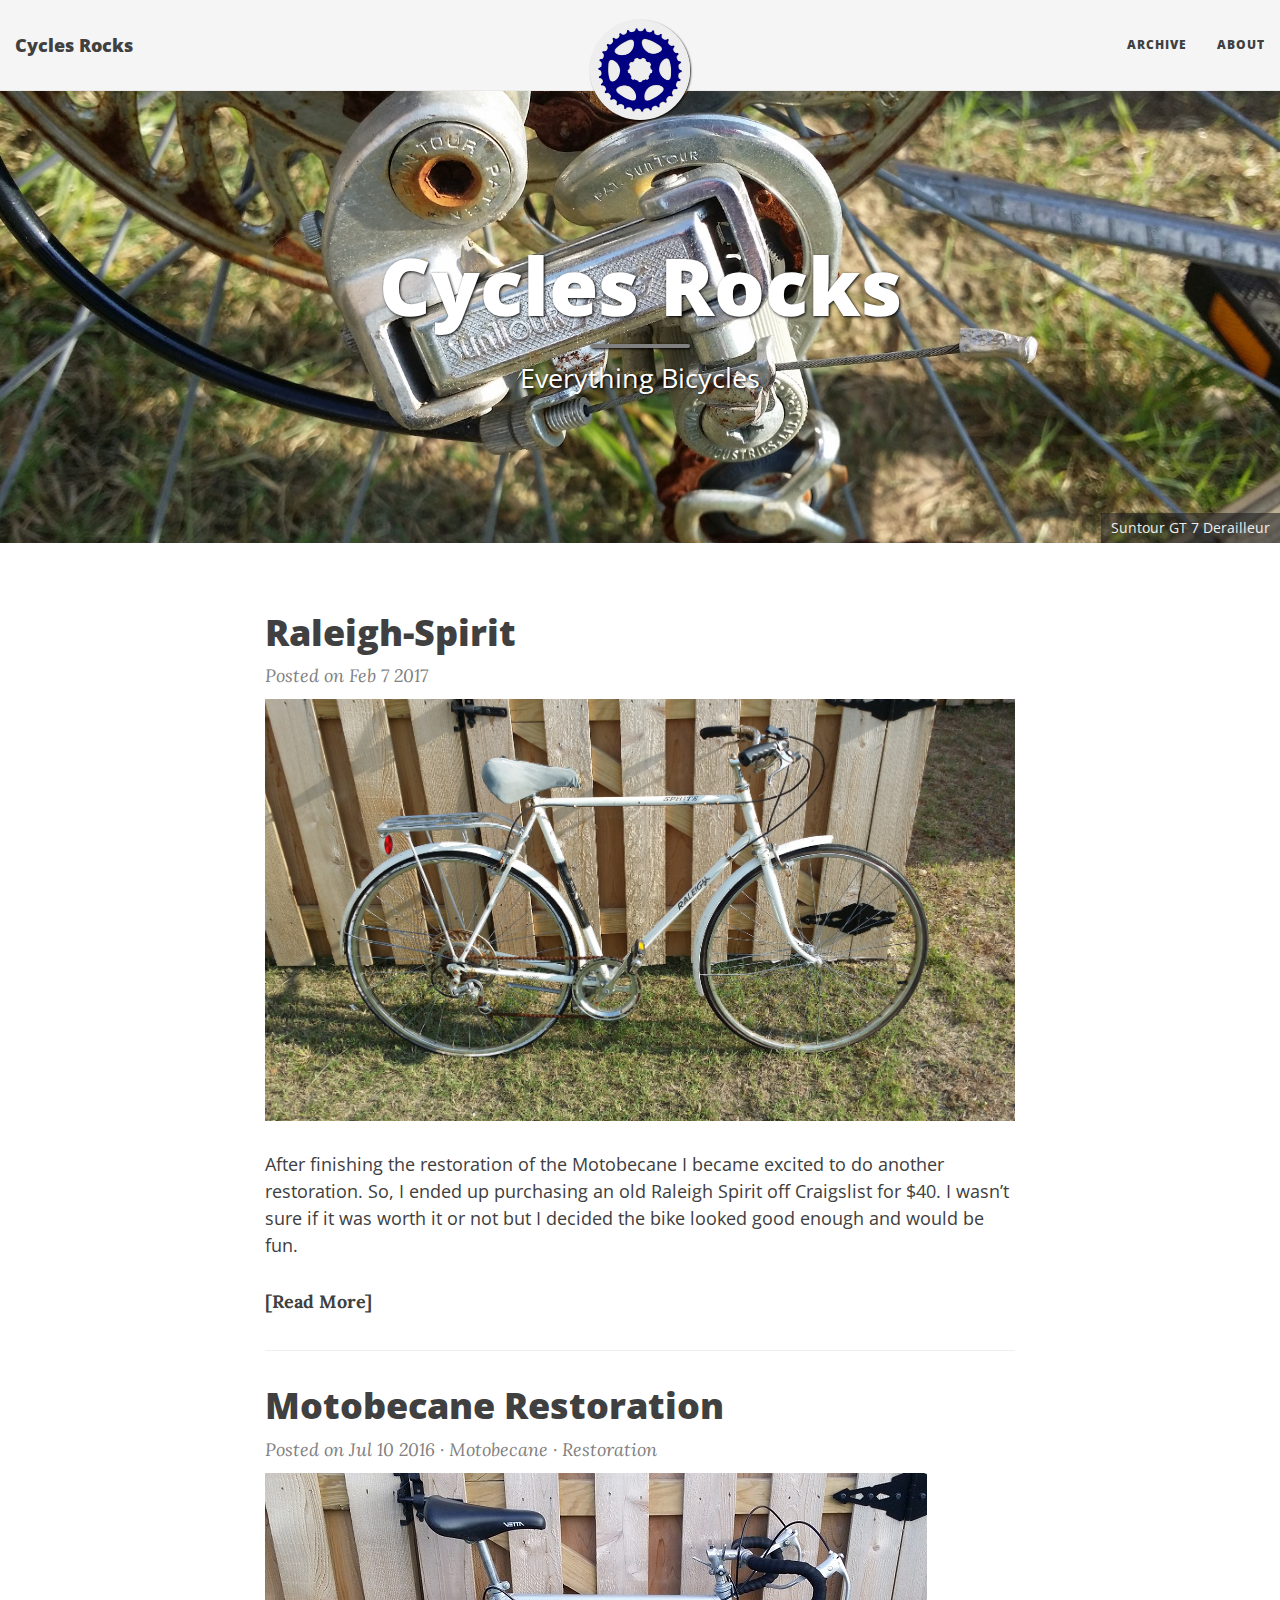
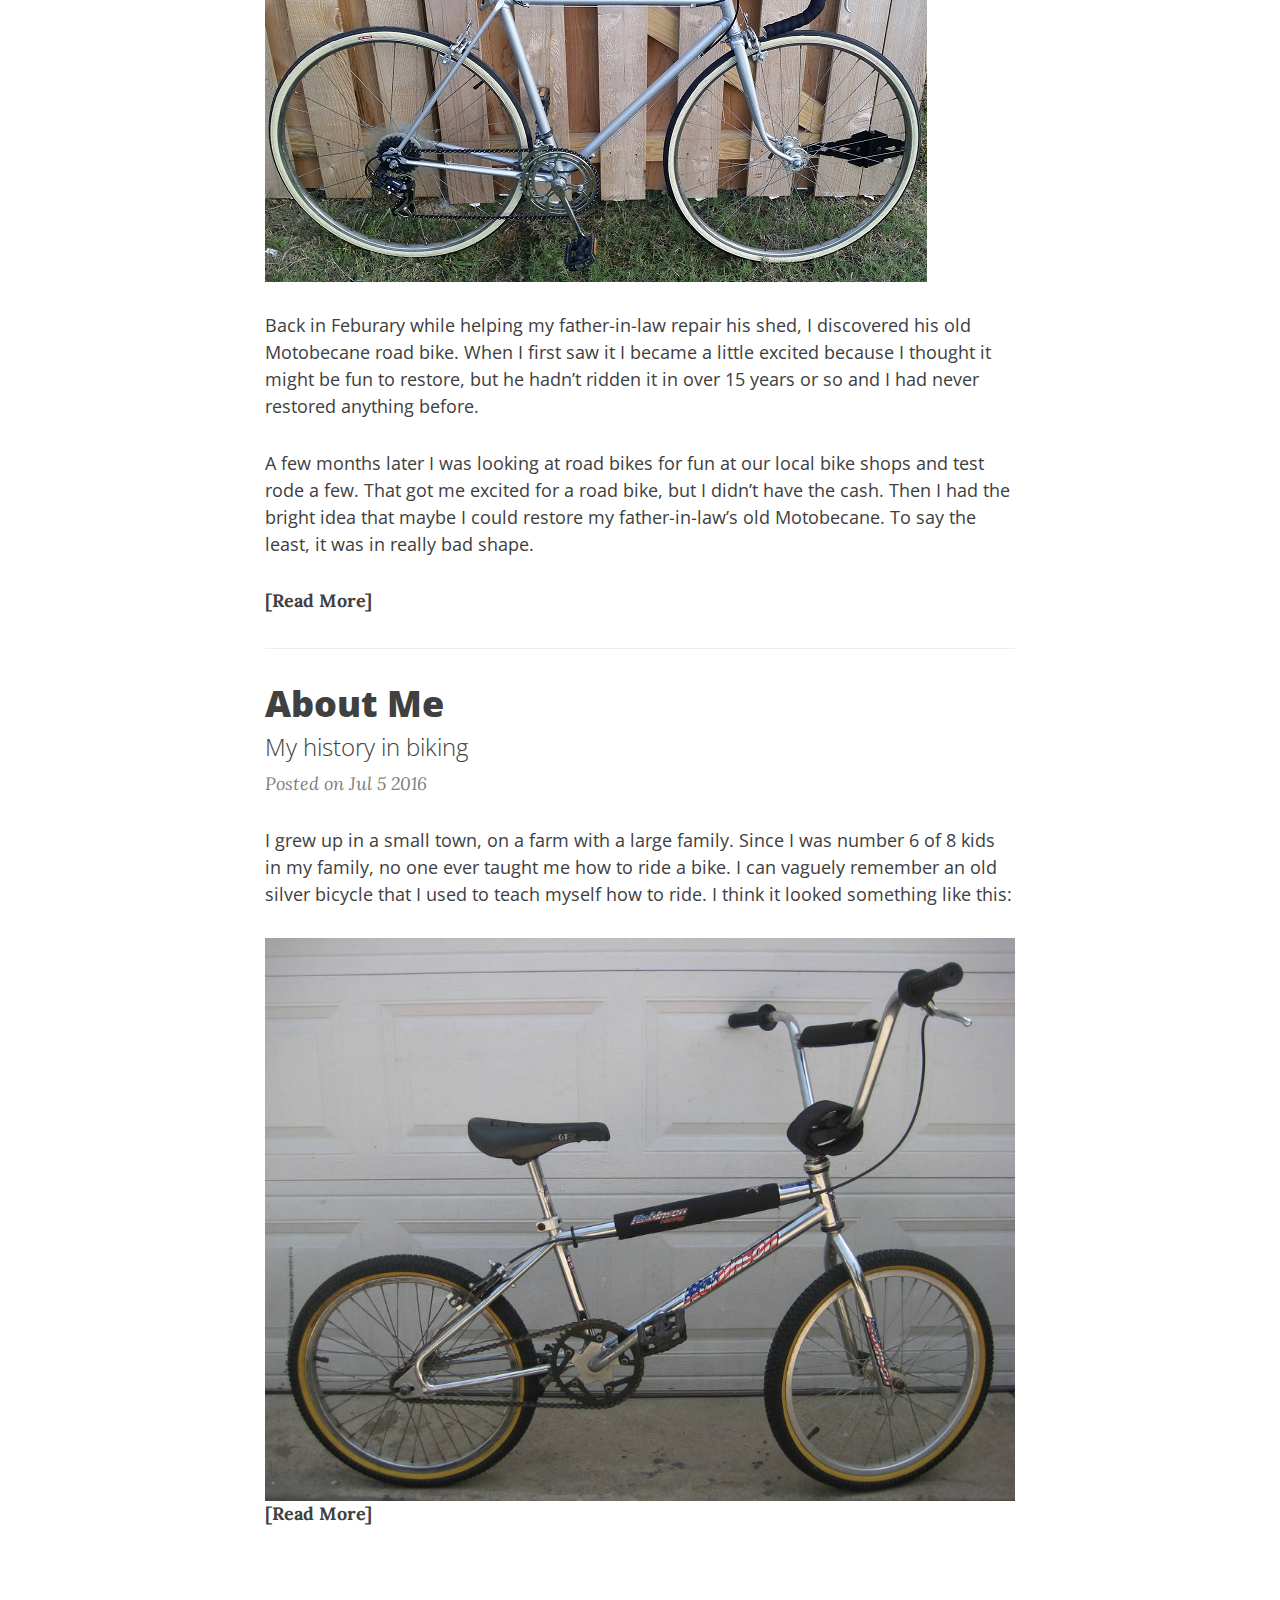
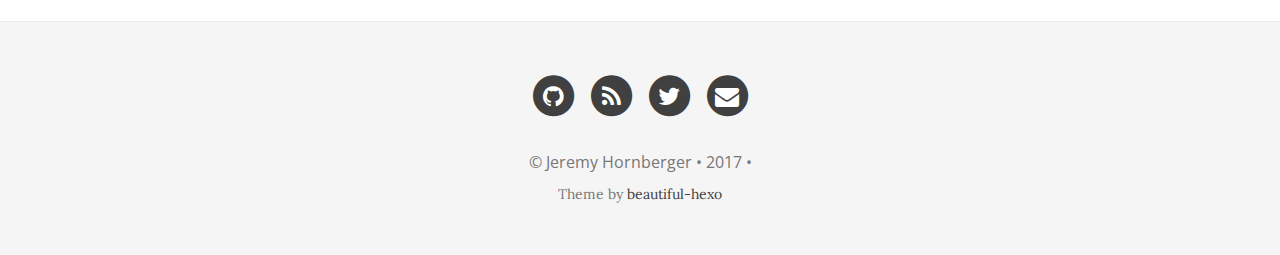
<file: index.html>
<!DOCTYPE html><html lang="en"><head><meta charset="utf-8"><meta http-equiv="X-UA-Compatible" content="IE=edge"><meta name="viewport" content="width=device-width, initial-scale=1.0, maximum-scale=1.0"><meta name="author" content="Jeremy Hornberger"><link rel="icon" href="/cassette.png"><title>Cycles Rocks</title><meta name="description" content="Web Developer and Bicycle enthusiast from Fayetteville AR"><link rel="alternate" type="application/rss+xml" title="Cycles Rocks" href="/atom.xml"><link rel="stylesheet" href="//maxcdn.bootstrapcdn.com/font-awesome/4.5.0/css/font-awesome.min.css"><link rel="stylesheet" href="/css/bootstrap.min.css"><link rel="stylesheet" href="/css/main.css"><link rel="stylesheet" href="//fonts.googleapis.com/css?family=Lora:400,700,400italic,700italic"><link rel="stylesheet" href="//fonts.googleapis.com/css?family=Open+Sans:300italic,400italic,600italic,700italic,800italic,400,300,600,700,800">
</head><body><nav class="navbar navbar-default navbar-fixed-top navbar-custom"><div class="container-fluid"><div class="navbar-header"><button type="button" data-toggle="collapse" data-target="#main-navbar" class="navbar-toggle"><span class="sr-only">Toggle navigation</span><span class="icon-bar"></span><span class="icon-bar"></span><span class="icon-bar"></span></button><a href="/" class="navbar-brand">Cycles Rocks</a></div><div id="main-navbar" class="collapse navbar-collapse"><ul class="nav navbar-nav navbar-right"><li><a href="/archives">Archive</a></li><li><a href="/2016/07/05/about-me/">About</a></li></ul></div><div class="avatar-container"><div class="avatar-img-border"><a href="/"><img src="/cassette.png" class="avatar-img"></a></div></div></div></nav><div id="header-big-imgs" data-num-img='5' data-img-src-1="/bigimgs/01.jpg" data-img-desc-1="Raleigh Sprite" data-img-src-2="/bigimgs/02.jpg" data-img-desc-2="Motobecane" data-img-src-3="/bigimgs/03.jpg" data-img-desc-3="Suntour GT 7 Derailleur" data-img-src-4="/bigimgs/04.jpg" data-img-desc-4="Maillard Freewheel" data-img-src-5="/bigimgs/05.jpg" data-img-desc-5="bike chain"></div><header class="header-section has-img"><div class="intro-header big-img"><div class="container"><div class="row"><div class="col-lg-8 col-lg-offset-2 col-md-10 col-md-offset-1"><div class="page-heading"><h1>Cycles Rocks</h1><hr class="small"><span class="page-subheading">Everything Bicycles</span></div></div></div></div><span class="img-desc"></span></div></header><div role="main" class="container"><div class="row"><div class="col-lg-8 col-lg-offset-2 col-md-10 col-md-offset-1"><div class="posts-list"><article class="post-preview"><a href="/2017/02/07/Raleigh-Spirit/"><h2 class="post-title">Raleigh-Spirit</h2></a><p class="post-meta">Posted on Feb 7 2017</p><div class="post-entry"><img src="/2017/02/07/Raleigh-Spirit/01.jpg" alt="Raleigh Spirit" title="Raleigh Spirit">
<p>After finishing the restoration of the Motobecane I became excited to do another restoration. So, I ended up purchasing an old Raleigh Spirit off Craigslist for $40. I wasn’t sure if it was worth it or not but I decided the bike looked good enough and would be fun.</p></div><a href="/2017/02/07/Raleigh-Spirit/" class="post-read-more">[Read More]</a></article><article class="post-preview"><a href="/2016/07/10/Motobecane-Restoration/"><h2 class="post-title">Motobecane Restoration</h2></a><p class="post-meta">Posted on Jul 10 2016 · <a href="/tags/Motobecane/" class="tag post-meta">Motobecane</a> · <a href="/tags/Restoration/" class="tag post-meta">Restoration</a></p><div class="post-entry"><img src="/2016/07/10/Motobecane-Restoration/a_side.jpg" alt="Restoration finished" title="Restoration finished">
<p>Back in Feburary while helping my father-in-law repair his shed, I discovered his old Motobecane road bike.  When I first saw it I became a little excited because I thought it might be fun to restore, but he hadn’t ridden it in over 15 years or so and I had never restored anything before.</p>
<p>A few months later I was looking at road bikes for fun at our local bike shops and test rode a few.  That got me excited for a road bike, but I didn’t have the cash. Then I had the bright idea that maybe I could restore my father-in-law’s old Motobecane.  To say the least, it was in really bad shape.</p></div><a href="/2016/07/10/Motobecane-Restoration/" class="post-read-more">[Read More]</a></article><article class="post-preview"><a href="/2016/07/05/about-me/"><h2 class="post-title">About Me</h2><h3 class="post-subtitle">My history in biking</h3></a><p class="post-meta">Posted on Jul 5 2016</p><div class="post-entry"><p>I grew up in a small town, on a farm with a large family. Since I was number 6 of 8 kids in my family, no one ever taught me how to ride a bike.  I can vaguely remember an old silver bicycle that I used to teach myself how to ride. I think it looked something like this:</p>
<img src="/2016/07/05/about-me/firstbike.jpg" alt="My first bike" title="My first bike"></div><a href="/2016/07/05/about-me/" class="post-read-more">[Read More]</a></article></div><ul class="pager main-pager"></ul></div></div></div><footer><div class="container beautiful-jekyll-footer"><div class="row"><div class="col-lg-8 col-lg-offset-2 col-md-10 col-md-offset-1"><ul class="list-inline text-center footer-links"><li><a href="https://github.com/jhornber" title="GitHub"><span class="fa-stack fa-lg"><i class="fa fa-circle fa-stack-2x"></i><i class="fa fa-stack-1x fa-inverse fa-github"></i></span></a></li><li><a href="/atom.xml" title="RSS"><span class="fa-stack fa-lg"><i class="fa fa-circle fa-stack-2x"></i><i class="fa fa-stack-1x fa-inverse fa-rss"></i></span></a></li><li><a href="https://twitter.com/lugies15" title="Twitter"><span class="fa-stack fa-lg"><i class="fa fa-circle fa-stack-2x"></i><i class="fa fa-stack-1x fa-inverse fa-twitter"></i></span></a></li><li><a href="mailto:jdhornberger@gmail.com" title="Email me"><span class="fa-stack fa-lg"><i class="fa fa-circle fa-stack-2x"></i><i class="fa fa-stack-1x fa-inverse fa-envelope"></i></span></a></li></ul><p class="copyright text-muted">© Jeremy Hornberger • 2017 • <a href="mailto:undefined"></a>
</p><p class="theme-by text-muted">Theme by
<a href="https://github.com/twoyao/beautiful-hexo">beautiful-hexo</a></p></div></div></div></footer><script src="/js/jquery-1.11.2.min.js"></script><script src="/js/bootstrap.min.js"></script><script src="/js/main.js"></script><script>(function (i, s, o, g, r, a, m) {
    i['GoogleAnalyticsObject'] = r;
    i[r] = i[r] || function () {
                (i[r].q = i[r].q || []).push(arguments)
            }, i[r].l = 1 * new Date();
    a = s.createElement(o),
            m = s.getElementsByTagName(o)[0];
    a.async = 1;
    a.src = g;
    m.parentNode.insertBefore(a, m)
})(window, document, 'script', '//www.google-analytics.com/analytics.js', 'ga');
ga('create', 'UA-79393613-1', 'auto');
ga('send', 'pageview');</script></body></html>
</file>
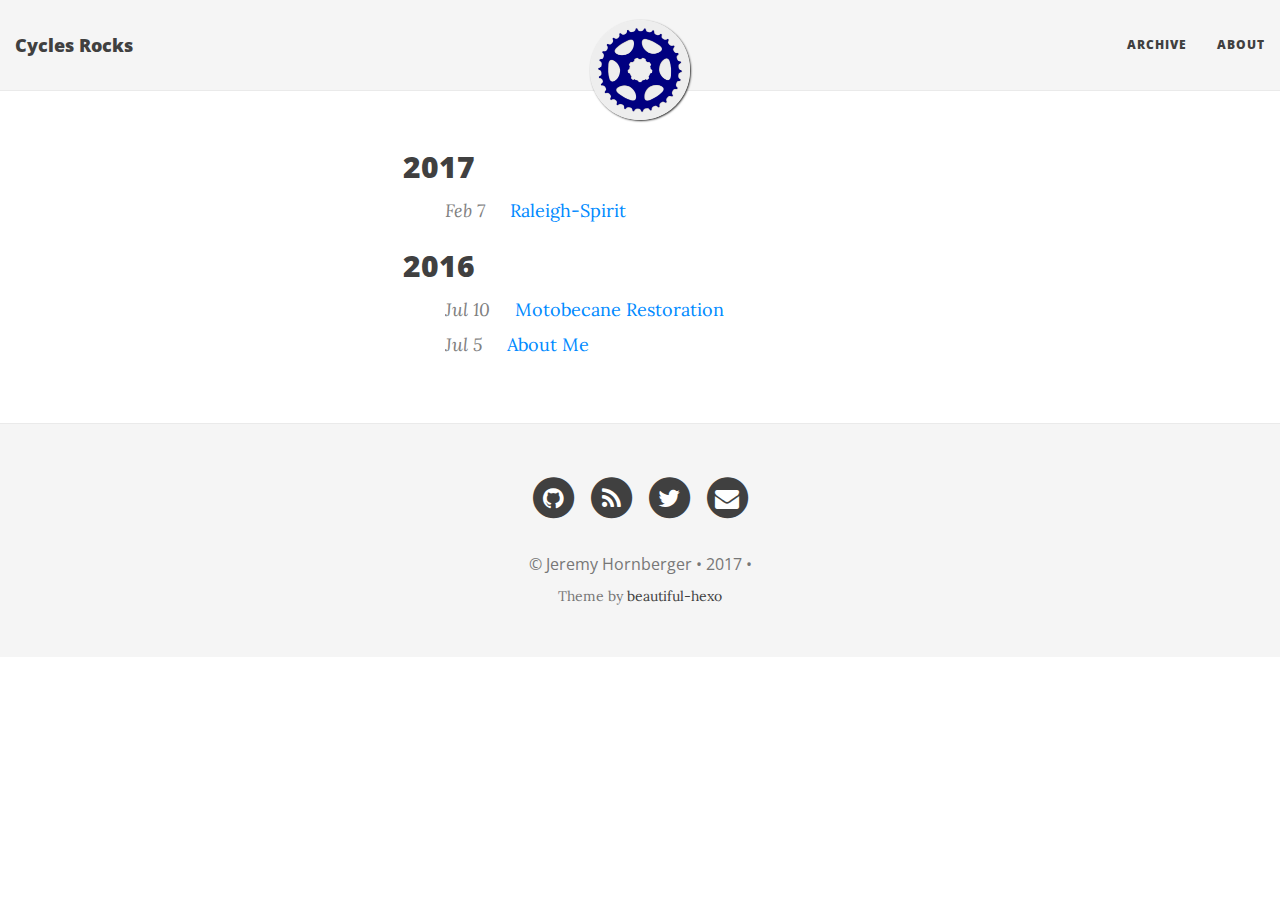
<file: archives/index.html>
<!DOCTYPE html><html lang="en"><head><meta charset="utf-8"><meta http-equiv="X-UA-Compatible" content="IE=edge"><meta name="viewport" content="width=device-width, initial-scale=1.0, maximum-scale=1.0"><meta name="author" content="Jeremy Hornberger"><link rel="icon" href="/cassette.png"><title>Cycles Rocks</title><meta name="description" content="Web Developer and Bicycle enthusiast from Fayetteville AR"><link rel="alternate" type="application/rss+xml" title="Cycles Rocks" href="/atom.xml"><link rel="stylesheet" href="//maxcdn.bootstrapcdn.com/font-awesome/4.5.0/css/font-awesome.min.css"><link rel="stylesheet" href="/css/bootstrap.min.css"><link rel="stylesheet" href="/css/main.css"><link rel="stylesheet" href="//fonts.googleapis.com/css?family=Lora:400,700,400italic,700italic"><link rel="stylesheet" href="//fonts.googleapis.com/css?family=Open+Sans:300italic,400italic,600italic,700italic,800italic,400,300,600,700,800">
</head><body><nav class="navbar navbar-default navbar-fixed-top navbar-custom"><div class="container-fluid"><div class="navbar-header"><button type="button" data-toggle="collapse" data-target="#main-navbar" class="navbar-toggle"><span class="sr-only">Toggle navigation</span><span class="icon-bar"></span><span class="icon-bar"></span><span class="icon-bar"></span></button><a href="/" class="navbar-brand">Cycles Rocks</a></div><div id="main-navbar" class="collapse navbar-collapse"><ul class="nav navbar-nav navbar-right"><li><a href="/archives">Archive</a></li><li><a href="/2016/07/05/about-me/">About</a></li></ul></div><div class="avatar-container"><div class="avatar-img-border"><a href="/"><img src="/cassette.png" class="avatar-img"></a></div></div></div></nav><header class="header-section"><div class="intro-header no-img"></div></header><div class="container"><div class="row"><div class="col-lg-6 col-lg-offset-3 col-md-10 col-md-offset-1"><ul class="archive-list"><h2>2017</h2><li class="col-lg-offset-1 col-md-offset-1"><span class="post-meta">Feb 7</span><a href="/2017/02/07/Raleigh-Spirit/" class="post-title">Raleigh-Spirit</a></li><h2>2016</h2><li class="col-lg-offset-1 col-md-offset-1"><span class="post-meta">Jul 10</span><a href="/2016/07/10/Motobecane-Restoration/" class="post-title">Motobecane Restoration</a></li><li class="col-lg-offset-1 col-md-offset-1"><span class="post-meta">Jul 5</span><a href="/2016/07/05/about-me/" class="post-title">About Me</a></li></ul></div></div></div><footer><div class="container beautiful-jekyll-footer"><div class="row"><div class="col-lg-8 col-lg-offset-2 col-md-10 col-md-offset-1"><ul class="list-inline text-center footer-links"><li><a href="https://github.com/jhornber" title="GitHub"><span class="fa-stack fa-lg"><i class="fa fa-circle fa-stack-2x"></i><i class="fa fa-stack-1x fa-inverse fa-github"></i></span></a></li><li><a href="/atom.xml" title="RSS"><span class="fa-stack fa-lg"><i class="fa fa-circle fa-stack-2x"></i><i class="fa fa-stack-1x fa-inverse fa-rss"></i></span></a></li><li><a href="https://twitter.com/lugies15" title="Twitter"><span class="fa-stack fa-lg"><i class="fa fa-circle fa-stack-2x"></i><i class="fa fa-stack-1x fa-inverse fa-twitter"></i></span></a></li><li><a href="mailto:jdhornberger@gmail.com" title="Email me"><span class="fa-stack fa-lg"><i class="fa fa-circle fa-stack-2x"></i><i class="fa fa-stack-1x fa-inverse fa-envelope"></i></span></a></li></ul><p class="copyright text-muted">© Jeremy Hornberger • 2017 • <a href="mailto:undefined"></a>
</p><p class="theme-by text-muted">Theme by
<a href="https://github.com/twoyao/beautiful-hexo">beautiful-hexo</a></p></div></div></div></footer><script src="/js/jquery-1.11.2.min.js"></script><script src="/js/bootstrap.min.js"></script><script src="/js/main.js"></script><script>(function (i, s, o, g, r, a, m) {
    i['GoogleAnalyticsObject'] = r;
    i[r] = i[r] || function () {
                (i[r].q = i[r].q || []).push(arguments)
            }, i[r].l = 1 * new Date();
    a = s.createElement(o),
            m = s.getElementsByTagName(o)[0];
    a.async = 1;
    a.src = g;
    m.parentNode.insertBefore(a, m)
})(window, document, 'script', '//www.google-analytics.com/analytics.js', 'ga');
ga('create', 'UA-79393613-1', 'auto');
ga('send', 'pageview');</script></body></html>
</file>
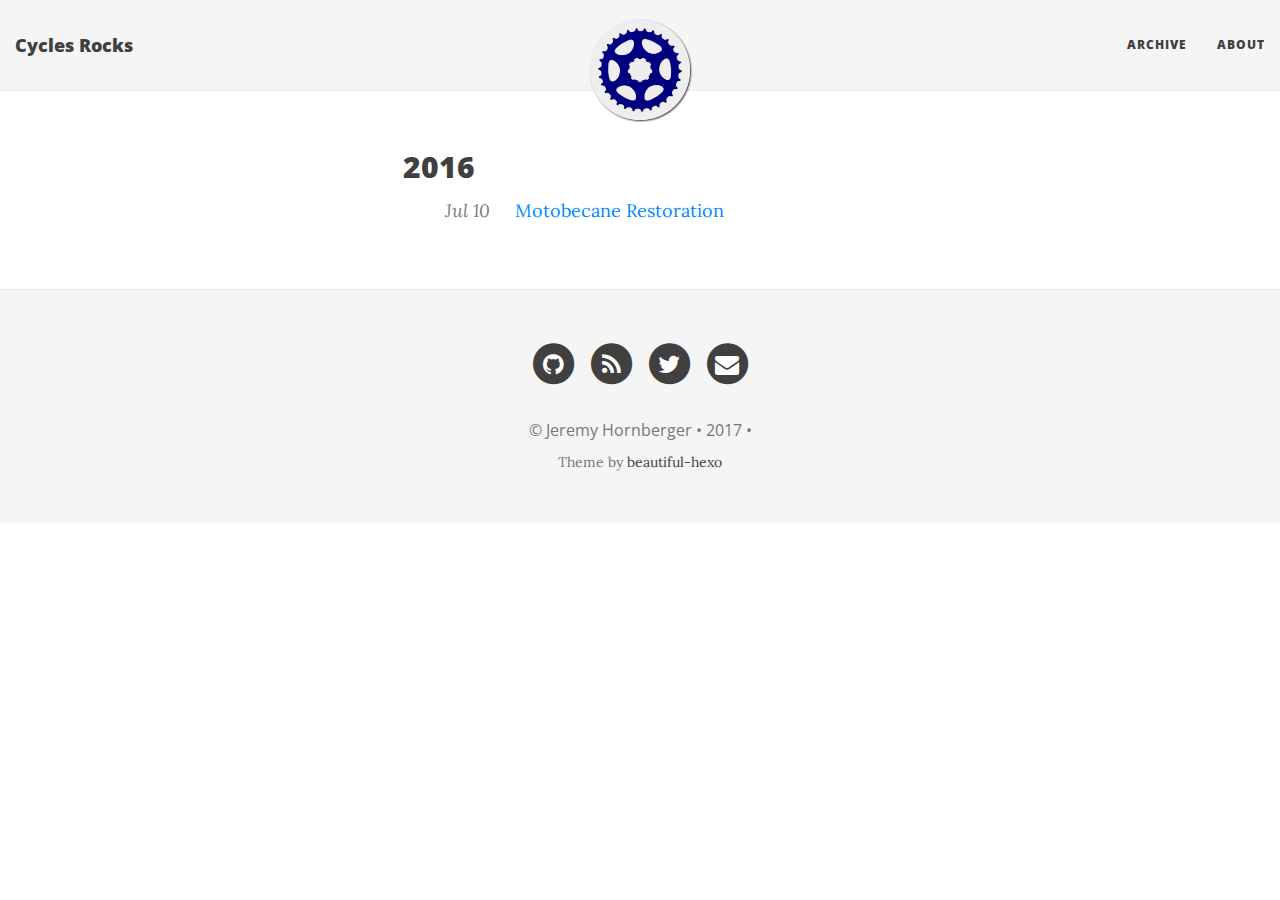
<file: categories/Bike-Restoration/index.html>
<!DOCTYPE html><html lang="en"><head><meta charset="utf-8"><meta http-equiv="X-UA-Compatible" content="IE=edge"><meta name="viewport" content="width=device-width, initial-scale=1.0, maximum-scale=1.0"><meta name="author" content="Jeremy Hornberger"><link rel="icon" href="/cassette.png"><title>Cycles Rocks</title><meta name="description" content="Web Developer and Bicycle enthusiast from Fayetteville AR"><link rel="alternate" type="application/rss+xml" title="Cycles Rocks" href="/atom.xml"><link rel="stylesheet" href="//maxcdn.bootstrapcdn.com/font-awesome/4.5.0/css/font-awesome.min.css"><link rel="stylesheet" href="/css/bootstrap.min.css"><link rel="stylesheet" href="/css/main.css"><link rel="stylesheet" href="//fonts.googleapis.com/css?family=Lora:400,700,400italic,700italic"><link rel="stylesheet" href="//fonts.googleapis.com/css?family=Open+Sans:300italic,400italic,600italic,700italic,800italic,400,300,600,700,800">
</head><body><nav class="navbar navbar-default navbar-fixed-top navbar-custom"><div class="container-fluid"><div class="navbar-header"><button type="button" data-toggle="collapse" data-target="#main-navbar" class="navbar-toggle"><span class="sr-only">Toggle navigation</span><span class="icon-bar"></span><span class="icon-bar"></span><span class="icon-bar"></span></button><a href="/" class="navbar-brand">Cycles Rocks</a></div><div id="main-navbar" class="collapse navbar-collapse"><ul class="nav navbar-nav navbar-right"><li><a href="/archives">Archive</a></li><li><a href="/2016/07/05/about-me/">About</a></li></ul></div><div class="avatar-container"><div class="avatar-img-border"><a href="/"><img src="/cassette.png" class="avatar-img"></a></div></div></div></nav><header class="header-section"><div class="intro-header no-img"></div></header><div class="container"><div class="row"><div class="col-lg-6 col-lg-offset-3 col-md-10 col-md-offset-1"><ul class="archive-list"><h2>2016</h2><li class="col-lg-offset-1 col-md-offset-1"><span class="post-meta">Jul 10</span><a href="/2016/07/10/Motobecane-Restoration/" class="post-title">Motobecane Restoration</a></li></ul></div></div></div><footer><div class="container beautiful-jekyll-footer"><div class="row"><div class="col-lg-8 col-lg-offset-2 col-md-10 col-md-offset-1"><ul class="list-inline text-center footer-links"><li><a href="https://github.com/jhornber" title="GitHub"><span class="fa-stack fa-lg"><i class="fa fa-circle fa-stack-2x"></i><i class="fa fa-stack-1x fa-inverse fa-github"></i></span></a></li><li><a href="/atom.xml" title="RSS"><span class="fa-stack fa-lg"><i class="fa fa-circle fa-stack-2x"></i><i class="fa fa-stack-1x fa-inverse fa-rss"></i></span></a></li><li><a href="https://twitter.com/lugies15" title="Twitter"><span class="fa-stack fa-lg"><i class="fa fa-circle fa-stack-2x"></i><i class="fa fa-stack-1x fa-inverse fa-twitter"></i></span></a></li><li><a href="mailto:jdhornberger@gmail.com" title="Email me"><span class="fa-stack fa-lg"><i class="fa fa-circle fa-stack-2x"></i><i class="fa fa-stack-1x fa-inverse fa-envelope"></i></span></a></li></ul><p class="copyright text-muted">© Jeremy Hornberger • 2017 • <a href="mailto:undefined"></a>
</p><p class="theme-by text-muted">Theme by
<a href="https://github.com/twoyao/beautiful-hexo">beautiful-hexo</a></p></div></div></div></footer><script src="/js/jquery-1.11.2.min.js"></script><script src="/js/bootstrap.min.js"></script><script src="/js/main.js"></script><script>(function (i, s, o, g, r, a, m) {
    i['GoogleAnalyticsObject'] = r;
    i[r] = i[r] || function () {
                (i[r].q = i[r].q || []).push(arguments)
            }, i[r].l = 1 * new Date();
    a = s.createElement(o),
            m = s.getElementsByTagName(o)[0];
    a.async = 1;
    a.src = g;
    m.parentNode.insertBefore(a, m)
})(window, document, 'script', '//www.google-analytics.com/analytics.js', 'ga');
ga('create', 'UA-79393613-1', 'auto');
ga('send', 'pageview');</script></body></html>
</file>
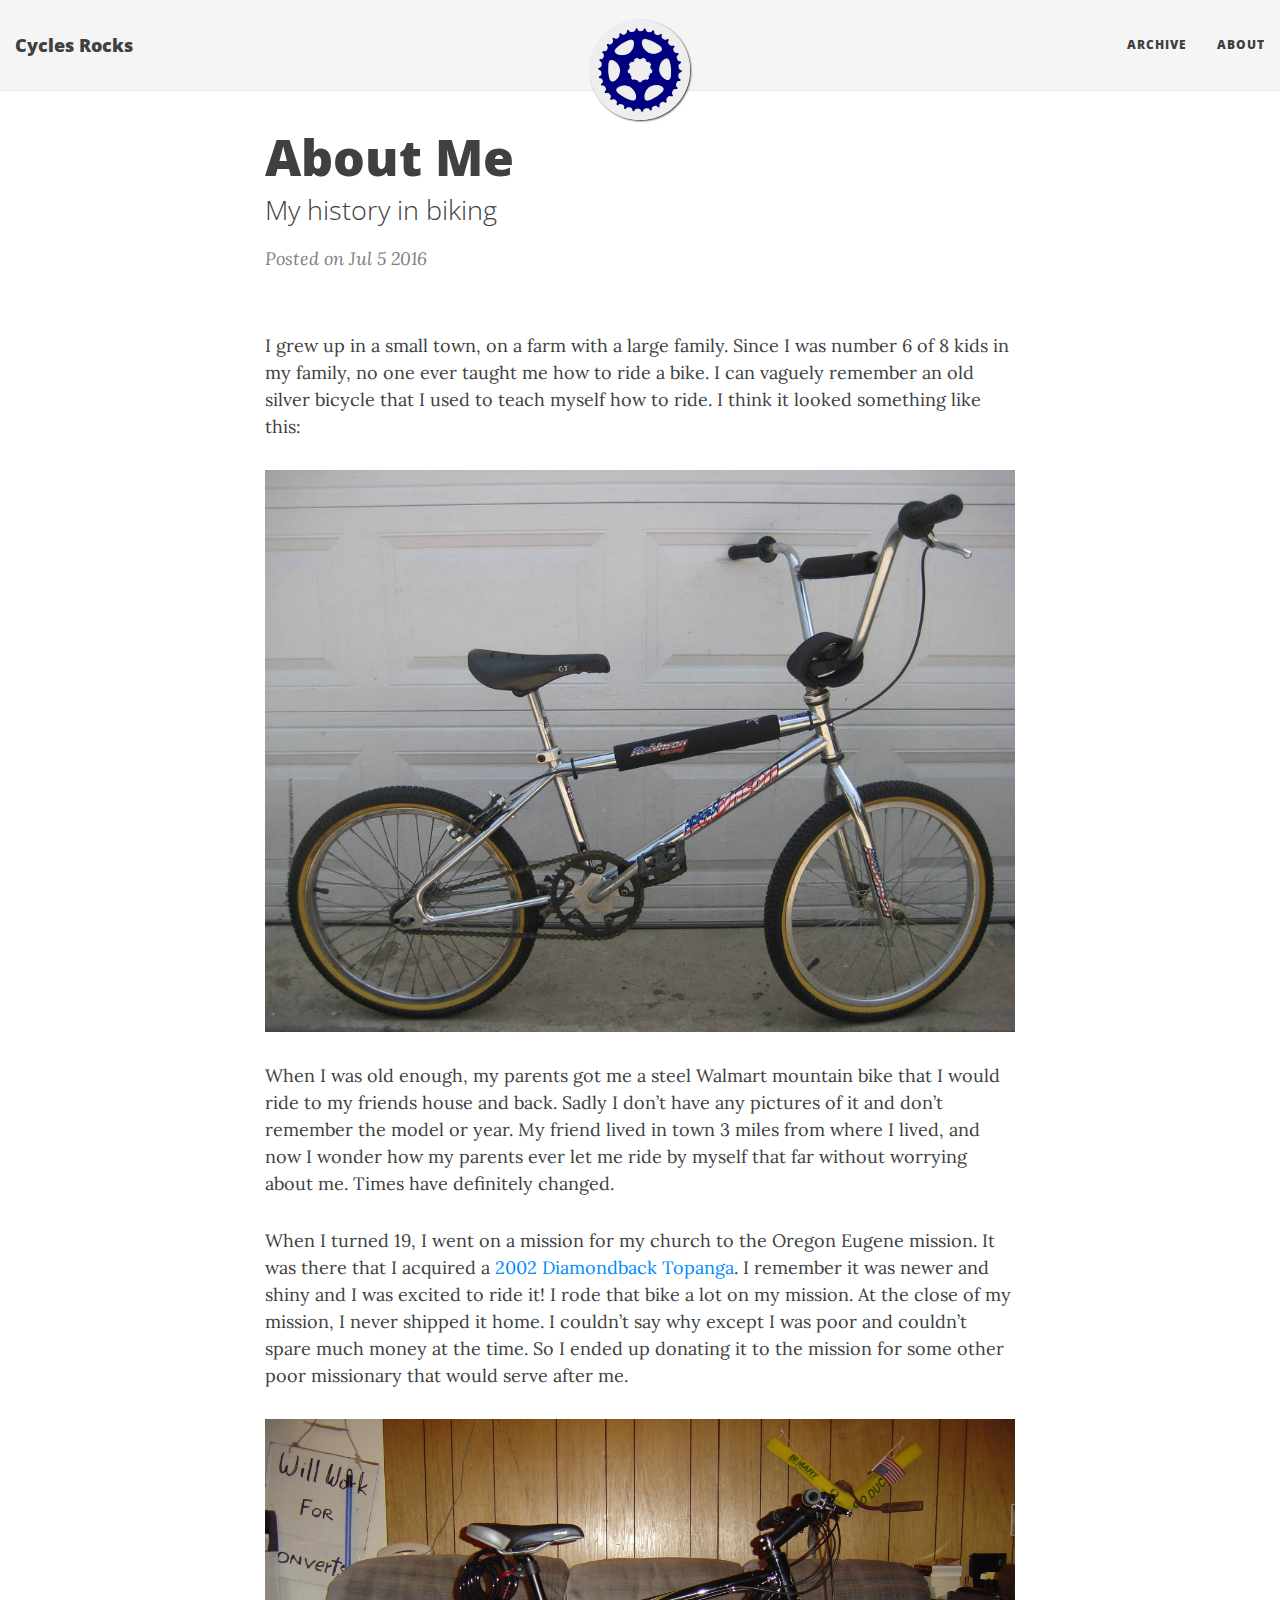
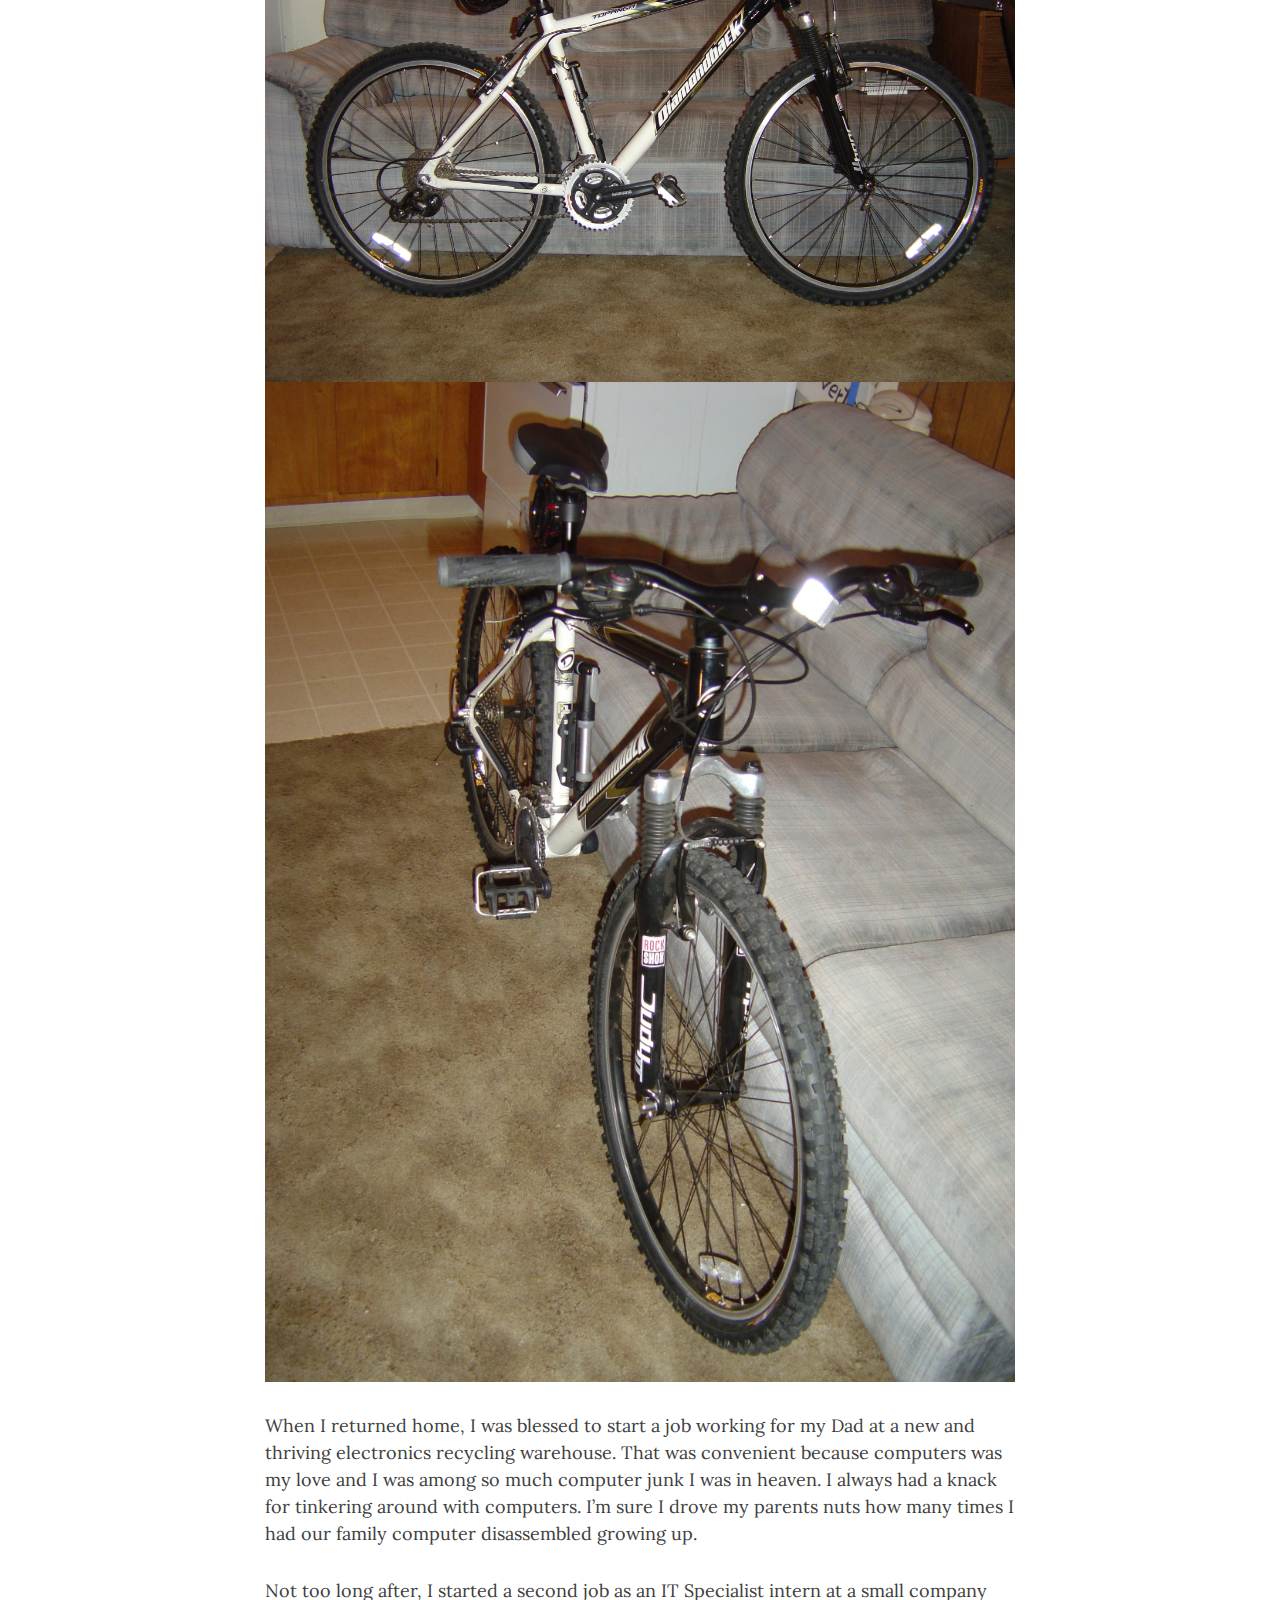
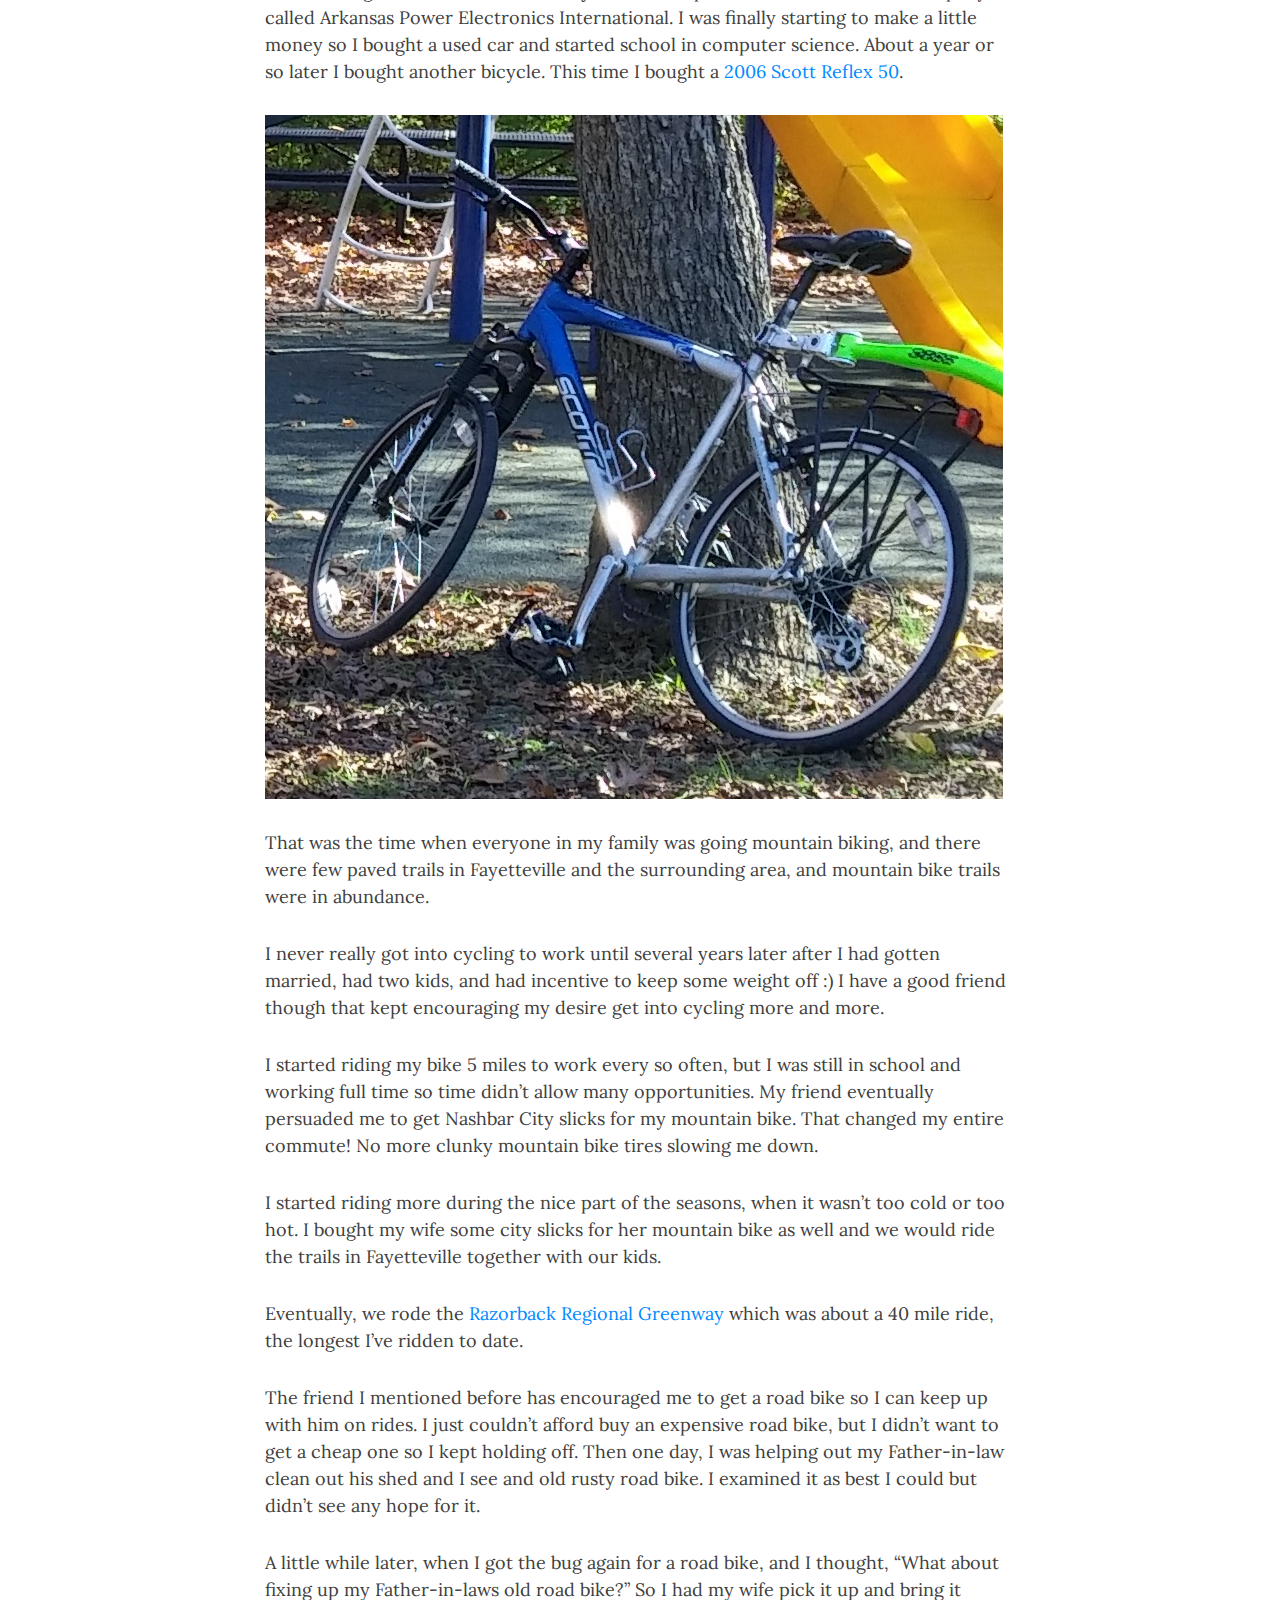
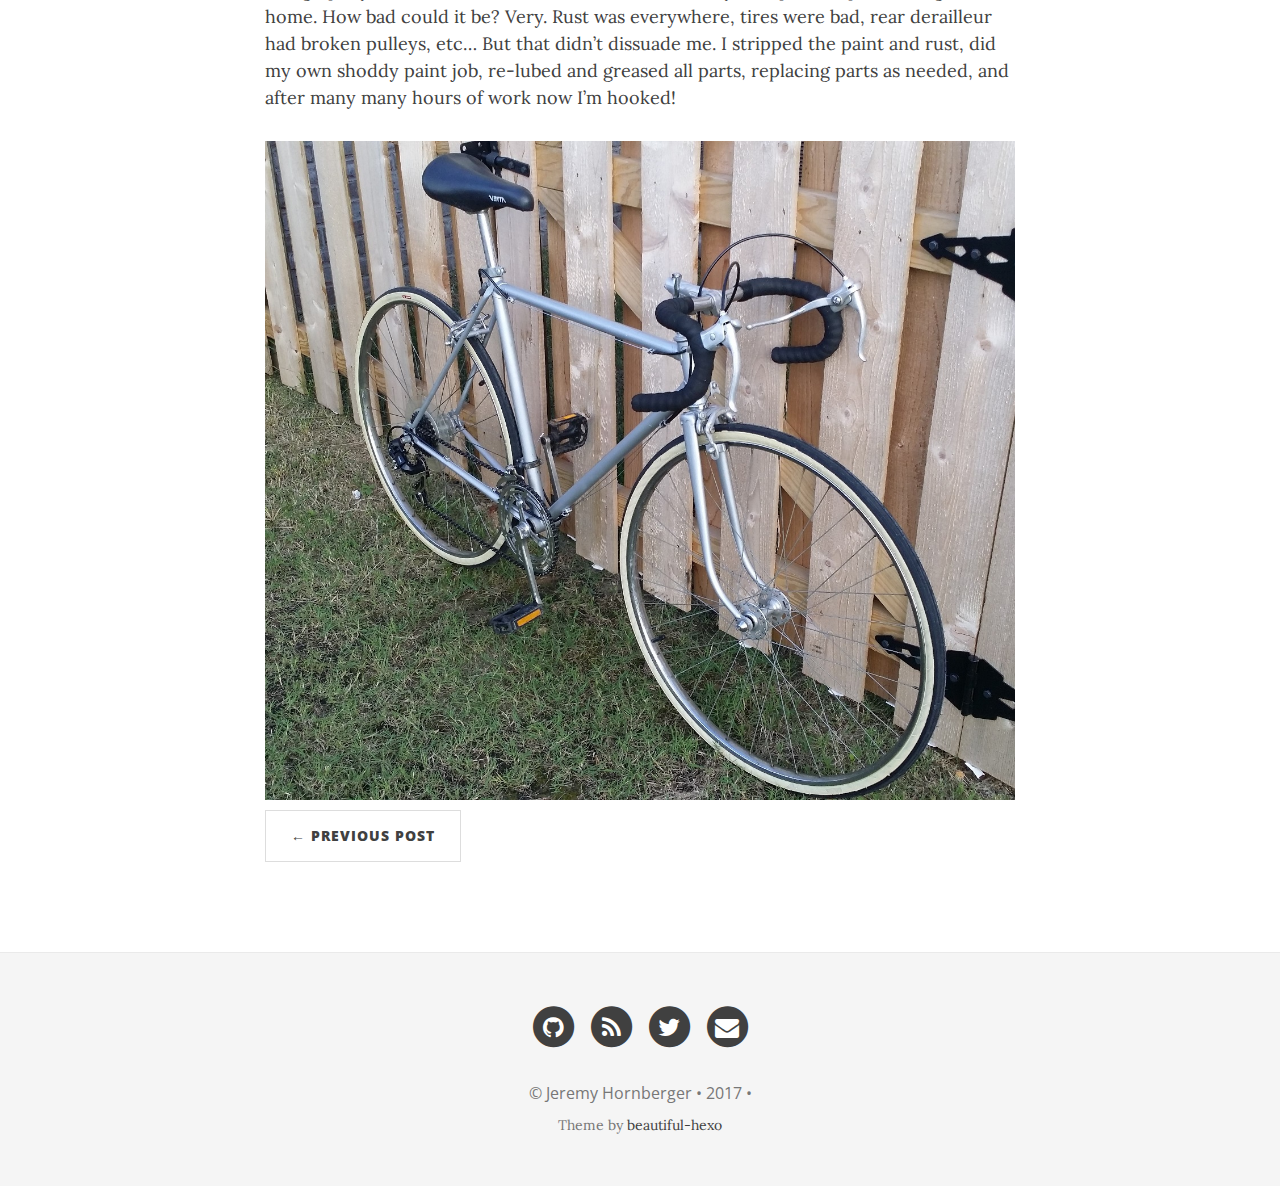
<file: 2016/07/05/about-me/index.html>
<!DOCTYPE html><html lang="en"><head><meta charset="utf-8"><meta http-equiv="X-UA-Compatible" content="IE=edge"><meta name="viewport" content="width=device-width, initial-scale=1.0, maximum-scale=1.0"><meta name="author" content="Jeremy Hornberger"><link rel="icon" href="/cassette.png"><title>Cycles Rocks</title><meta name="description" content="Web Developer and Bicycle enthusiast from Fayetteville AR"><link rel="alternate" type="application/rss+xml" title="Cycles Rocks" href="/atom.xml"><link rel="stylesheet" href="//maxcdn.bootstrapcdn.com/font-awesome/4.5.0/css/font-awesome.min.css"><link rel="stylesheet" href="/css/bootstrap.min.css"><link rel="stylesheet" href="/css/main.css"><link rel="stylesheet" href="//fonts.googleapis.com/css?family=Lora:400,700,400italic,700italic"><link rel="stylesheet" href="//fonts.googleapis.com/css?family=Open+Sans:300italic,400italic,600italic,700italic,800italic,400,300,600,700,800">
</head><body><nav class="navbar navbar-default navbar-fixed-top navbar-custom"><div class="container-fluid"><div class="navbar-header"><button type="button" data-toggle="collapse" data-target="#main-navbar" class="navbar-toggle"><span class="sr-only">Toggle navigation</span><span class="icon-bar"></span><span class="icon-bar"></span><span class="icon-bar"></span></button><a href="/" class="navbar-brand">Cycles Rocks</a></div><div id="main-navbar" class="collapse navbar-collapse"><ul class="nav navbar-nav navbar-right"><li><a href="/archives">Archive</a></li><li><a href="/2016/07/05/about-me/">About</a></li></ul></div><div class="avatar-container"><div class="avatar-img-border"><a href="/"><img src="/cassette.png" class="avatar-img"></a></div></div></div></nav><header class="header-section"><div class="intro-header no-img"><div class="container"><div class="row"><div class="col-lg-8 col-lg-offset-2 col-md-10 col-md-offset-1"><div class="post-heading"><h1>About Me</h1><h2 class="post-subheading">My history in biking</h2><p class="post-meta">Posted on Jul 5 2016</p></div></div></div></div></div></header><div class="container"><div class="row"><div class="col-lg-8 col-lg-offset-2 col-md-10 col-md-offset-1"><article role="main" class="blog-post"><p>I grew up in a small town, on a farm with a large family. Since I was number 6 of 8 kids in my family, no one ever taught me how to ride a bike.  I can vaguely remember an old silver bicycle that I used to teach myself how to ride. I think it looked something like this:</p>
<img src="/2016/07/05/about-me/firstbike.jpg" alt="My first bike" title="My first bike">
<a id="more"></a> 
<p>When I was old enough, my parents got me a steel Walmart mountain bike that I would ride to my friends house and back. Sadly I don’t have any pictures of it and don’t remember the model or year.  My friend lived in town 3 miles from where I lived, and now I wonder how my parents ever let me ride by myself that far without worrying about me. Times have definitely changed.</p>
<p>When I turned 19, I went on a mission for my church to the Oregon Eugene mission.  It was there that I acquired a <a href="http://www.bicyclebluebook.com/SearchListingDetail.aspx?id=91390&amp;make=679&amp;model=40975" target="_blank" rel="external">2002 Diamondback Topanga</a>. I remember it was newer and shiny and I was excited to ride it!  I rode that bike a lot on my mission. At the close of my mission, I never shipped it home. I couldn’t say why except I was poor and couldn’t spare much money at the time.  So I ended up donating it to the mission for some other poor missionary that would serve after me.</p>
<img src="/2016/07/05/about-me/Aug31-2004030.jpg" alt="This is an example image" title="This is an example image">
<img src="/2016/07/05/about-me/Aug31-2004035.jpg" alt="This is an example image" title="This is an example image">
<p>When I returned home, I was blessed to start a job working for my Dad at a new and thriving electronics recycling warehouse.  That was convenient because computers was my love and I was among so much computer junk I was in heaven. I always had a knack for tinkering around with computers.  I’m sure I drove my parents nuts how many times I had our family computer disassembled growing up.</p>
<p>Not too long after, I started a second job as an IT Specialist intern at a small company called Arkansas Power Electronics International.  I was finally starting to make a little money so I bought a used car and started school in computer science. About a year or so later I bought another bicycle.  This time I bought a <a href="http://www.bicyclebluebook.com/SearchListingDetail.aspx?id=94141&amp;make=737&amp;model=58088" target="_blank" rel="external">2006 Scott Reflex 50</a>.</p>
<img src="/2016/07/05/about-me/bike.jpg" alt="This is an example image" title="This is an example image">
<p>That was the time when everyone in my family was going mountain biking, and there were few paved trails in Fayetteville and the surrounding area, and mountain bike trails were in abundance.</p>
<p>I never really got into cycling to work until several years later after I had gotten married, had two kids, and had incentive to keep some weight off :)  I have a good friend though that kept encouraging my desire get into cycling more and more.</p>
<p>I started riding my bike 5 miles to work every so often, but I was still in school and working full time so time didn’t allow many opportunities. My friend eventually persuaded me to get Nashbar City slicks for my mountain bike. That changed my entire commute!  No more clunky mountain bike tires slowing me down.</p>
<p>I started riding more during the nice part of the seasons, when it wasn’t too cold or too hot.  I bought my wife some city slicks for her mountain bike as well and we would ride the trails in Fayetteville together with our kids.</p>
<p>Eventually, we rode the <a href="http://www.nwatrails.org/trail/razorback-regional-greenway/" target="_blank" rel="external">Razorback Regional Greenway</a> which was about a 40 mile ride, the longest I’ve ridden to date.</p>
<p>The friend I mentioned before has encouraged me to get a road bike so I can keep up with him on rides.  I just couldn’t afford buy an expensive road bike, but I didn’t want to get a cheap one so I kept holding off. Then one day, I was helping out my Father-in-law clean out his shed and I see and old rusty road bike.  I examined it as best I could but didn’t see any hope for it.</p>
<p>A little while later, when I got the bug again for a road bike, and I thought, “What about fixing up my Father-in-laws old road bike?”  So I had my wife pick it up and bring it home.  How bad could it be?  Very.  Rust was everywhere, tires were bad, rear derailleur had broken pulleys, etc… But that didn’t dissuade me.  I stripped the paint and rust, did my own shoddy paint job, re-lubed and greased all parts, replacing parts as needed, and after many many hours of work now I’m hooked!</p>
<img src="/2016/07/05/about-me/20160613_195410.jpg" alt="This is an example image" title="This is an example image">
</article><ul class="pager blog-pager"><li class="previous"><a href="/2016/07/10/Motobecane-Restoration/" data-toggle="tooltip" data-placement="top" title="Motobecane Restoration">← Previous Post</a></li></ul><div class="disqus-comments"><div class="comments"><div id="disqus_thread"></div></div></div><script>var url_parts = window.location.href.split("?");
var disqus_url = url_parts[0];
(function () {
    console.log("enter disqus");
    var dsq = document.createElement('script');
    dsq.type = 'text/javascript';
    dsq.async = true;
    dsq.src = "//cyclesrocks.disqus.com/embed.js";
    (document.head || d.body ).appendChild(dsq);
})();</script></div></div></div><footer><div class="container beautiful-jekyll-footer"><div class="row"><div class="col-lg-8 col-lg-offset-2 col-md-10 col-md-offset-1"><ul class="list-inline text-center footer-links"><li><a href="https://github.com/jhornber" title="GitHub"><span class="fa-stack fa-lg"><i class="fa fa-circle fa-stack-2x"></i><i class="fa fa-stack-1x fa-inverse fa-github"></i></span></a></li><li><a href="/atom.xml" title="RSS"><span class="fa-stack fa-lg"><i class="fa fa-circle fa-stack-2x"></i><i class="fa fa-stack-1x fa-inverse fa-rss"></i></span></a></li><li><a href="https://twitter.com/lugies15" title="Twitter"><span class="fa-stack fa-lg"><i class="fa fa-circle fa-stack-2x"></i><i class="fa fa-stack-1x fa-inverse fa-twitter"></i></span></a></li><li><a href="mailto:jdhornberger@gmail.com" title="Email me"><span class="fa-stack fa-lg"><i class="fa fa-circle fa-stack-2x"></i><i class="fa fa-stack-1x fa-inverse fa-envelope"></i></span></a></li></ul><p class="copyright text-muted">© Jeremy Hornberger • 2017 • <a href="mailto:undefined"></a>
</p><p class="theme-by text-muted">Theme by
<a href="https://github.com/twoyao/beautiful-hexo">beautiful-hexo</a></p></div></div></div></footer><script src="/js/jquery-1.11.2.min.js"></script><script src="/js/bootstrap.min.js"></script><script src="/js/main.js"></script><script>(function (i, s, o, g, r, a, m) {
    i['GoogleAnalyticsObject'] = r;
    i[r] = i[r] || function () {
                (i[r].q = i[r].q || []).push(arguments)
            }, i[r].l = 1 * new Date();
    a = s.createElement(o),
            m = s.getElementsByTagName(o)[0];
    a.async = 1;
    a.src = g;
    m.parentNode.insertBefore(a, m)
})(window, document, 'script', '//www.google-analytics.com/analytics.js', 'ga');
ga('create', 'UA-79393613-1', 'auto');
ga('send', 'pageview');</script></body></html>
</file>
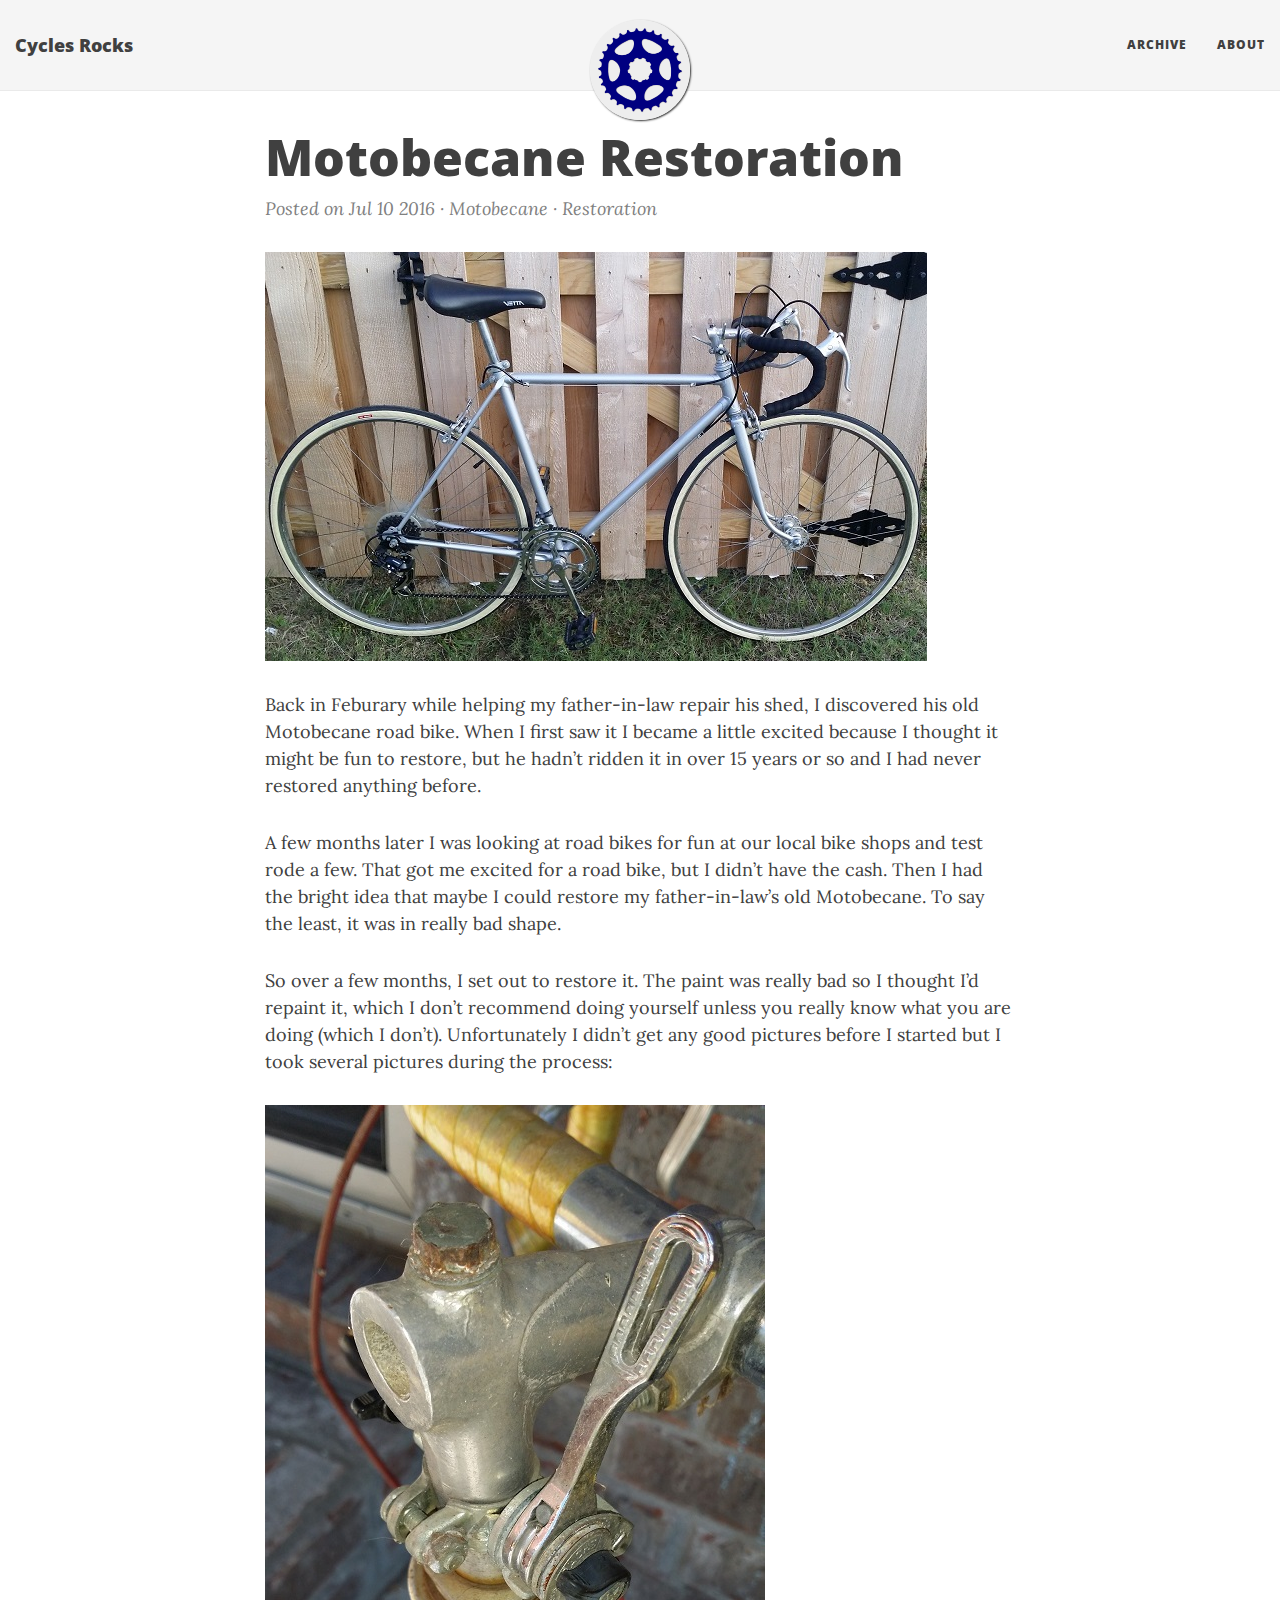
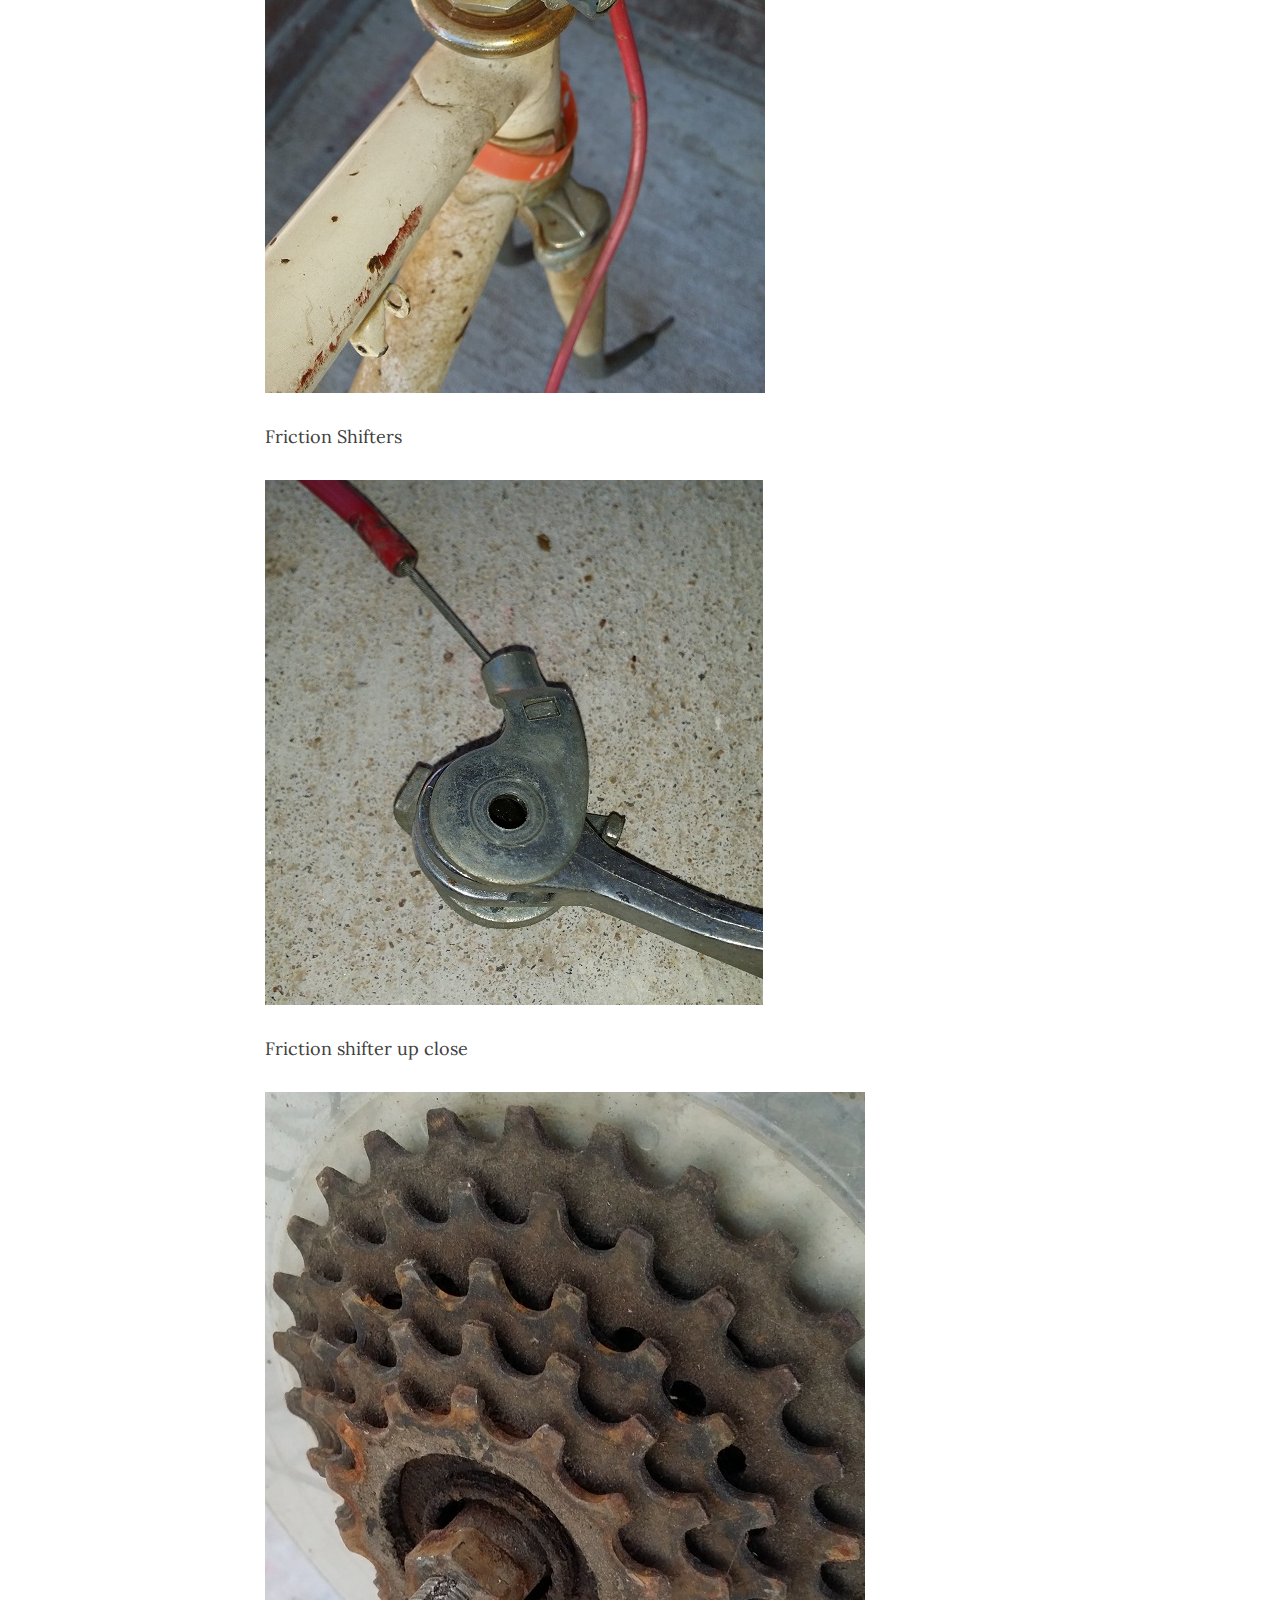
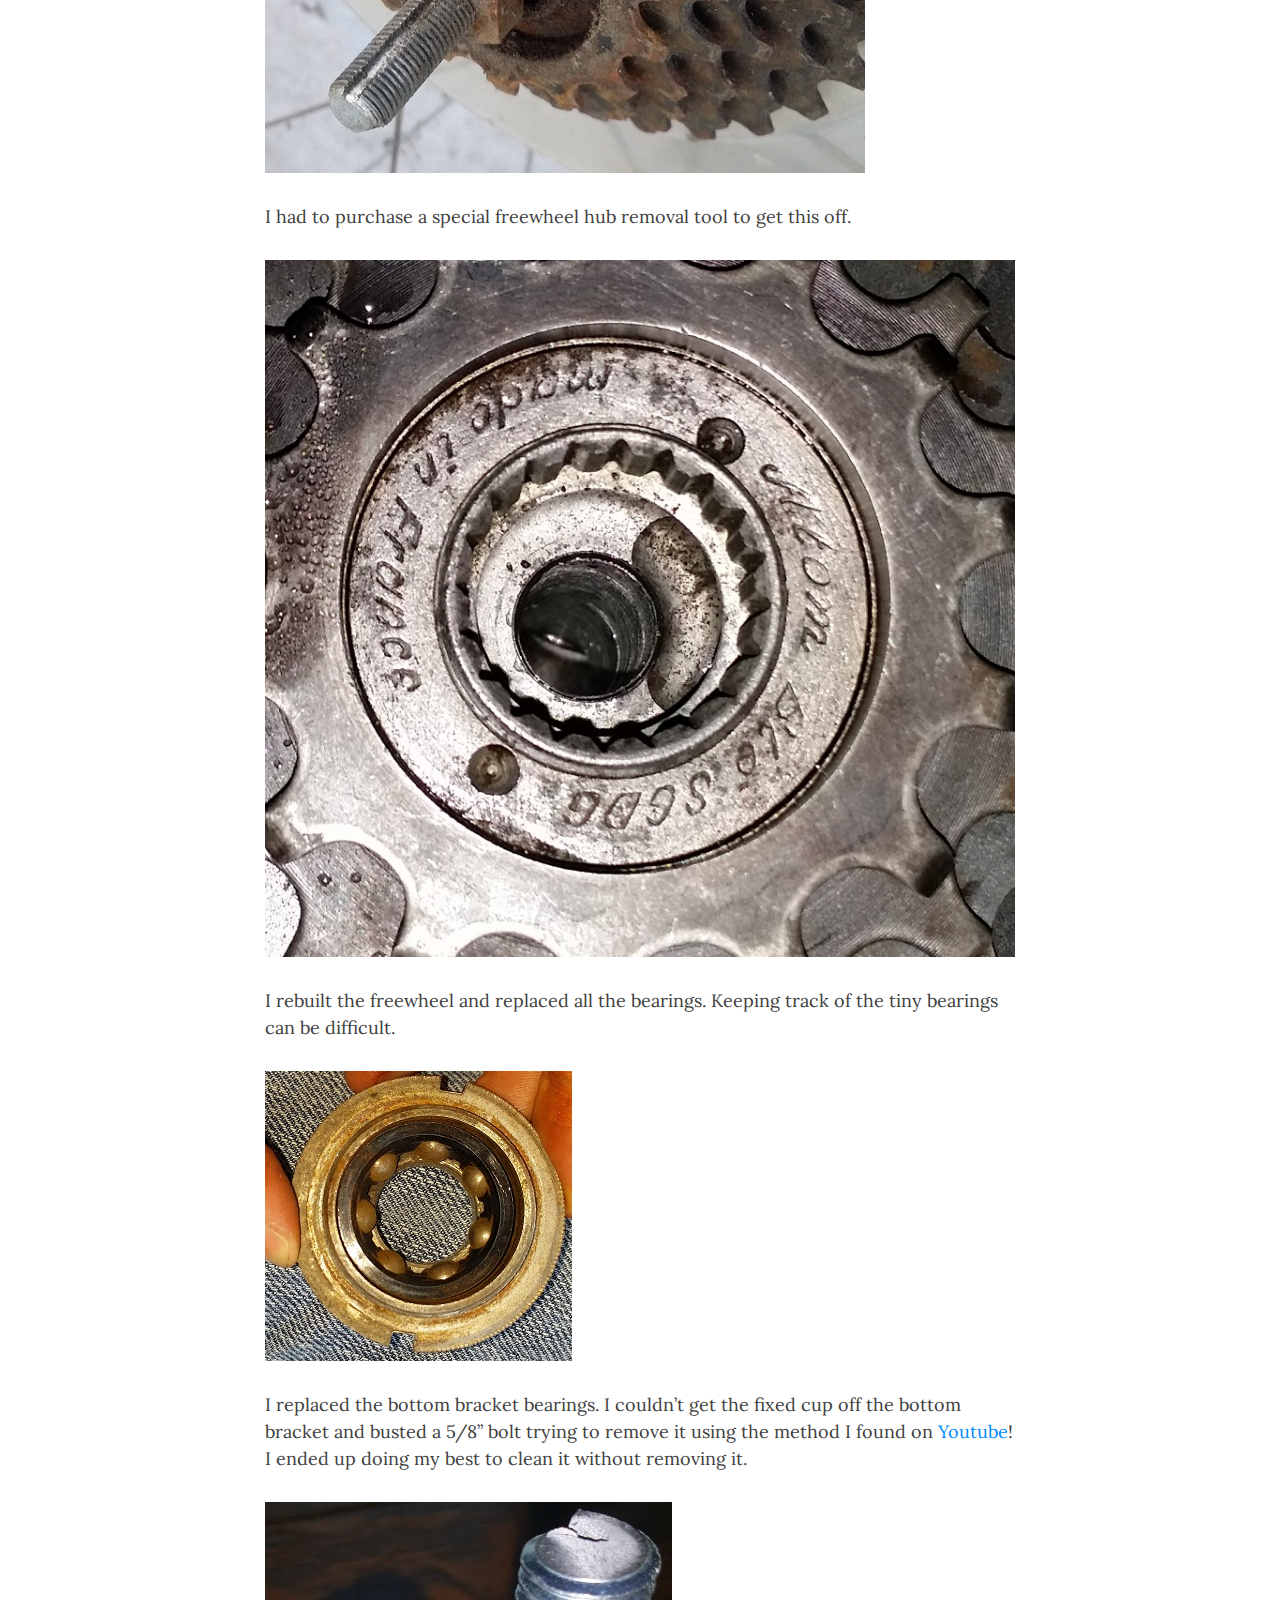
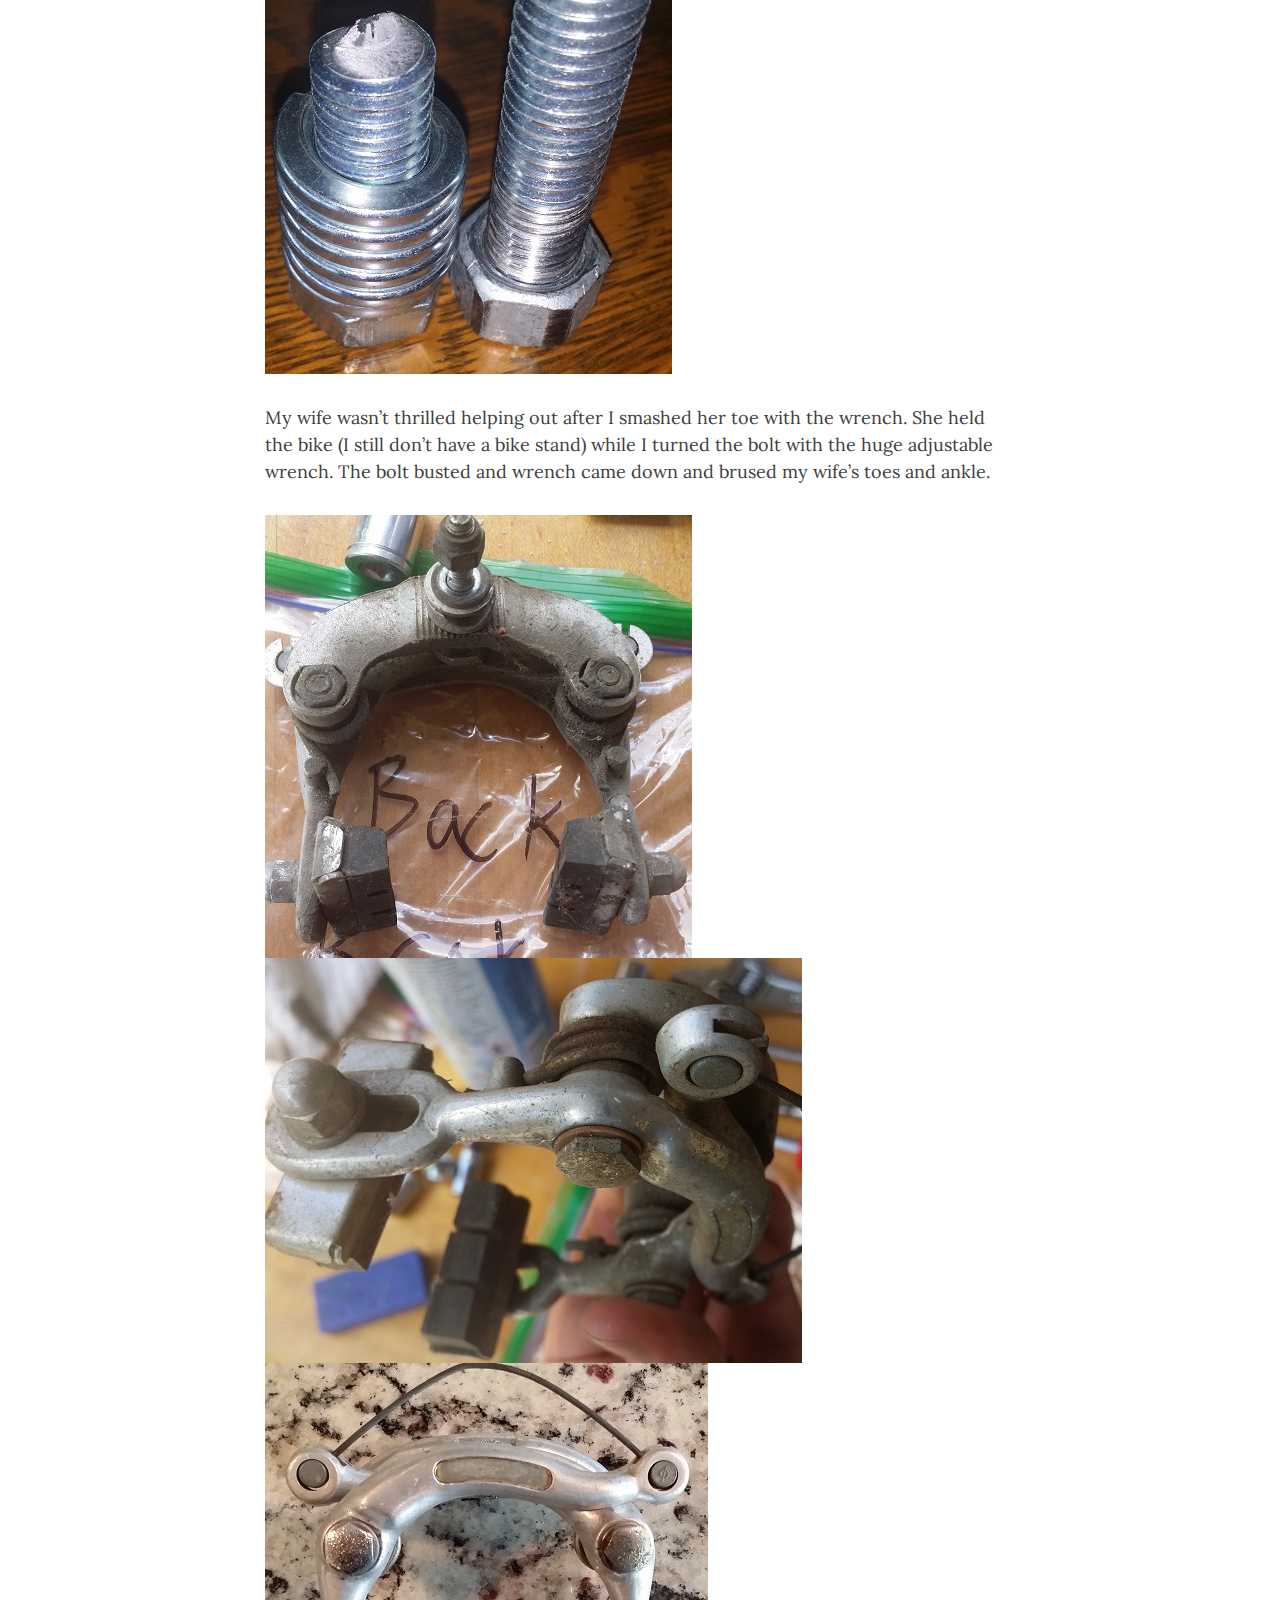
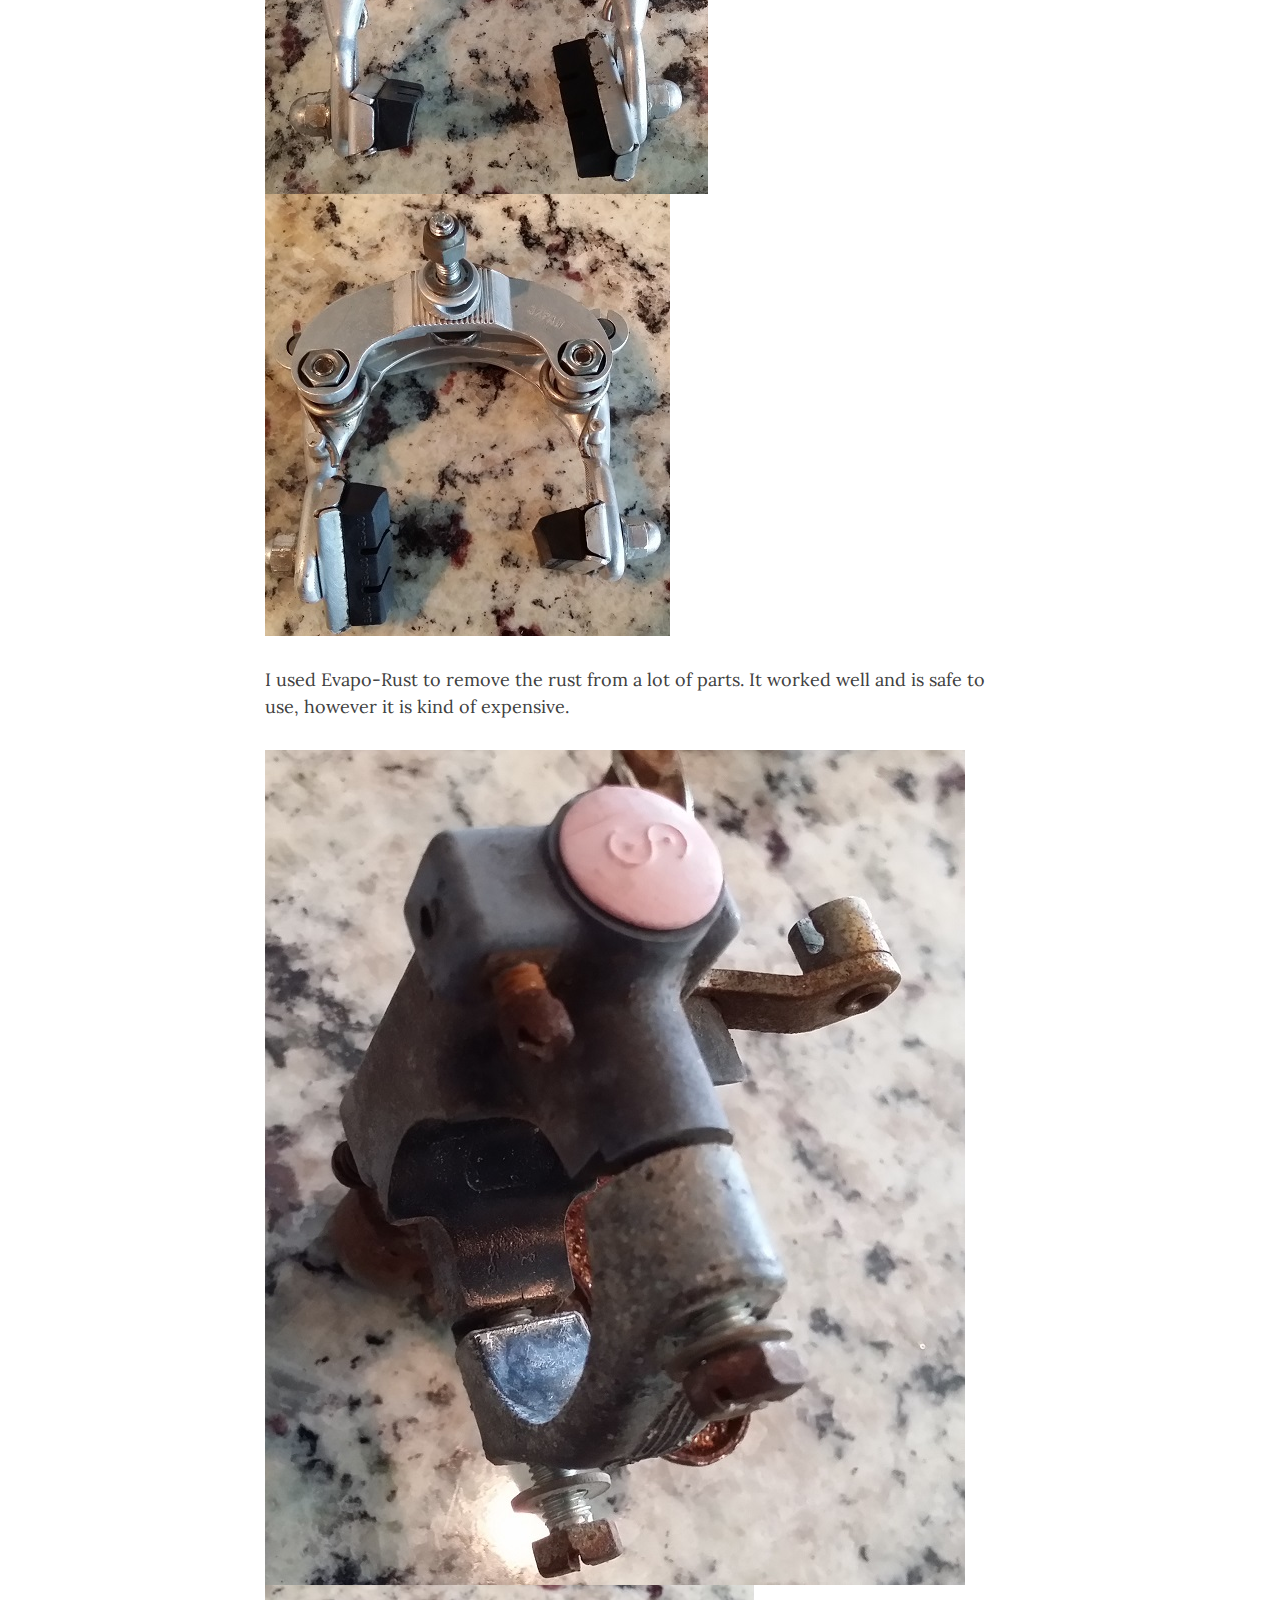
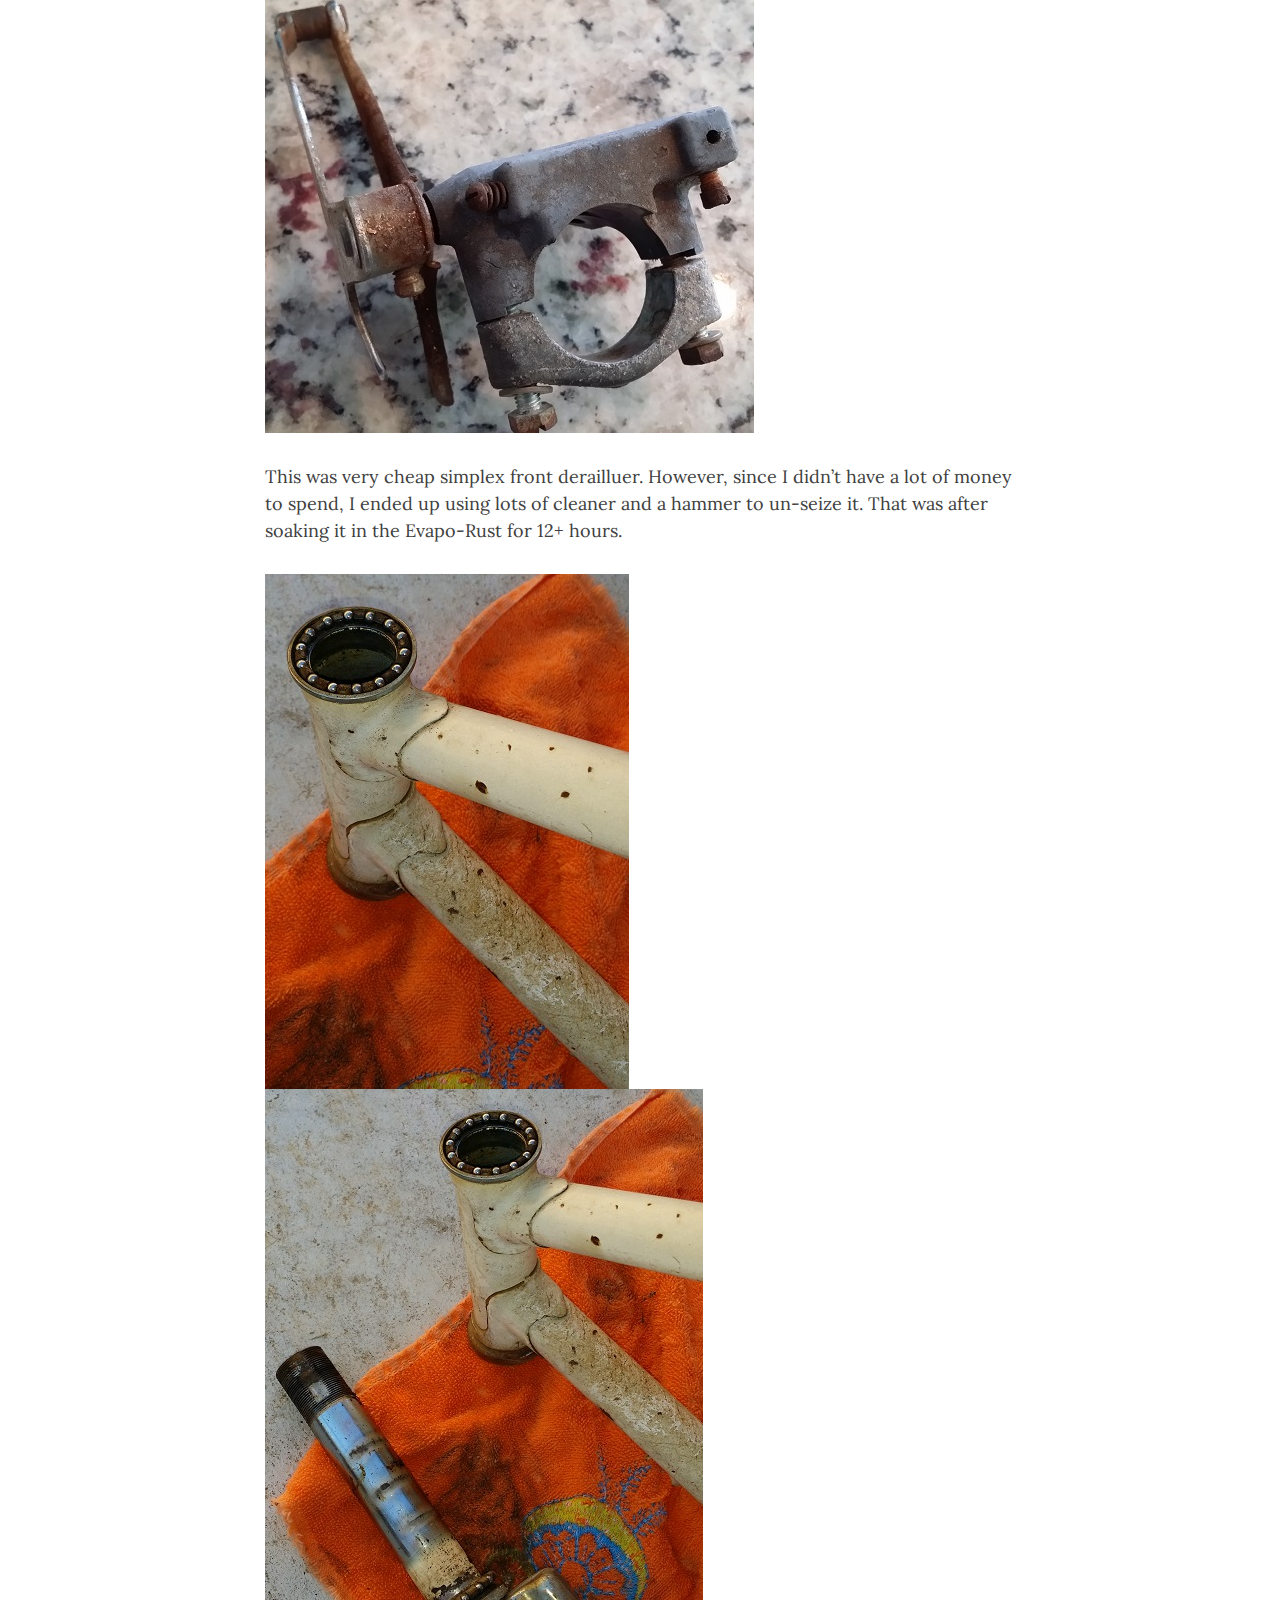
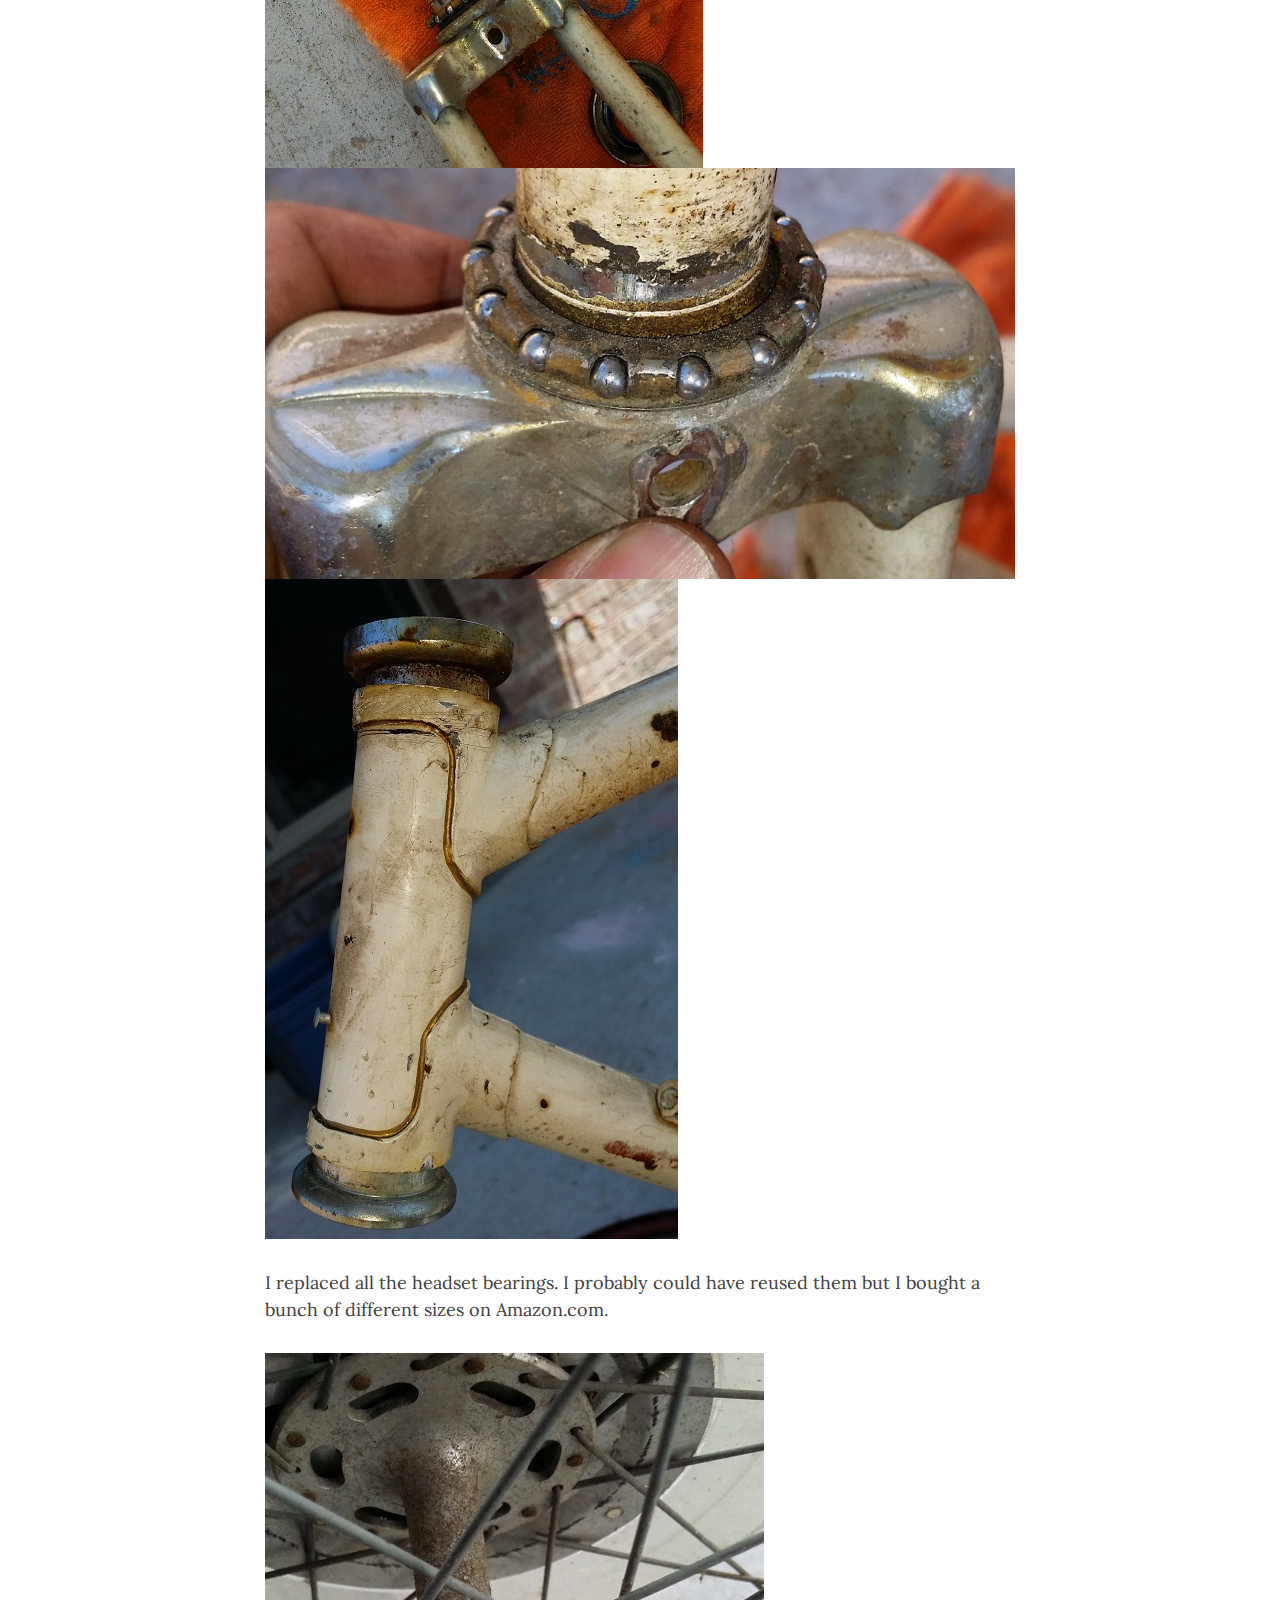
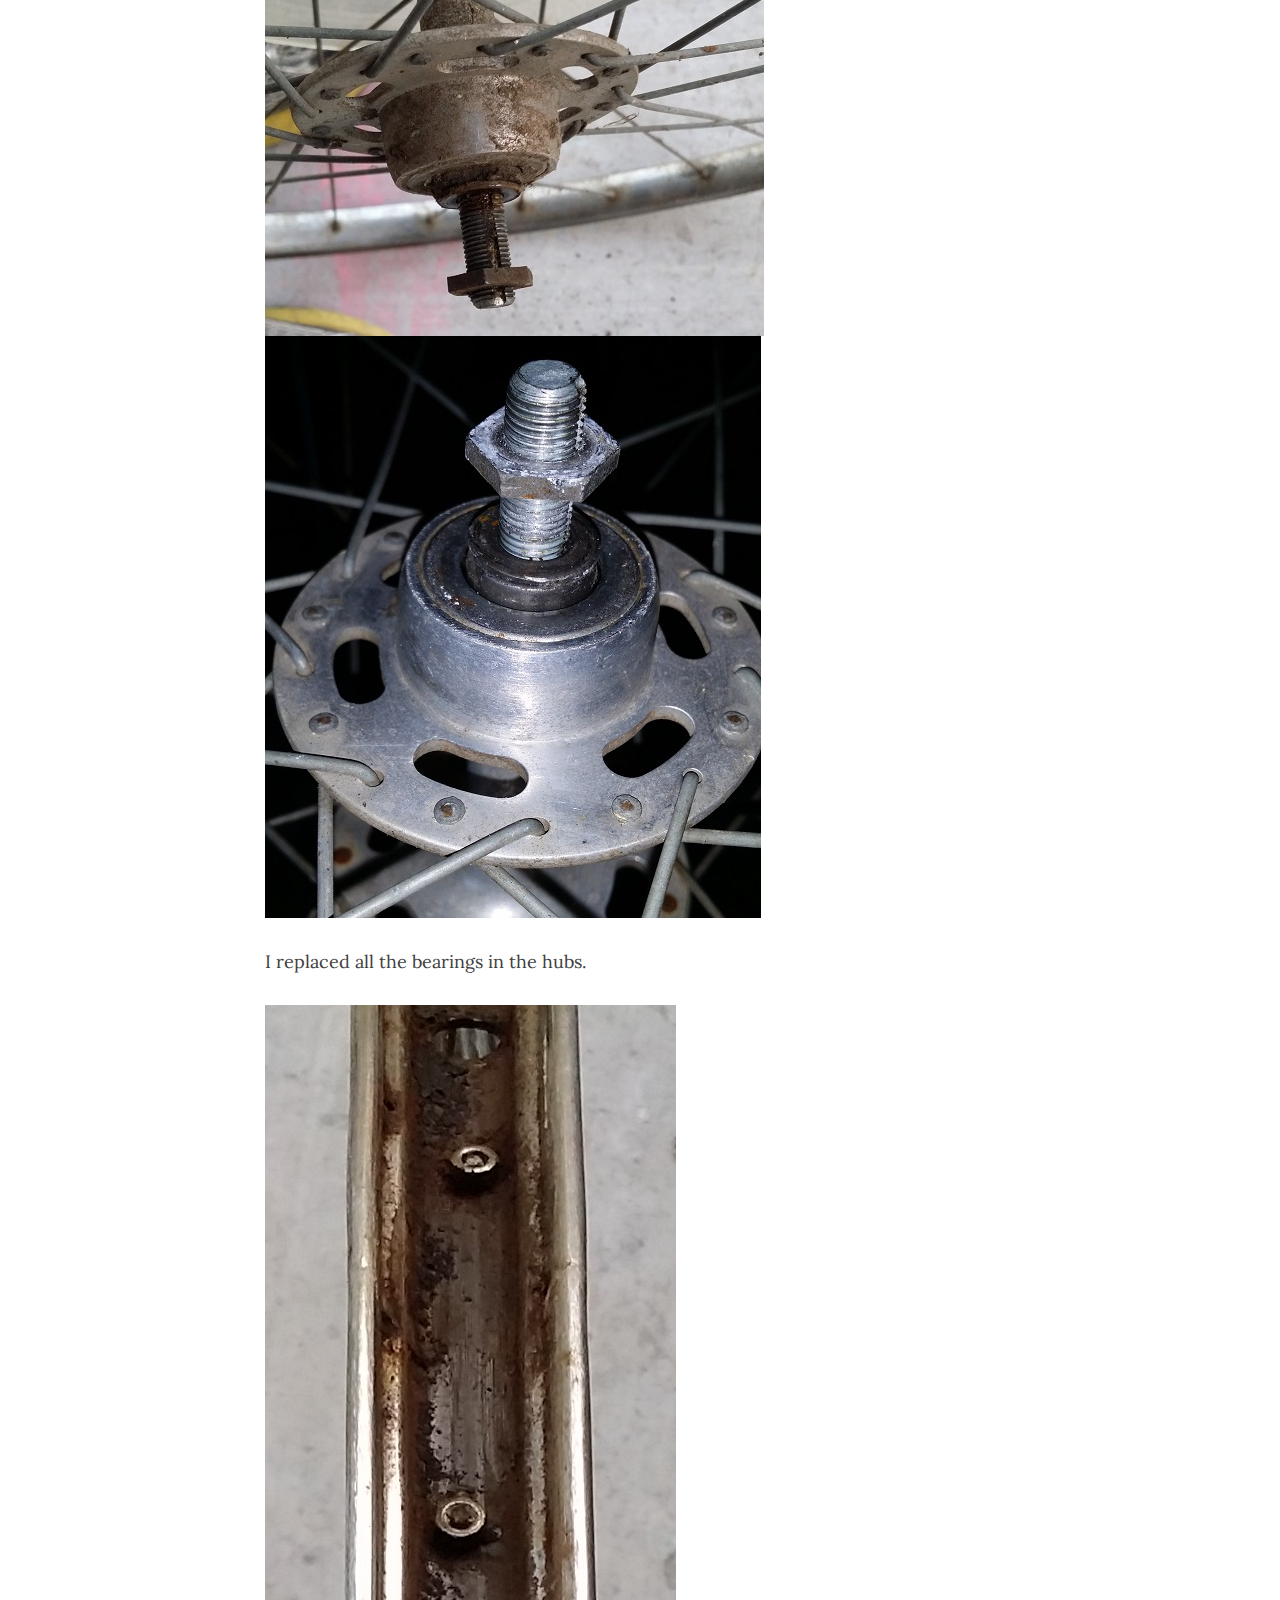
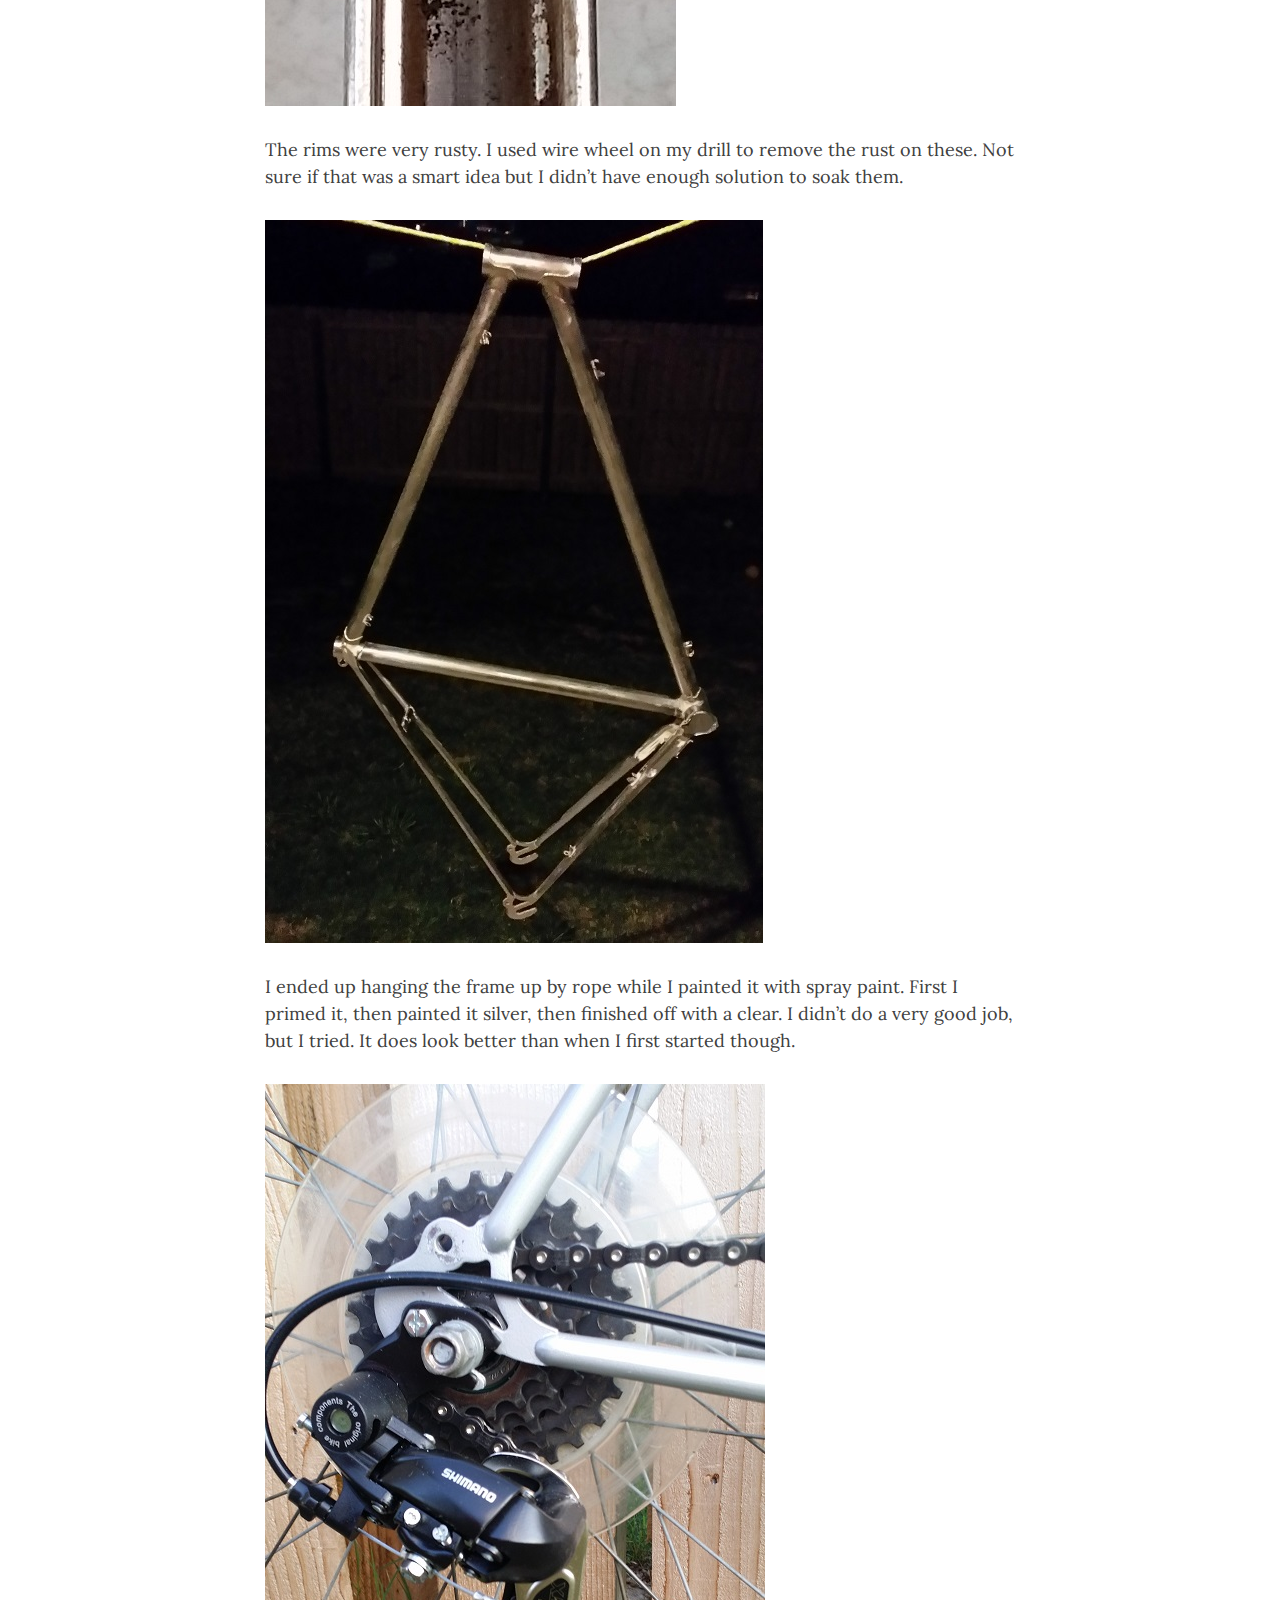
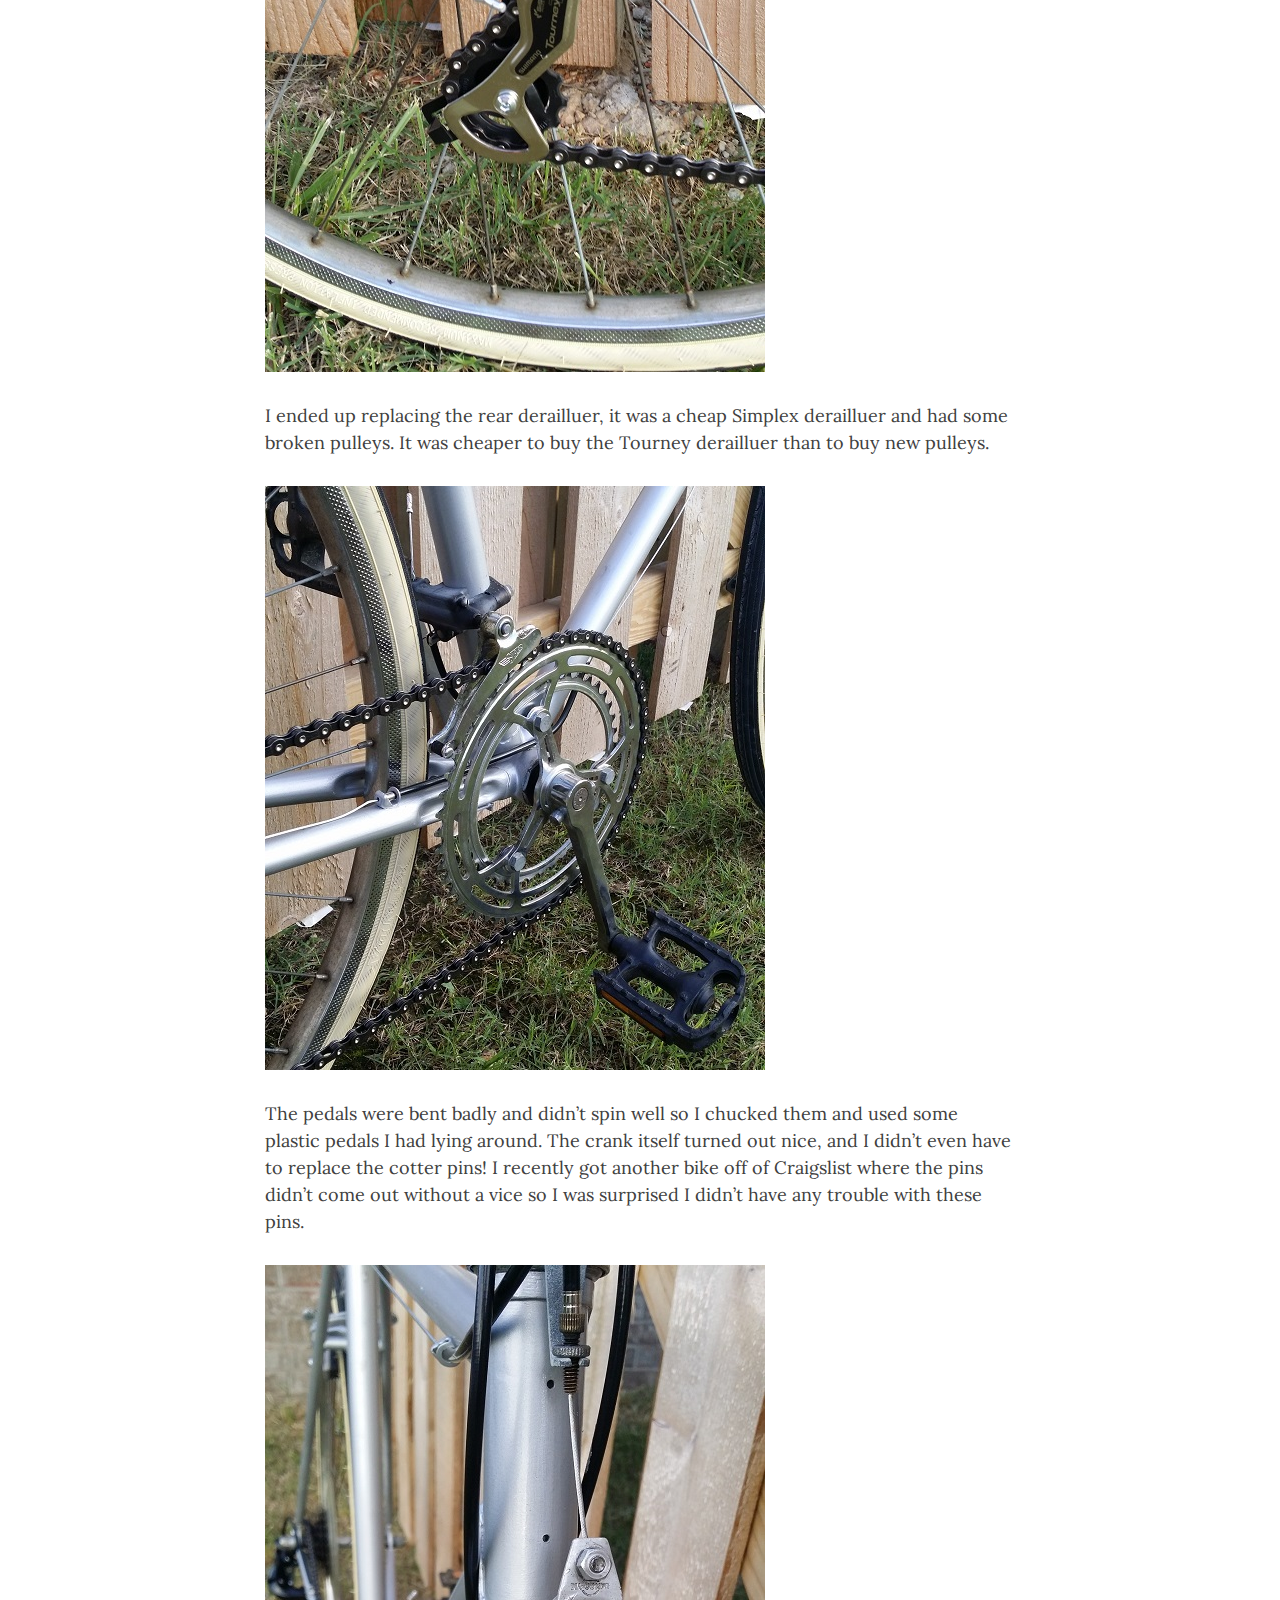
<file: 2016/07/10/Motobecane-Restoration/index.html>
<!DOCTYPE html><html lang="en"><head><meta charset="utf-8"><meta http-equiv="X-UA-Compatible" content="IE=edge"><meta name="viewport" content="width=device-width, initial-scale=1.0, maximum-scale=1.0"><meta name="author" content="Jeremy Hornberger"><link rel="icon" href="/cassette.png"><title>Cycles Rocks</title><meta name="description" content="Web Developer and Bicycle enthusiast from Fayetteville AR"><link rel="alternate" type="application/rss+xml" title="Cycles Rocks" href="/atom.xml"><link rel="stylesheet" href="//maxcdn.bootstrapcdn.com/font-awesome/4.5.0/css/font-awesome.min.css"><link rel="stylesheet" href="/css/bootstrap.min.css"><link rel="stylesheet" href="/css/main.css"><link rel="stylesheet" href="//fonts.googleapis.com/css?family=Lora:400,700,400italic,700italic"><link rel="stylesheet" href="//fonts.googleapis.com/css?family=Open+Sans:300italic,400italic,600italic,700italic,800italic,400,300,600,700,800">
</head><body><nav class="navbar navbar-default navbar-fixed-top navbar-custom"><div class="container-fluid"><div class="navbar-header"><button type="button" data-toggle="collapse" data-target="#main-navbar" class="navbar-toggle"><span class="sr-only">Toggle navigation</span><span class="icon-bar"></span><span class="icon-bar"></span><span class="icon-bar"></span></button><a href="/" class="navbar-brand">Cycles Rocks</a></div><div id="main-navbar" class="collapse navbar-collapse"><ul class="nav navbar-nav navbar-right"><li><a href="/archives">Archive</a></li><li><a href="/2016/07/05/about-me/">About</a></li></ul></div><div class="avatar-container"><div class="avatar-img-border"><a href="/"><img src="/cassette.png" class="avatar-img"></a></div></div></div></nav><header class="header-section"><div class="intro-header no-img"><div class="container"><div class="row"><div class="col-lg-8 col-lg-offset-2 col-md-10 col-md-offset-1"><div class="post-heading"><h1>Motobecane Restoration</h1><p class="post-meta">Posted on Jul 10 2016 · <a href="/tags/Motobecane/" class="tag post-meta">Motobecane</a> · <a href="/tags/Restoration/" class="tag post-meta">Restoration</a></p></div></div></div></div></div></header><div class="container"><div class="row"><div class="col-lg-8 col-lg-offset-2 col-md-10 col-md-offset-1"><article role="main" class="blog-post"><img src="/2016/07/10/Motobecane-Restoration/a_side.jpg" alt="Restoration finished" title="Restoration finished">
<p>Back in Feburary while helping my father-in-law repair his shed, I discovered his old Motobecane road bike.  When I first saw it I became a little excited because I thought it might be fun to restore, but he hadn’t ridden it in over 15 years or so and I had never restored anything before.</p>
<p>A few months later I was looking at road bikes for fun at our local bike shops and test rode a few.  That got me excited for a road bike, but I didn’t have the cash. Then I had the bright idea that maybe I could restore my father-in-law’s old Motobecane.  To say the least, it was in really bad shape.</p>
<a id="more"></a> 
<p>So over a few months, I set out to restore it.  The paint was really bad so I thought I’d repaint it, which I don’t recommend doing yourself unless you really know what you are doing (which I don’t).  Unfortunately I didn’t get any good pictures before I started but I took several pictures during the process:</p>
<img src="/2016/07/10/Motobecane-Restoration/b_shifter3.jpg" alt="Friction shifters" title="Friction shifters">
<p>Friction Shifters</p>
<img src="/2016/07/10/Motobecane-Restoration/b_shifter1.jpg" alt="Friction shifter up close" title="Friction shifter up close">
<p>Friction shifter up close</p>
<img src="/2016/07/10/Motobecane-Restoration/b_atom-freewheel1.jpg" alt="Atom Freewheel" title="Atom Freewheel">
<p>I had to purchase a special freewheel hub removal tool to get this off.</p>
<img src="/2016/07/10/Motobecane-Restoration/b_atom-freewheel2.jpg" alt="Atom Freewheel up close" title="Atom Freewheel up close">
<p>I rebuilt the freewheel and replaced all the bearings. Keeping track of the tiny bearings can be difficult.</p>
<img src="/2016/07/10/Motobecane-Restoration/b_bottom-bracket-bearings.jpg" alt="Bottom bracket bearings" title="Bottom bracket bearings">
<p>I replaced the bottom bracket bearings. I couldn’t get the fixed cup off the bottom bracket and busted a 5/8” bolt trying to remove it using the method I found on <a href="https://www.youtube.com/watch?v=Oa8ztfXcHkg" target="_blank" rel="external">Youtube</a>!  I ended up doing my best to clean it without removing it.</p>
<img src="/2016/07/10/Motobecane-Restoration/b_bolt.jpg" alt="busted bolt" title="busted bolt">
<p>My wife wasn’t thrilled helping out after I smashed her toe with the wrench.  She held the bike (I still don’t have a bike stand) while I turned the bolt with the huge adjustable wrench. The bolt busted and wrench came down and brused my wife’s toes and ankle.</p>
<img src="/2016/07/10/Motobecane-Restoration/b_brake1.jpg" alt="Brake before cleaning" title="Brake before cleaning">
<img src="/2016/07/10/Motobecane-Restoration/b_brake2.jpg" alt="Brake before cleaning" title="Brake before cleaning">
<img src="/2016/07/10/Motobecane-Restoration/b_brake3.jpg" alt="Brake after cleaning" title="Brake after cleaning">
<img src="/2016/07/10/Motobecane-Restoration/b_brake4.jpg" alt="Brake after cleaning" title="Brake after cleaning">
<p>I used Evapo-Rust to remove the rust from a lot of parts.  It worked well and is safe to use, however it is kind of expensive.</p>
<img src="/2016/07/10/Motobecane-Restoration/b_front-derailluer.jpg" alt="Simplex front derailluer" title="Simplex front derailluer">
<img src="/2016/07/10/Motobecane-Restoration/b_front-derailluer2.jpg" alt="Simplex front derailluer" title="Simplex front derailluer">
<p>This was very cheap simplex front derailluer.  However, since I didn’t have a lot of money to spend, I ended up using lots of cleaner and a hammer to un-seize it. That was after soaking it in the Evapo-Rust for 12+ hours.</p>
<img src="/2016/07/10/Motobecane-Restoration/b_headset.jpg" alt="Headset and bearings" title="Headset and bearings">
<img src="/2016/07/10/Motobecane-Restoration/b_headset2.jpg" alt="Headset and fork" title="Headset and fork">
<img src="/2016/07/10/Motobecane-Restoration/b_headset3.jpg" alt="Headset bearings" title="Headset bearings">
<img src="/2016/07/10/Motobecane-Restoration/b_headset4.jpg" alt="Headset frame" title="Headset frame">
<p>I replaced all the headset bearings. I probably could have reused them but I bought a bunch of different sizes on Amazon.com.</p>
<img src="/2016/07/10/Motobecane-Restoration/b_hub1.jpg" alt="Wheel hub" title="Wheel hub">
<img src="/2016/07/10/Motobecane-Restoration/b_hub2.jpg" alt="Wheel hub after cleaning outside" title="Wheel hub after cleaning outside">
<p>I replaced all the bearings in the hubs.</p>
<img src="/2016/07/10/Motobecane-Restoration/b_rim.jpg" alt="Rusty rim" title="Rusty rim">
<p>The rims were very rusty.  I used wire wheel on my drill to remove the rust on these. Not sure if that was a smart idea but I didn’t have enough solution to soak them.</p>
<img src="/2016/07/10/Motobecane-Restoration/b_paint.jpg" alt="Metallic silver paint job" title="Metallic silver paint job">
<p>I ended up hanging the frame up by rope while I painted it with spray paint.  First I primed it, then painted it silver, then finished off with a clear.  I didn’t do a very good job, but I tried.  It does look better than when I first started though.</p>
<img src="/2016/07/10/Motobecane-Restoration/a_derailluer.jpg" alt="Tourney derailluer" title="Tourney derailluer">
<p>I ended up replacing the rear derailluer, it was a cheap Simplex derailluer and had some broken pulleys. It was cheaper to buy the Tourney derailluer than to buy new pulleys.</p>
<img src="/2016/07/10/Motobecane-Restoration/a_crank.jpg" alt="Crank" title="Crank">
<p>The pedals were bent badly and didn’t spin well so I chucked them and used some plastic pedals I had lying around.  The crank itself turned out nice, and I didn’t even have to replace the cotter pins!  I recently got another bike off of Craigslist where the pins didn’t come out without a vice so I was surprised I didn’t have any trouble with these pins.</p>
<img src="/2016/07/10/Motobecane-Restoration/a_front_close.jpg" alt="Front close view" title="Front close view">
<p>I purchased new tires, tubes, cables, and cable housing.</p>
<img src="/2016/07/10/Motobecane-Restoration/a_handlebars.jpg" alt="Handlebars with new tape" title="Handlebars with new tape">
<p>New handlebar tape.  Youtube was a huge help on learning how to properly wrap these old 10 speed bikes.</p>
<img src="/2016/07/10/Motobecane-Restoration/a_angle.jpg" alt="front angle view" title="front angle view">
<img src="/2016/07/10/Motobecane-Restoration/a_back_angle.jpg" alt="back angle view" title="back angle view">
<img src="/2016/07/10/Motobecane-Restoration/a_front.jpg" alt="front view" title="front view">
<p>I learned a lot from this project.  My father-in-law was very surprised.  I ended up giving it back to him for fathers day so he didn’t know I was doing anything to his old bike.</p>
<p>I’m looking forward to my next project.  It’s a <a href="http://www.sheldonbrown.com/retroraleighs/sprite.html" title="&quot;Raleigh Sprite" target="_blank" rel="external">Raleigh Sprite</a>. </p>
</article><ul class="pager blog-pager"><li class="previous"><a href="/2017/02/07/Raleigh-Spirit/" data-toggle="tooltip" data-placement="top" title="Raleigh-Spirit">← Previous Post</a></li><li class="next"><a href="/2016/07/05/about-me/" data-toggle="tooltip" data-placement="top" title="About Me">Next Post →</a></li></ul><div class="disqus-comments"><div class="comments"><div id="disqus_thread"></div></div></div><script>var url_parts = window.location.href.split("?");
var disqus_url = url_parts[0];
(function () {
    console.log("enter disqus");
    var dsq = document.createElement('script');
    dsq.type = 'text/javascript';
    dsq.async = true;
    dsq.src = "//cyclesrocks.disqus.com/embed.js";
    (document.head || d.body ).appendChild(dsq);
})();</script></div></div></div><footer><div class="container beautiful-jekyll-footer"><div class="row"><div class="col-lg-8 col-lg-offset-2 col-md-10 col-md-offset-1"><ul class="list-inline text-center footer-links"><li><a href="https://github.com/jhornber" title="GitHub"><span class="fa-stack fa-lg"><i class="fa fa-circle fa-stack-2x"></i><i class="fa fa-stack-1x fa-inverse fa-github"></i></span></a></li><li><a href="/atom.xml" title="RSS"><span class="fa-stack fa-lg"><i class="fa fa-circle fa-stack-2x"></i><i class="fa fa-stack-1x fa-inverse fa-rss"></i></span></a></li><li><a href="https://twitter.com/lugies15" title="Twitter"><span class="fa-stack fa-lg"><i class="fa fa-circle fa-stack-2x"></i><i class="fa fa-stack-1x fa-inverse fa-twitter"></i></span></a></li><li><a href="mailto:jdhornberger@gmail.com" title="Email me"><span class="fa-stack fa-lg"><i class="fa fa-circle fa-stack-2x"></i><i class="fa fa-stack-1x fa-inverse fa-envelope"></i></span></a></li></ul><p class="copyright text-muted">© Jeremy Hornberger • 2017 • <a href="mailto:undefined"></a>
</p><p class="theme-by text-muted">Theme by
<a href="https://github.com/twoyao/beautiful-hexo">beautiful-hexo</a></p></div></div></div></footer><script src="/js/jquery-1.11.2.min.js"></script><script src="/js/bootstrap.min.js"></script><script src="/js/main.js"></script><script>(function (i, s, o, g, r, a, m) {
    i['GoogleAnalyticsObject'] = r;
    i[r] = i[r] || function () {
                (i[r].q = i[r].q || []).push(arguments)
            }, i[r].l = 1 * new Date();
    a = s.createElement(o),
            m = s.getElementsByTagName(o)[0];
    a.async = 1;
    a.src = g;
    m.parentNode.insertBefore(a, m)
})(window, document, 'script', '//www.google-analytics.com/analytics.js', 'ga');
ga('create', 'UA-79393613-1', 'auto');
ga('send', 'pageview');</script></body></html>
</file>
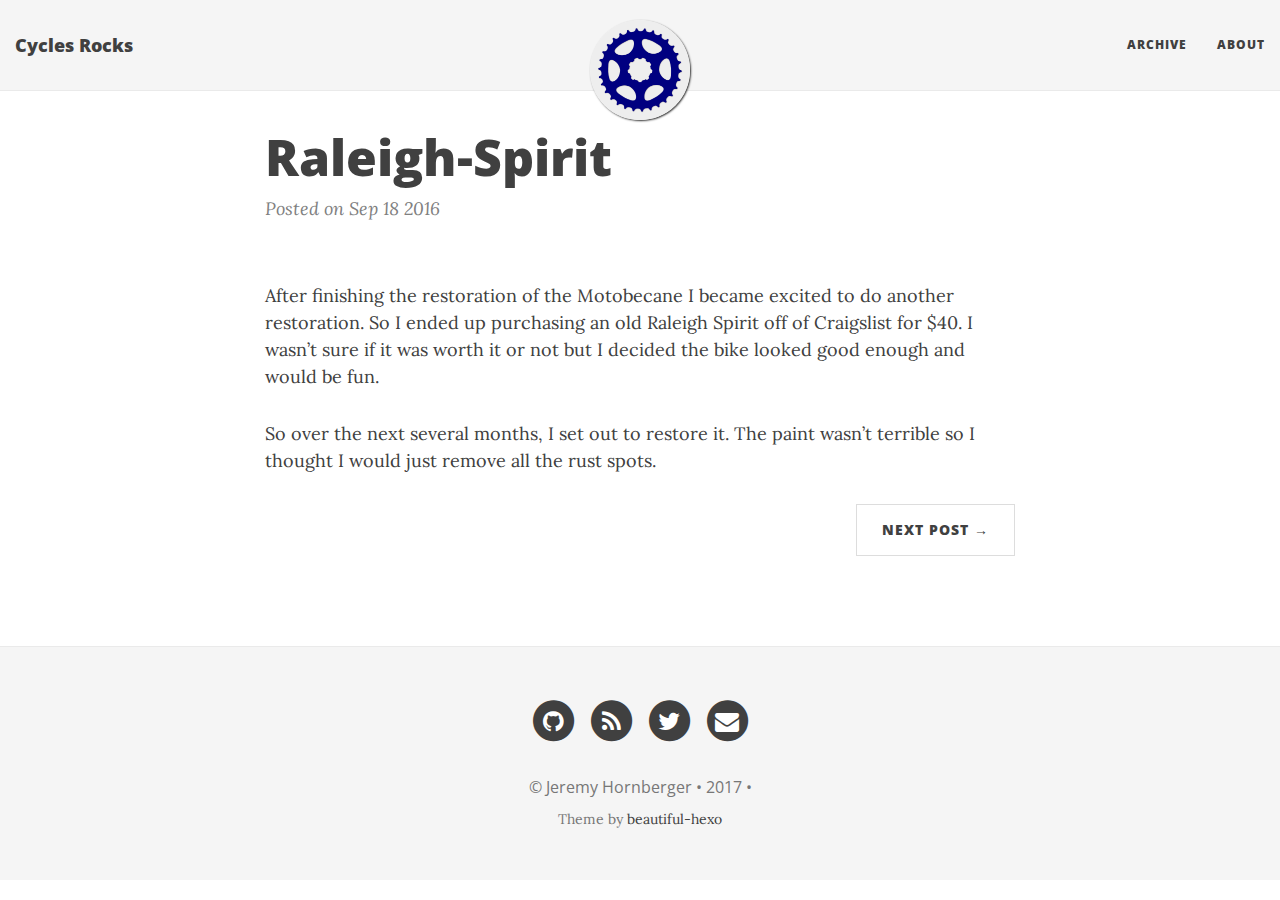
<file: 2016/09/18/Raleigh-Spirit/index.html>
<!DOCTYPE html><html lang="en"><head><meta charset="utf-8"><meta http-equiv="X-UA-Compatible" content="IE=edge"><meta name="viewport" content="width=device-width, initial-scale=1.0, maximum-scale=1.0"><meta name="author" content="Jeremy Hornberger"><link rel="icon" href="/cassette.png"><title>Cycles Rocks</title><meta name="description" content="Web Developer and Bicycle enthusiast from Fayetteville AR"><link rel="alternate" type="application/rss+xml" title="Cycles Rocks" href="/atom.xml"><link rel="stylesheet" href="//maxcdn.bootstrapcdn.com/font-awesome/4.5.0/css/font-awesome.min.css"><link rel="stylesheet" href="/css/bootstrap.min.css"><link rel="stylesheet" href="/css/main.css"><link rel="stylesheet" href="//fonts.googleapis.com/css?family=Lora:400,700,400italic,700italic"><link rel="stylesheet" href="//fonts.googleapis.com/css?family=Open+Sans:300italic,400italic,600italic,700italic,800italic,400,300,600,700,800">
</head><body><nav class="navbar navbar-default navbar-fixed-top navbar-custom"><div class="container-fluid"><div class="navbar-header"><button type="button" data-toggle="collapse" data-target="#main-navbar" class="navbar-toggle"><span class="sr-only">Toggle navigation</span><span class="icon-bar"></span><span class="icon-bar"></span><span class="icon-bar"></span></button><a href="/" class="navbar-brand">Cycles Rocks</a></div><div id="main-navbar" class="collapse navbar-collapse"><ul class="nav navbar-nav navbar-right"><li><a href="/archives">Archive</a></li><li><a href="/2016/07/05/about-me/">About</a></li></ul></div><div class="avatar-container"><div class="avatar-img-border"><a href="/"><img src="/cassette.png" class="avatar-img"></a></div></div></div></nav><header class="header-section"><div class="intro-header no-img"><div class="container"><div class="row"><div class="col-lg-8 col-lg-offset-2 col-md-10 col-md-offset-1"><div class="post-heading"><h1>Raleigh-Spirit</h1><p class="post-meta">Posted on Sep 18 2016</p></div></div></div></div></div></header><div class="container"><div class="row"><div class="col-lg-8 col-lg-offset-2 col-md-10 col-md-offset-1"><article role="main" class="blog-post">
<p>After finishing the restoration of the Motobecane I became excited to do another restoration. So I ended up purchasing an old Raleigh Spirit off of Craigslist for $40. I wasn’t sure if it was worth it or not but I decided the bike looked good enough and would be fun.</p>
<a id="more"></a> 
<p>So over the next several months, I set out to restore it.  The paint wasn’t terrible so I thought I would just remove all the rust spots.  </p>

</article><ul class="pager blog-pager"><li class="next"><a href="/2016/07/10/Motobecane-Restoration/" data-toggle="tooltip" data-placement="top" title="Motobecane Restoration">Next Post →</a></li></ul><div class="disqus-comments"><div class="comments"><div id="disqus_thread"></div></div></div><script>var url_parts = window.location.href.split("?");
var disqus_url = url_parts[0];
(function () {
    console.log("enter disqus");
    var dsq = document.createElement('script');
    dsq.type = 'text/javascript';
    dsq.async = true;
    dsq.src = "//cyclesrocks.disqus.com/embed.js";
    (document.head || d.body ).appendChild(dsq);
})();</script></div></div></div><footer><div class="container beautiful-jekyll-footer"><div class="row"><div class="col-lg-8 col-lg-offset-2 col-md-10 col-md-offset-1"><ul class="list-inline text-center footer-links"><li><a href="https://github.com/jhornber" title="GitHub"><span class="fa-stack fa-lg"><i class="fa fa-circle fa-stack-2x"></i><i class="fa fa-stack-1x fa-inverse fa-github"></i></span></a></li><li><a href="/atom.xml" title="RSS"><span class="fa-stack fa-lg"><i class="fa fa-circle fa-stack-2x"></i><i class="fa fa-stack-1x fa-inverse fa-rss"></i></span></a></li><li><a href="https://twitter.com/lugies15" title="Twitter"><span class="fa-stack fa-lg"><i class="fa fa-circle fa-stack-2x"></i><i class="fa fa-stack-1x fa-inverse fa-twitter"></i></span></a></li><li><a href="mailto:jdhornberger@gmail.com" title="Email me"><span class="fa-stack fa-lg"><i class="fa fa-circle fa-stack-2x"></i><i class="fa fa-stack-1x fa-inverse fa-envelope"></i></span></a></li></ul><p class="copyright text-muted">© Jeremy Hornberger • 2017 • <a href="mailto:undefined"></a>
</p><p class="theme-by text-muted">Theme by
<a href="https://github.com/twoyao/beautiful-hexo">beautiful-hexo</a></p></div></div></div></footer><script src="/js/jquery-1.11.2.min.js"></script><script src="/js/bootstrap.min.js"></script><script src="/js/main.js"></script><script>(function (i, s, o, g, r, a, m) {
    i['GoogleAnalyticsObject'] = r;
    i[r] = i[r] || function () {
                (i[r].q = i[r].q || []).push(arguments)
            }, i[r].l = 1 * new Date();
    a = s.createElement(o),
            m = s.getElementsByTagName(o)[0];
    a.async = 1;
    a.src = g;
    m.parentNode.insertBefore(a, m)
})(window, document, 'script', '//www.google-analytics.com/analytics.js', 'ga');
ga('create', 'UA-79393613-1', 'auto');
ga('send', 'pageview');</script></body></html>
</file>
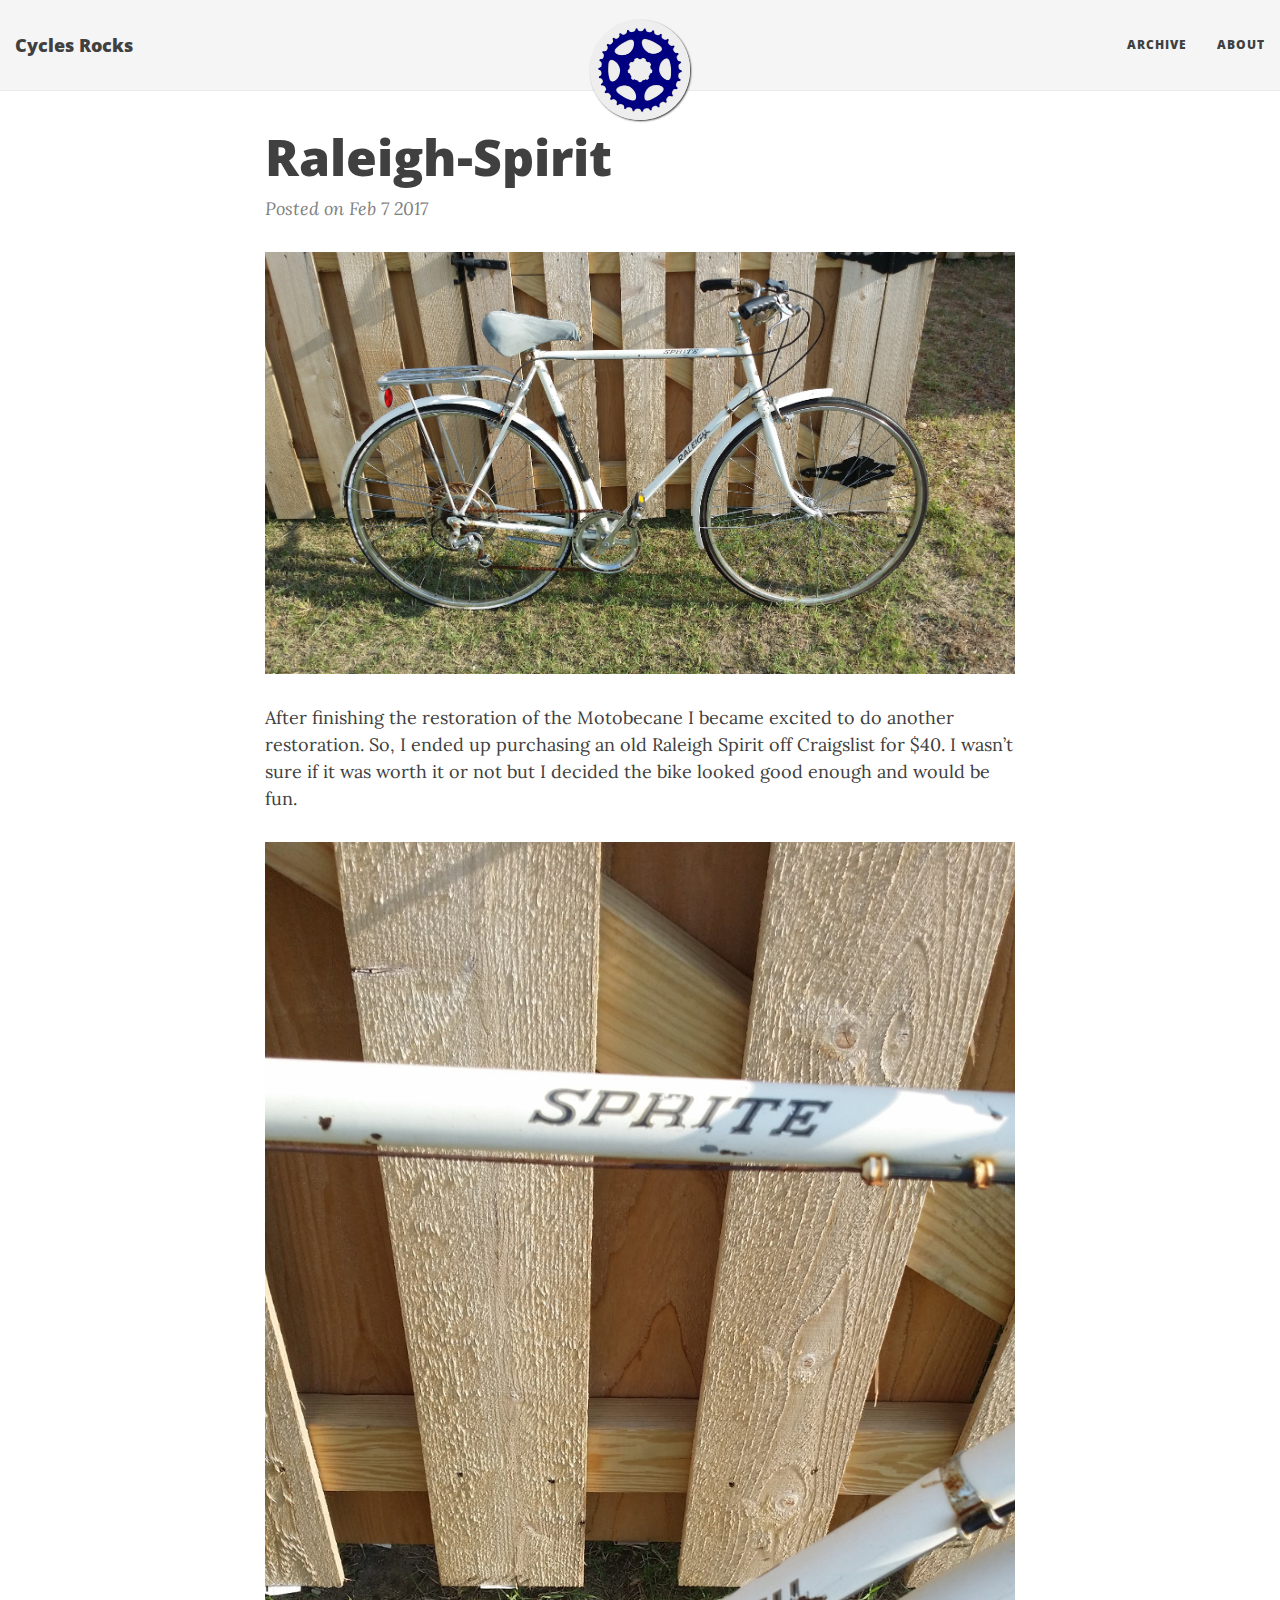
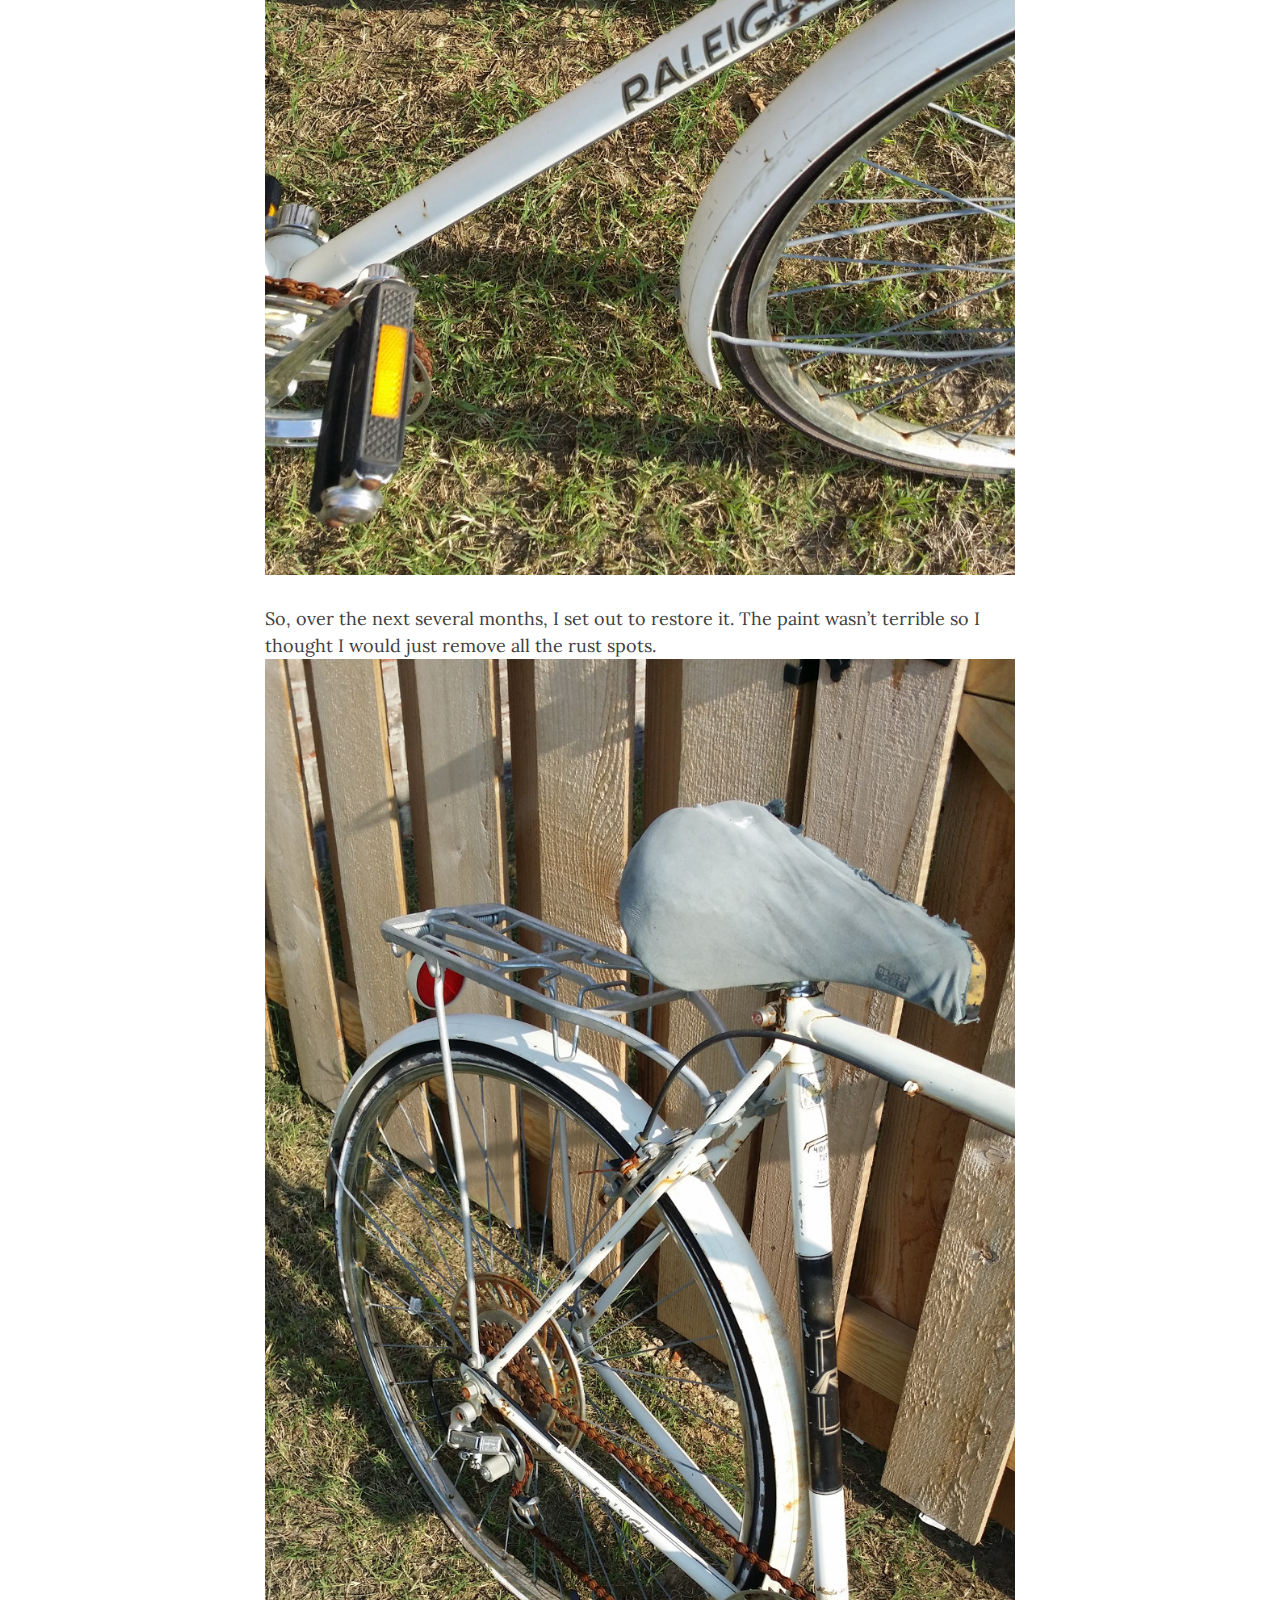
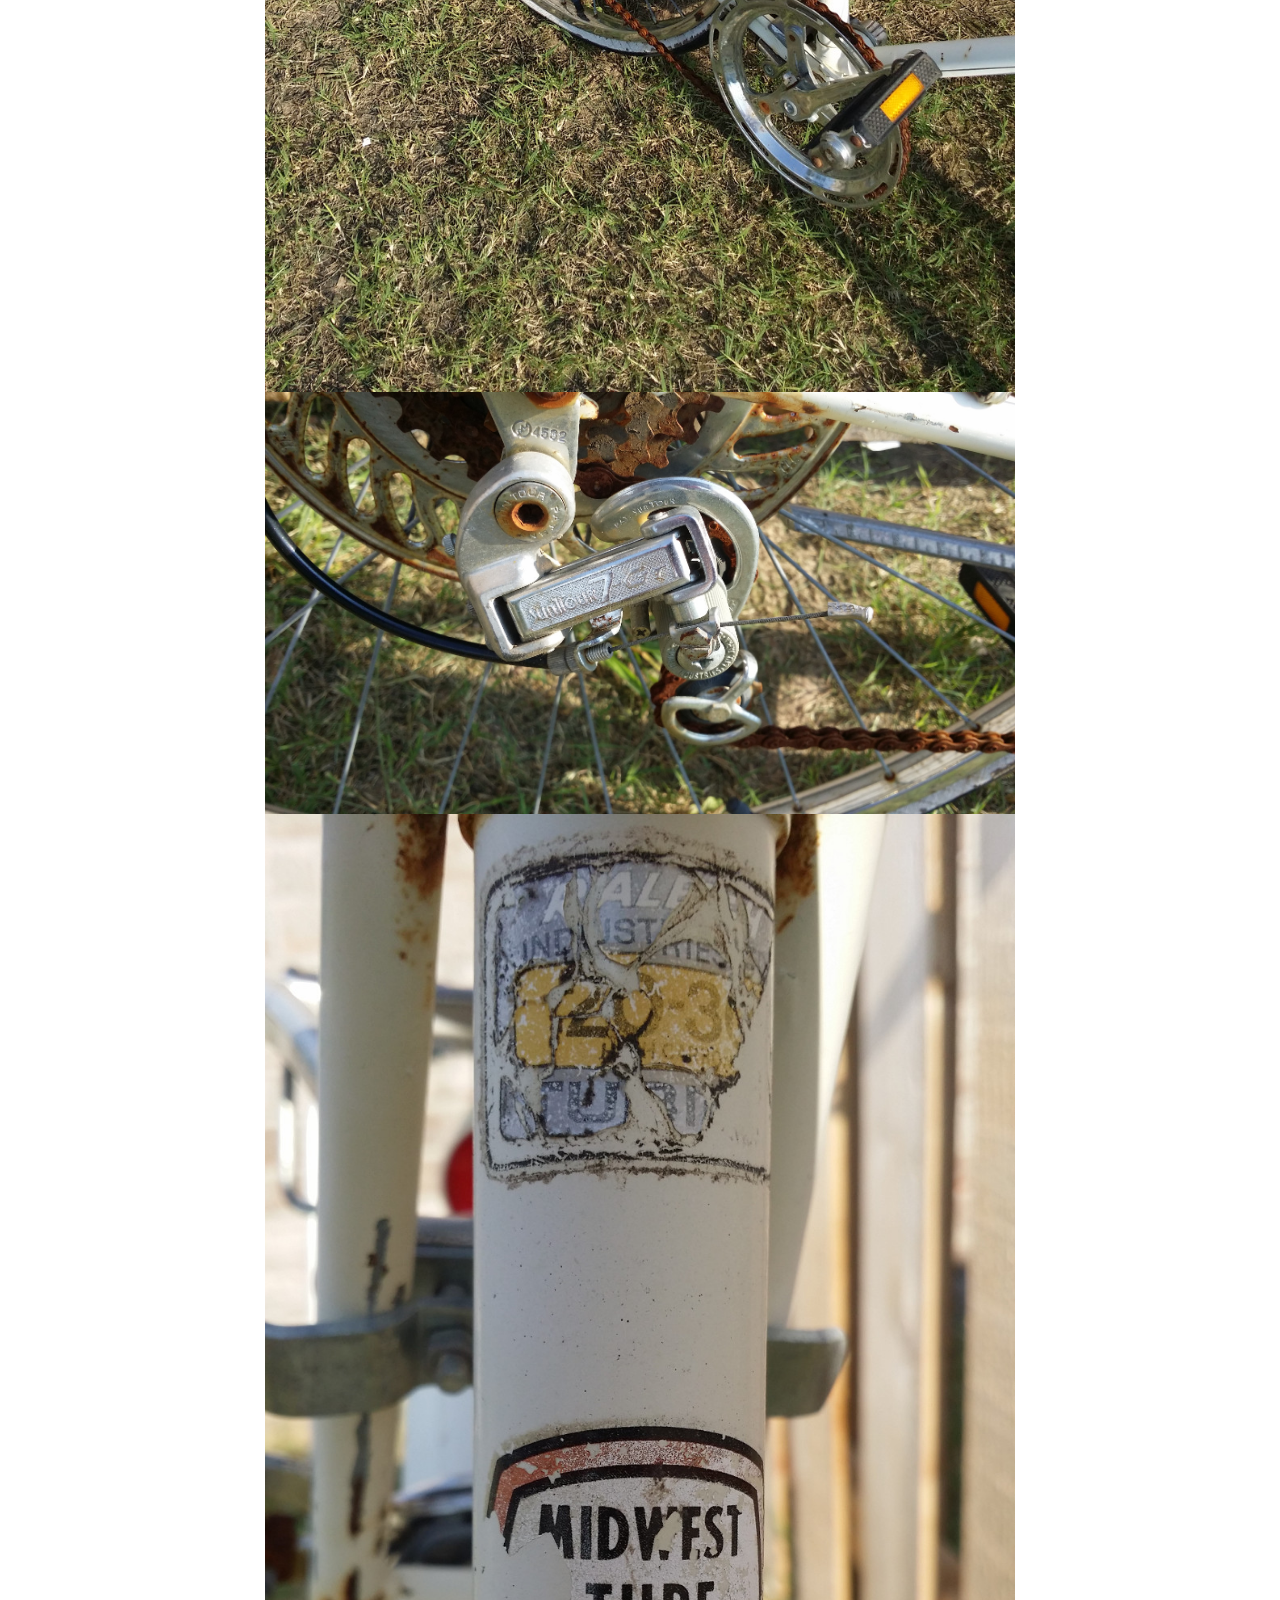
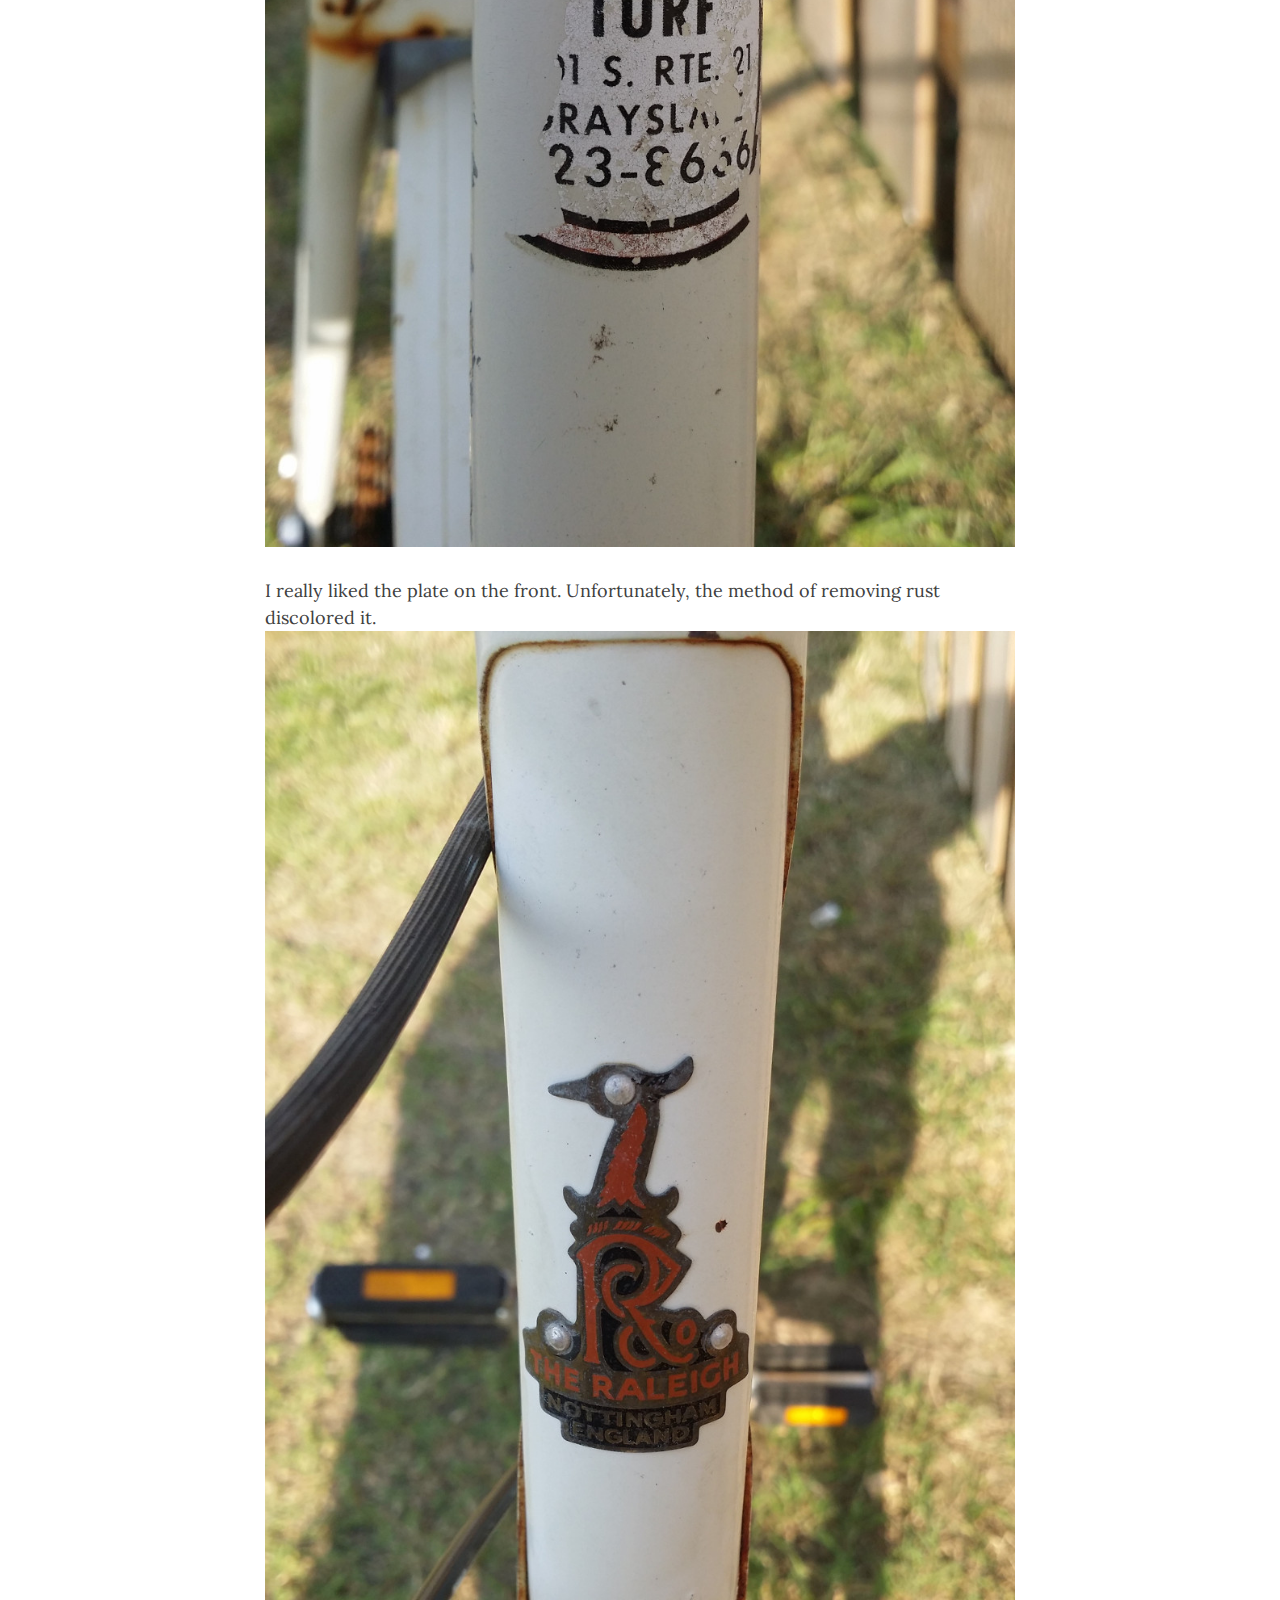
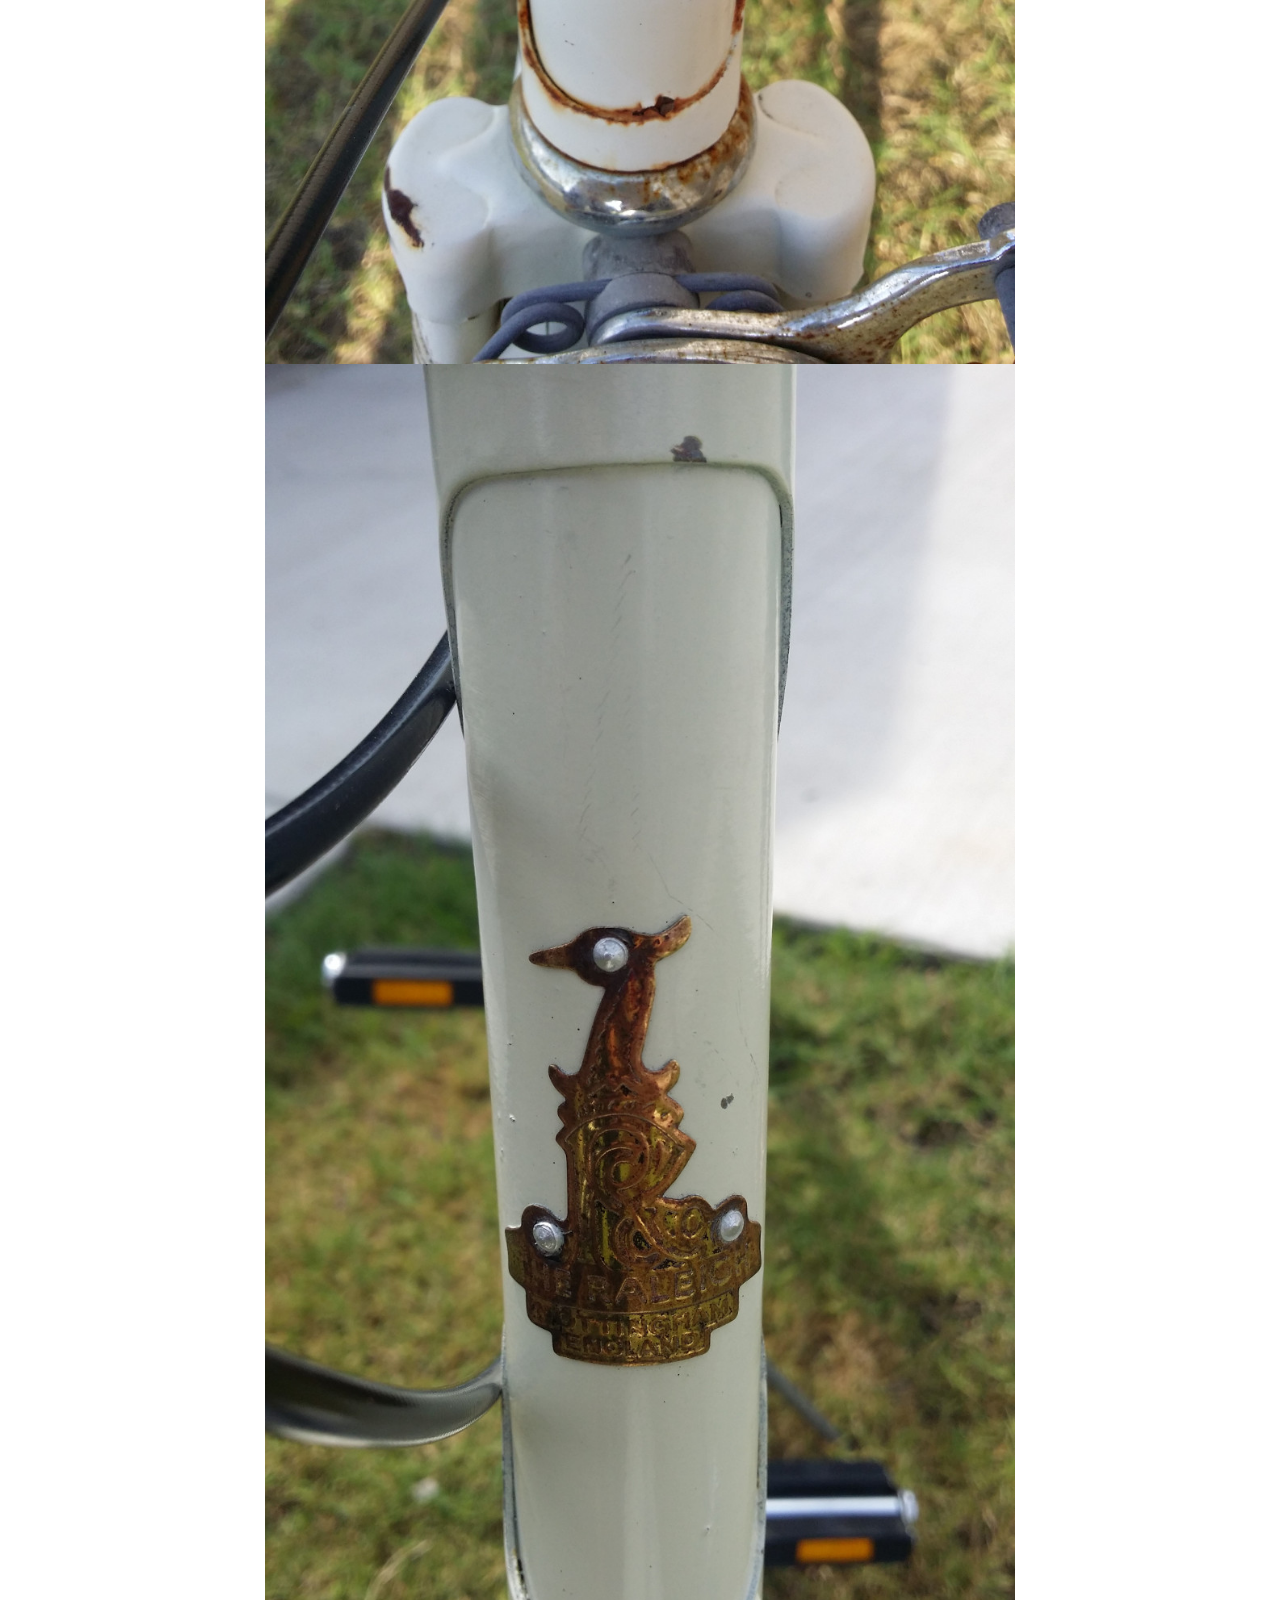
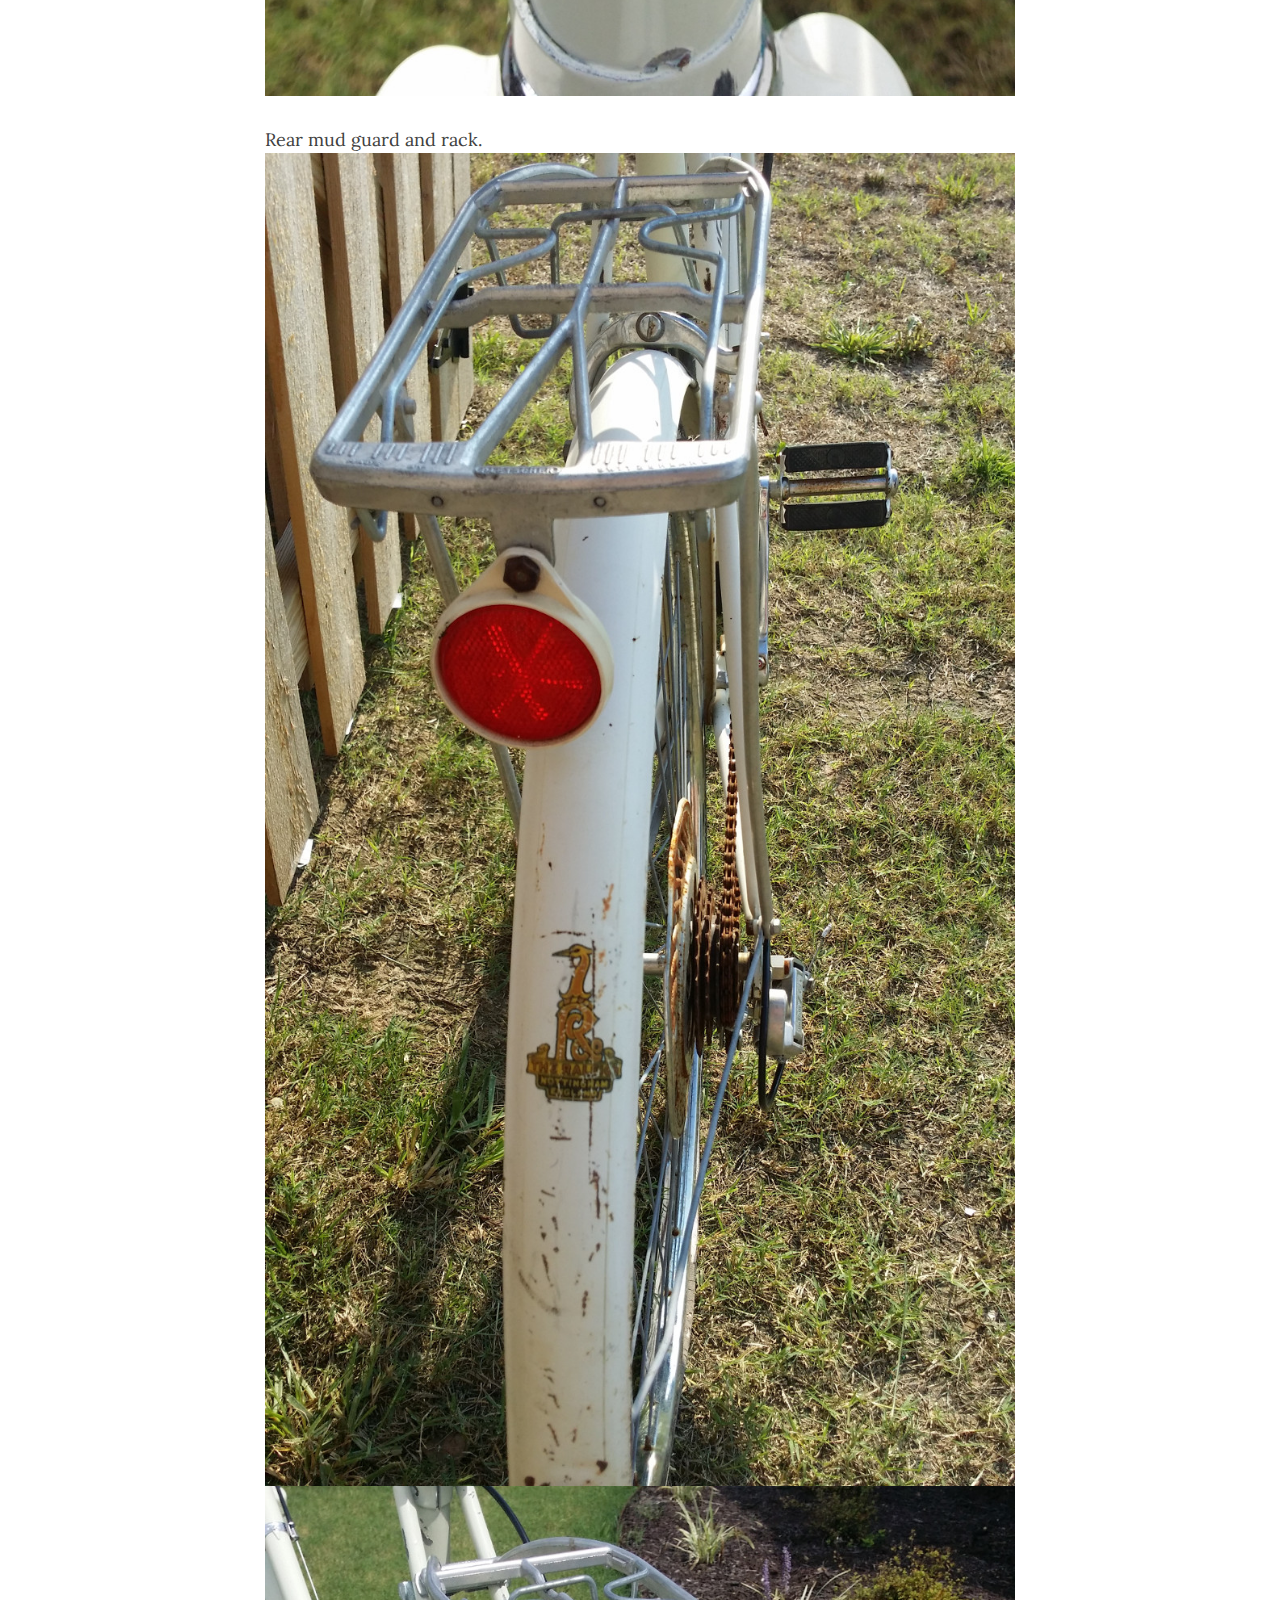
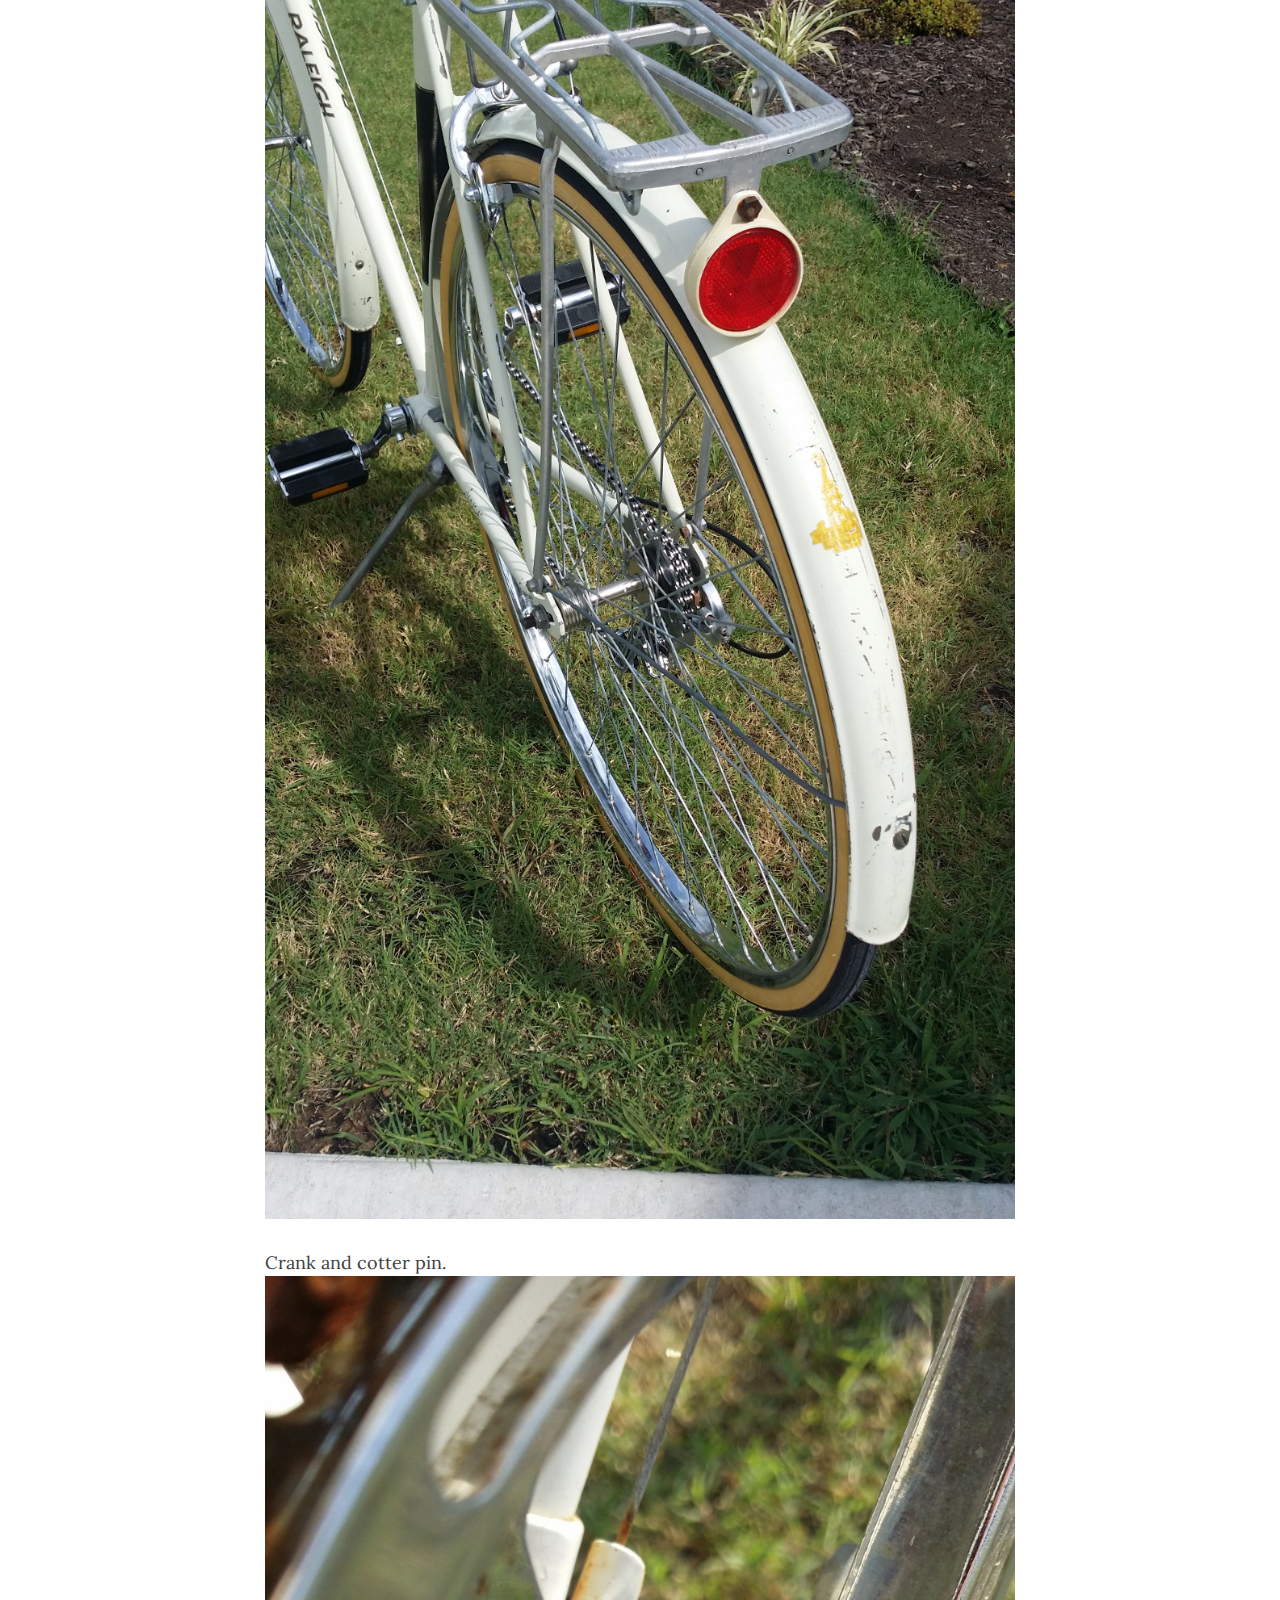
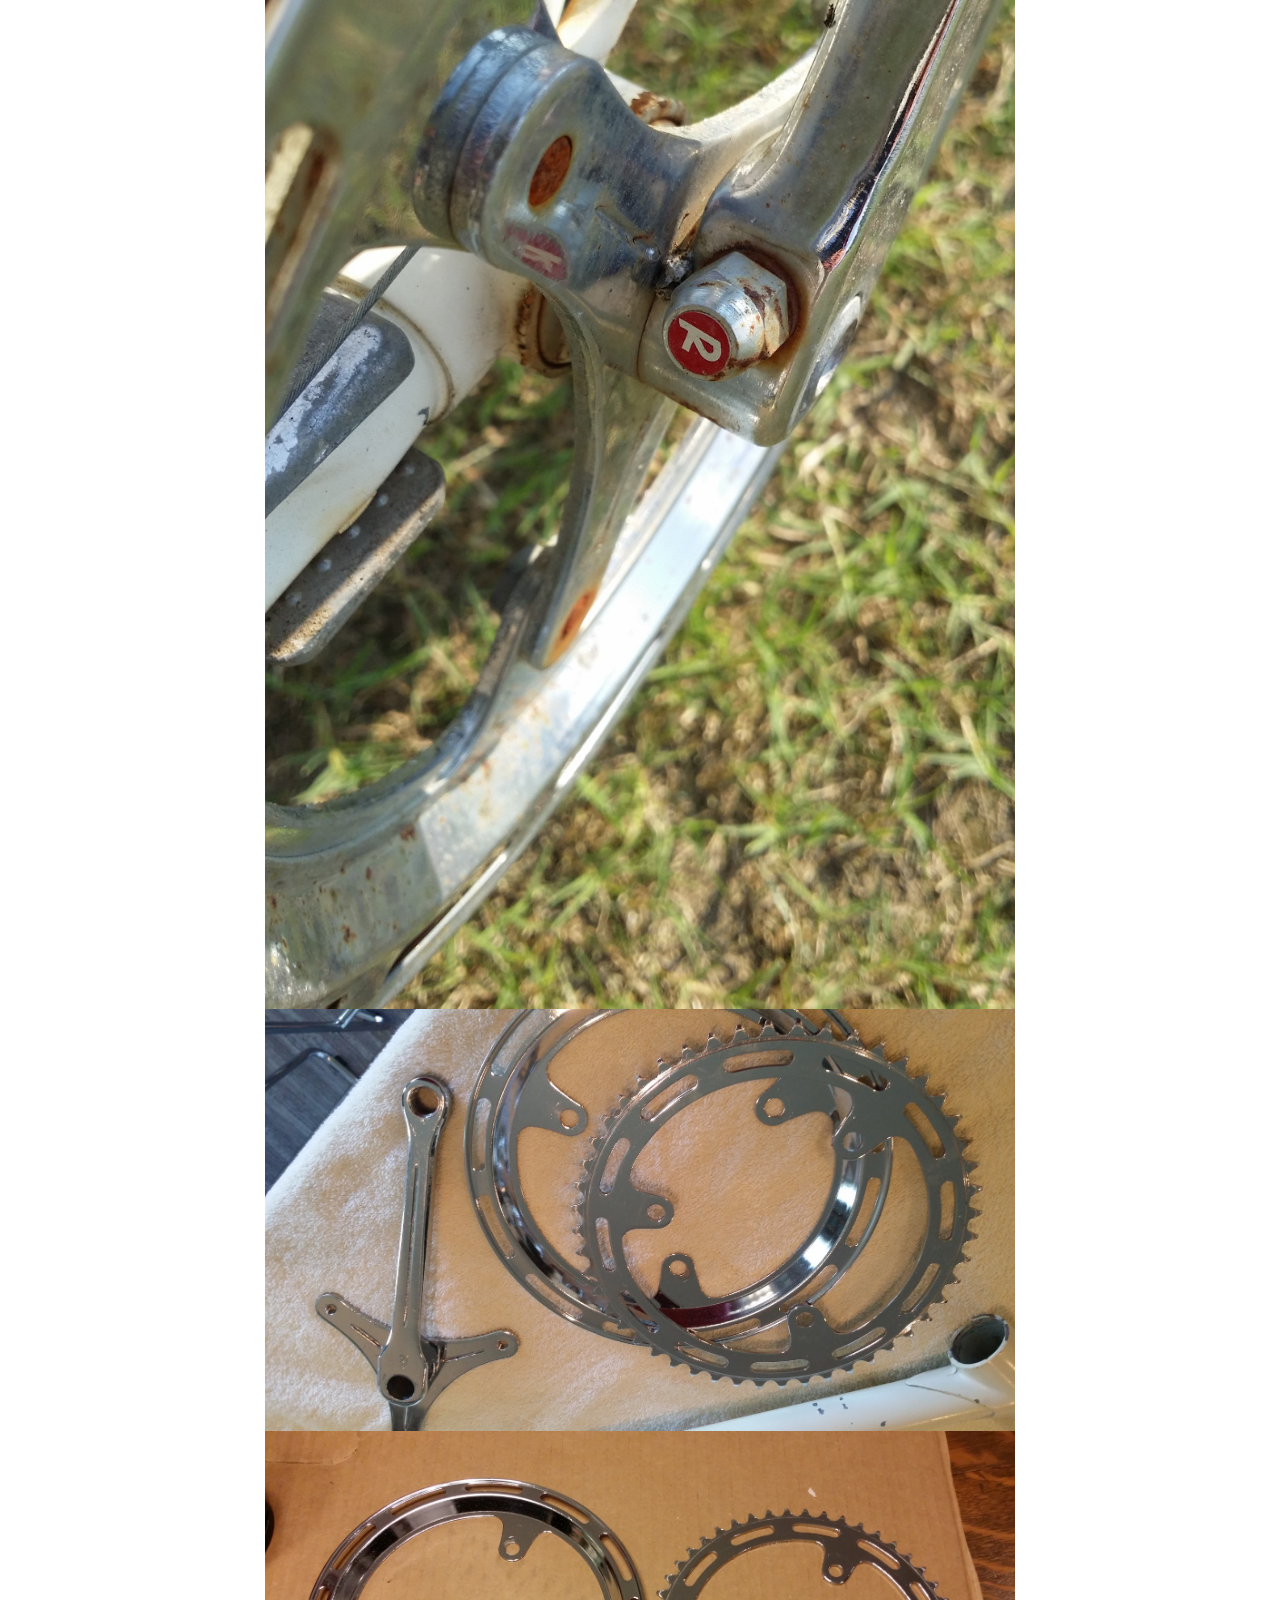
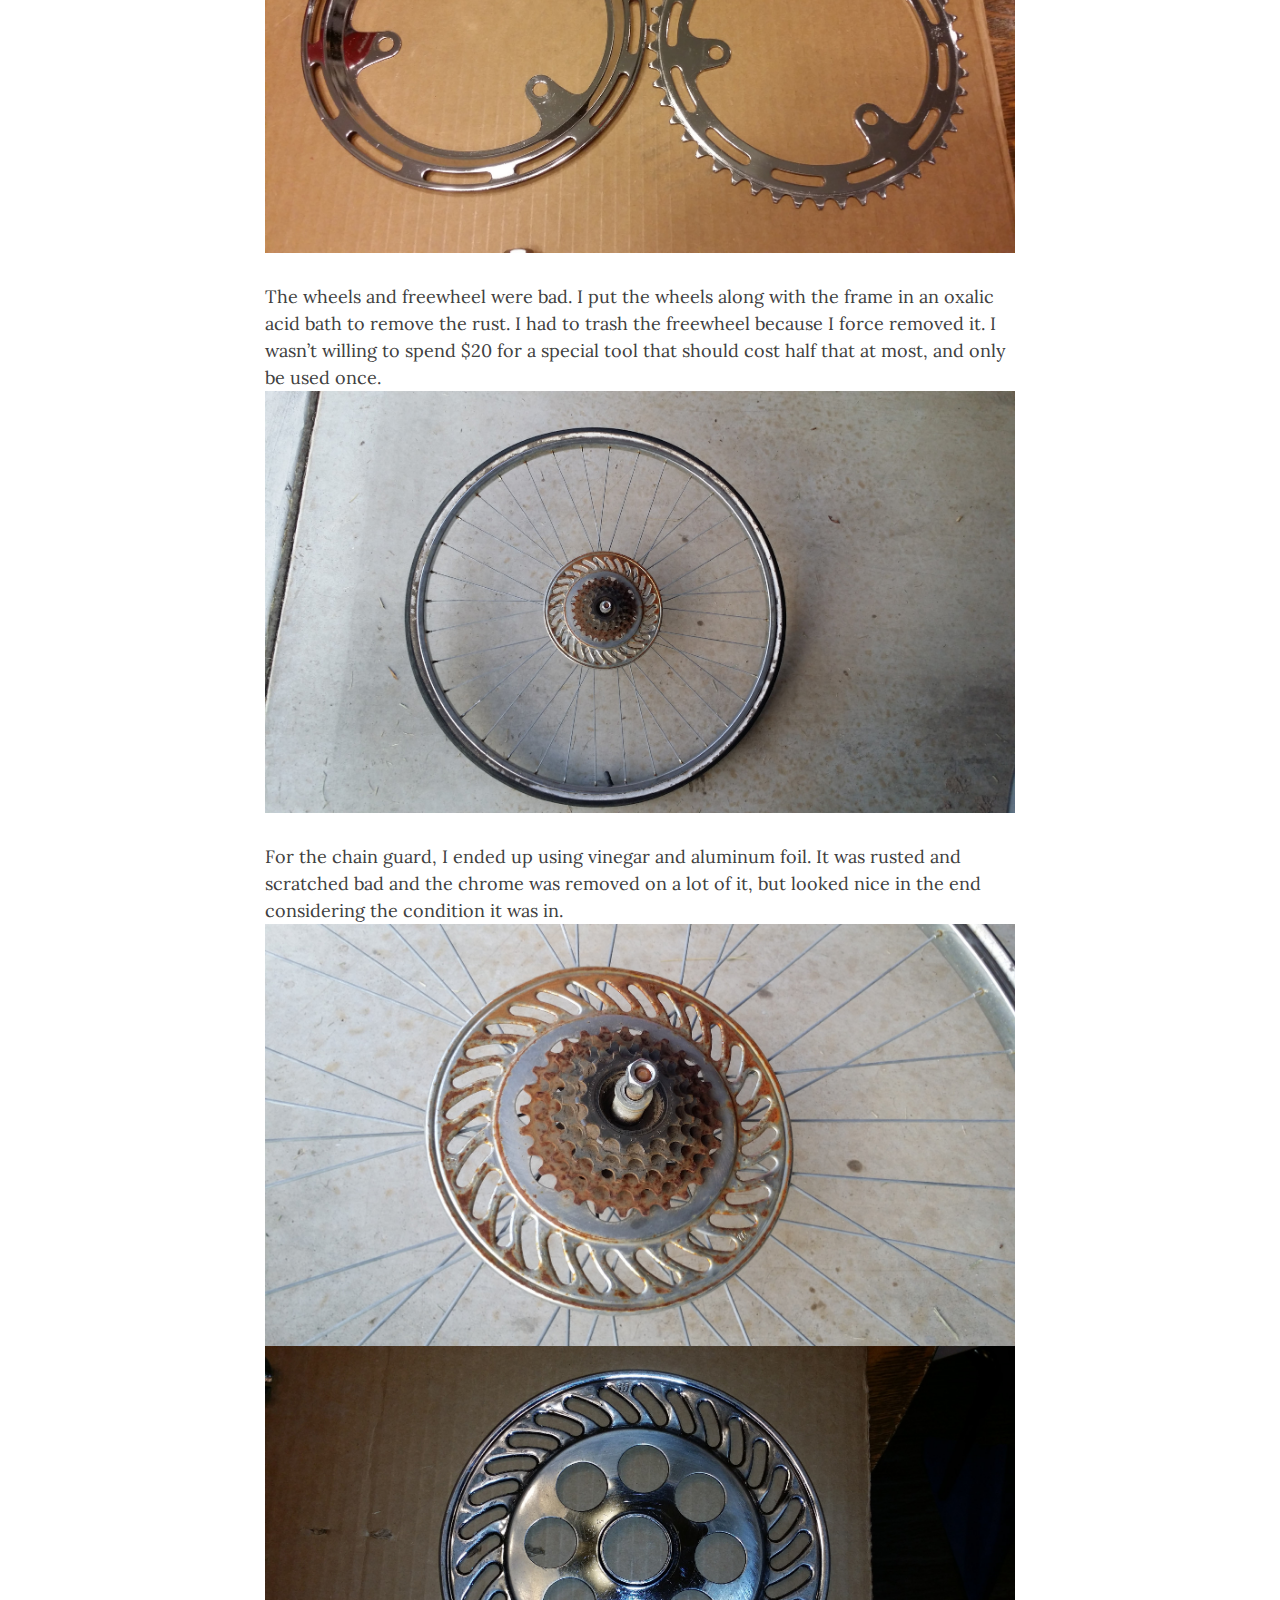
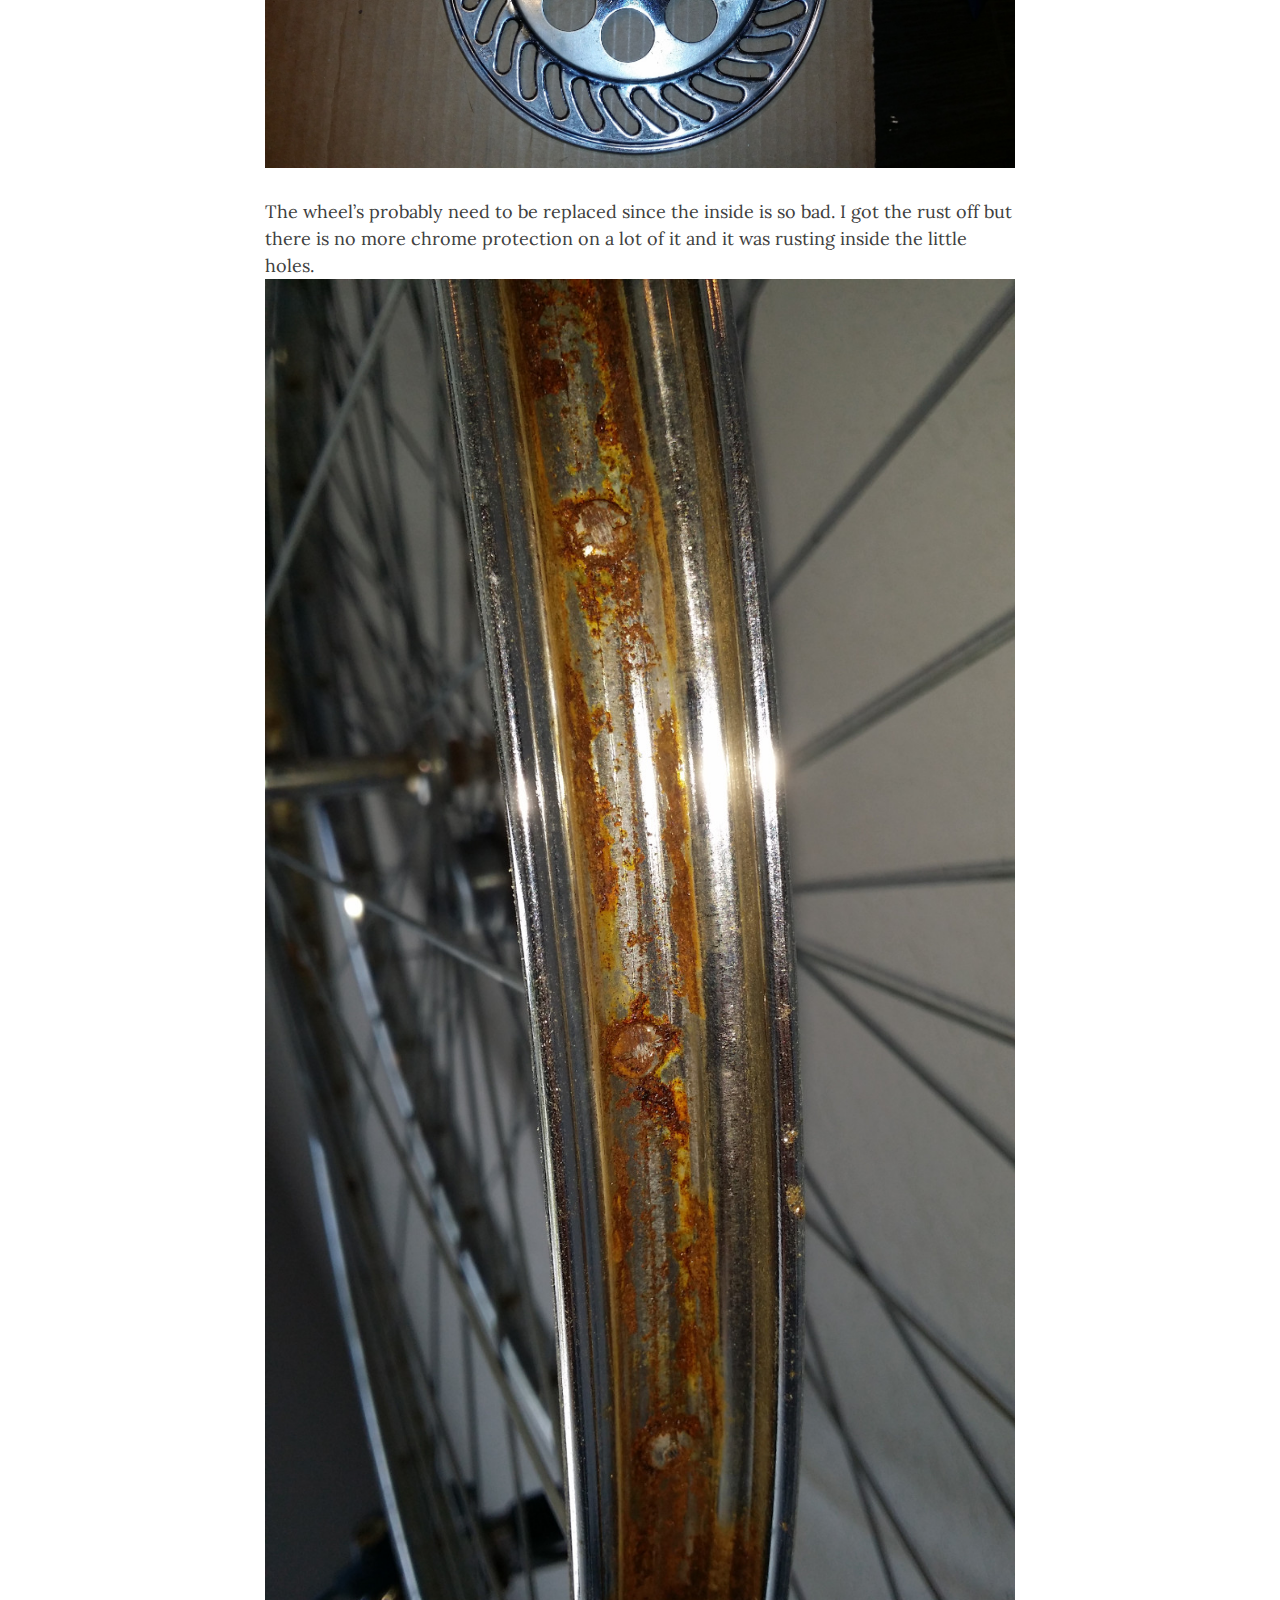
<file: 2017/02/07/Raleigh-Spirit/index.html>
<!DOCTYPE html><html lang="en"><head><meta charset="utf-8"><meta http-equiv="X-UA-Compatible" content="IE=edge"><meta name="viewport" content="width=device-width, initial-scale=1.0, maximum-scale=1.0"><meta name="author" content="Jeremy Hornberger"><link rel="icon" href="/cassette.png"><title>Cycles Rocks</title><meta name="description" content="Web Developer and Bicycle enthusiast from Fayetteville AR"><link rel="alternate" type="application/rss+xml" title="Cycles Rocks" href="/atom.xml"><link rel="stylesheet" href="//maxcdn.bootstrapcdn.com/font-awesome/4.5.0/css/font-awesome.min.css"><link rel="stylesheet" href="/css/bootstrap.min.css"><link rel="stylesheet" href="/css/main.css"><link rel="stylesheet" href="//fonts.googleapis.com/css?family=Lora:400,700,400italic,700italic"><link rel="stylesheet" href="//fonts.googleapis.com/css?family=Open+Sans:300italic,400italic,600italic,700italic,800italic,400,300,600,700,800">
</head><body><nav class="navbar navbar-default navbar-fixed-top navbar-custom"><div class="container-fluid"><div class="navbar-header"><button type="button" data-toggle="collapse" data-target="#main-navbar" class="navbar-toggle"><span class="sr-only">Toggle navigation</span><span class="icon-bar"></span><span class="icon-bar"></span><span class="icon-bar"></span></button><a href="/" class="navbar-brand">Cycles Rocks</a></div><div id="main-navbar" class="collapse navbar-collapse"><ul class="nav navbar-nav navbar-right"><li><a href="/archives">Archive</a></li><li><a href="/2016/07/05/about-me/">About</a></li></ul></div><div class="avatar-container"><div class="avatar-img-border"><a href="/"><img src="/cassette.png" class="avatar-img"></a></div></div></div></nav><header class="header-section"><div class="intro-header no-img"><div class="container"><div class="row"><div class="col-lg-8 col-lg-offset-2 col-md-10 col-md-offset-1"><div class="post-heading"><h1>Raleigh-Spirit</h1><p class="post-meta">Posted on Feb 7 2017</p></div></div></div></div></div></header><div class="container"><div class="row"><div class="col-lg-8 col-lg-offset-2 col-md-10 col-md-offset-1"><article role="main" class="blog-post"><img src="/2017/02/07/Raleigh-Spirit/01.jpg" alt="Raleigh Spirit" title="Raleigh Spirit">
<p>After finishing the restoration of the Motobecane I became excited to do another restoration. So, I ended up purchasing an old Raleigh Spirit off Craigslist for $40. I wasn’t sure if it was worth it or not but I decided the bike looked good enough and would be fun.</p>
<a id="more"></a> 
<img src="/2017/02/07/Raleigh-Spirit/02.jpg" alt="Raleigh Spirit" title="Raleigh Spirit">
<p>So, over the next several months, I set out to restore it.  The paint wasn’t terrible so I thought I would just remove all the rust spots.<br><img src="/2017/02/07/Raleigh-Spirit/03.jpg" alt="Raleigh Spirit" title="Raleigh Spirit"><br><img src="/2017/02/07/Raleigh-Spirit/04.jpg" alt="Raleigh Spirit" title="Raleigh Spirit"><br><img src="/2017/02/07/Raleigh-Spirit/05.jpg" alt="Raleigh Spirit" title="Raleigh Spirit"></p>
<p>I really liked the plate on the front.  Unfortunately, the method of removing rust discolored it.<br><img src="/2017/02/07/Raleigh-Spirit/06.jpg" alt="Raleigh Spirit" title="Raleigh Spirit"><br><img src="/2017/02/07/Raleigh-Spirit/46.jpg" alt="Raleigh Spirit" title="Raleigh Spirit"></p>
<p>Rear mud guard and rack.<br><img src="/2017/02/07/Raleigh-Spirit/07.jpg" alt="Raleigh Spirit" title="Raleigh Spirit"><br><img src="/2017/02/07/Raleigh-Spirit/50.jpg" alt="Raleigh Spirit" title="Raleigh Spirit"></p>
<p>Crank and cotter pin.<br><img src="/2017/02/07/Raleigh-Spirit/08.jpg" alt="Raleigh Spirit" title="Raleigh Spirit"><br><img src="/2017/02/07/Raleigh-Spirit/39.jpg" alt="Raleigh Spirit" title="Raleigh Spirit"><br><img src="/2017/02/07/Raleigh-Spirit/30.jpg" alt="Raleigh Spirit" title="Raleigh Spirit"></p>
<p>The wheels and freewheel were bad. I put the wheels along with the frame in an oxalic acid bath to remove the rust. I had to trash the freewheel because I force removed it. I wasn’t willing to spend $20 for a special tool that should cost half that at most, and only be used once.<br><img src="/2017/02/07/Raleigh-Spirit/09.jpg" alt="Raleigh Spirit" title="Raleigh Spirit"></p>
<p>For the chain guard, I ended up using vinegar and aluminum foil. It was rusted and scratched bad and the chrome was removed on a lot of it, but looked nice in the end considering the condition it was in.<br><img src="/2017/02/07/Raleigh-Spirit/10.jpg" alt="Raleigh Spirit" title="Raleigh Spirit"><br><img src="/2017/02/07/Raleigh-Spirit/29.jpg" alt="Raleigh Spirit" title="Raleigh Spirit"></p>
<p>The wheel’s probably need to be replaced since the inside is so bad. I got the rust off but there is no more chrome protection on a lot of it and it was rusting inside the little holes.<br><img src="/2017/02/07/Raleigh-Spirit/17.jpg" alt="Raleigh Spirit" title="Raleigh Spirit"><br><img src="/2017/02/07/Raleigh-Spirit/18.jpg" alt="Raleigh Spirit" title="Raleigh Spirit"><br><img src="/2017/02/07/Raleigh-Spirit/47.jpg" alt="Raleigh Spirit" title="Raleigh Spirit"></p>
<p>The rust on the handlebars removed very nicely.<br><img src="/2017/02/07/Raleigh-Spirit/19.jpg" alt="Raleigh Spirit" title="Raleigh Spirit"><br><img src="/2017/02/07/Raleigh-Spirit/40.jpg" alt="Raleigh Spirit" title="Raleigh Spirit"></p>
<p>The brake levers came out nicely after some soaking in vinegar and polishing. I bought a new friction shifter off Amazon.<br><img src="/2017/02/07/Raleigh-Spirit/20.jpg" alt="Raleigh Spirit" title="Raleigh Spirit"><br><img src="/2017/02/07/Raleigh-Spirit/21.jpg" alt="Raleigh Spirit" title="Raleigh Spirit"><br><img src="/2017/02/07/Raleigh-Spirit/44.jpg" alt="Raleigh Spirit" title="Raleigh Spirit"><br><img src="/2017/02/07/Raleigh-Spirit/45.jpg" alt="Raleigh Spirit" title="Raleigh Spirit"></p>
<p>The derailleur was in nice condition and still works great.<br><img src="/2017/02/07/Raleigh-Spirit/22.jpg" alt="Raleigh Spirit" title="Raleigh Spirit"><br><img src="/2017/02/07/Raleigh-Spirit/48.jpg" alt="Raleigh Spirit" title="Raleigh Spirit"></p>
<p>The steerer tube and bearings were completely dried out.<br><img src="/2017/02/07/Raleigh-Spirit/23.jpg" alt="Raleigh Spirit" title="Raleigh Spirit"><br><img src="/2017/02/07/Raleigh-Spirit/24.jpg" alt="Raleigh Spirit" title="Raleigh Spirit"><br><img src="/2017/02/07/Raleigh-Spirit/25.jpg" alt="Raleigh Spirit" title="Raleigh Spirit"></p>
<p>The bottom bracket was difficult to remove.<br><img src="/2017/02/07/Raleigh-Spirit/27.jpg" alt="Raleigh Spirit" title="Raleigh Spirit"><br><img src="/2017/02/07/Raleigh-Spirit/28.jpg" alt="Raleigh Spirit" title="Raleigh Spirit"></p>
<p>Bottom bracket bearings.<br><img src="/2017/02/07/Raleigh-Spirit/26.jpg" alt="Raleigh Spirit" title="Raleigh Spirit"></p>
<p>Seat tube and stem.<br><img src="/2017/02/07/Raleigh-Spirit/31.jpg" alt="Raleigh Spirit" title="Raleigh Spirit"></p>
<p>The pedals came out nice after soaking and polishing.<br><img src="/2017/02/07/Raleigh-Spirit/32.jpg" alt="Raleigh Spirit" title="Raleigh Spirit"></p>
<p>All the rust was removed from the frame after soaking in an oxalic acid bath for several days. I Wish I would have taken time to remove the decals but I didn’t know how or think about it.<br><img src="/2017/02/07/Raleigh-Spirit/33.jpg" alt="Raleigh Spirit" title="Raleigh Spirit"><br><img src="/2017/02/07/Raleigh-Spirit/34.jpg" alt="Raleigh Spirit" title="Raleigh Spirit"><br><img src="/2017/02/07/Raleigh-Spirit/35.jpg" alt="Raleigh Spirit" title="Raleigh Spirit"><br><img src="/2017/02/07/Raleigh-Spirit/36.jpg" alt="Raleigh Spirit" title="Raleigh Spirit"><br><img src="/2017/02/07/Raleigh-Spirit/38.jpg" alt="Raleigh Spirit" title="Raleigh Spirit"></p>
<img src="/2017/02/07/Raleigh-Spirit/41.jpg" alt="Raleigh Spirit" title="Raleigh Spirit">
<img src="/2017/02/07/Raleigh-Spirit/42.jpg" alt="Raleigh Spirit" title="Raleigh Spirit">
<img src="/2017/02/07/Raleigh-Spirit/43.jpg" alt="Raleigh Spirit" title="Raleigh Spirit">
<img src="/2017/02/07/Raleigh-Spirit/49.jpg" alt="Raleigh Spirit" title="Raleigh Spirit">
<img src="/2017/02/07/Raleigh-Spirit/51.jpg" alt="Raleigh Spirit" title="Raleigh Spirit">
<img src="/2017/02/07/Raleigh-Spirit/52.jpg" alt="Raleigh Spirit" title="Raleigh Spirit">
<p>After several months of research and careful planning, I finally finished the bike. I’ve ridden the bike several times to work and is very pleasant to ride, as long as the hills aren’t too steep.</p>
<p>Since the bike is only a 5 speed, it can be tough especially when pulling your kid in a trailer up a big hill with a 15 MPH wind against you. </p>
<p>I will say though, it made me proud when I passed others going up hills on my commutes to work. A bike like this you wouldn’t think is fast, but when your lowest gear is 28 teeth, and you are pushing a heavy steel bike up hills, it really works your calf muscles!</p>
</article><ul class="pager blog-pager"><li class="next"><a href="/2016/07/10/Motobecane-Restoration/" data-toggle="tooltip" data-placement="top" title="Motobecane Restoration">Next Post →</a></li></ul><div class="disqus-comments"><div class="comments"><div id="disqus_thread"></div></div></div><script>var url_parts = window.location.href.split("?");
var disqus_url = url_parts[0];
(function () {
    console.log("enter disqus");
    var dsq = document.createElement('script');
    dsq.type = 'text/javascript';
    dsq.async = true;
    dsq.src = "//cyclesrocks.disqus.com/embed.js";
    (document.head || d.body ).appendChild(dsq);
})();</script></div></div></div><footer><div class="container beautiful-jekyll-footer"><div class="row"><div class="col-lg-8 col-lg-offset-2 col-md-10 col-md-offset-1"><ul class="list-inline text-center footer-links"><li><a href="https://github.com/jhornber" title="GitHub"><span class="fa-stack fa-lg"><i class="fa fa-circle fa-stack-2x"></i><i class="fa fa-stack-1x fa-inverse fa-github"></i></span></a></li><li><a href="/atom.xml" title="RSS"><span class="fa-stack fa-lg"><i class="fa fa-circle fa-stack-2x"></i><i class="fa fa-stack-1x fa-inverse fa-rss"></i></span></a></li><li><a href="https://twitter.com/lugies15" title="Twitter"><span class="fa-stack fa-lg"><i class="fa fa-circle fa-stack-2x"></i><i class="fa fa-stack-1x fa-inverse fa-twitter"></i></span></a></li><li><a href="mailto:jdhornberger@gmail.com" title="Email me"><span class="fa-stack fa-lg"><i class="fa fa-circle fa-stack-2x"></i><i class="fa fa-stack-1x fa-inverse fa-envelope"></i></span></a></li></ul><p class="copyright text-muted">© Jeremy Hornberger • 2017 • <a href="mailto:undefined"></a>
</p><p class="theme-by text-muted">Theme by
<a href="https://github.com/twoyao/beautiful-hexo">beautiful-hexo</a></p></div></div></div></footer><script src="/js/jquery-1.11.2.min.js"></script><script src="/js/bootstrap.min.js"></script><script src="/js/main.js"></script><script>(function (i, s, o, g, r, a, m) {
    i['GoogleAnalyticsObject'] = r;
    i[r] = i[r] || function () {
                (i[r].q = i[r].q || []).push(arguments)
            }, i[r].l = 1 * new Date();
    a = s.createElement(o),
            m = s.getElementsByTagName(o)[0];
    a.async = 1;
    a.src = g;
    m.parentNode.insertBefore(a, m)
})(window, document, 'script', '//www.google-analytics.com/analytics.js', 'ga');
ga('create', 'UA-79393613-1', 'auto');
ga('send', 'pageview');</script></body></html>
</file>
<file: css/main.css>
@import url("pygment_highlights.css");

/* --- General --- */

body {
  font-family: 'Lora', 'Times New Roman', serif;
  font-size: 18px;
  color: #404040;
  position: relative;
  background: #FFF;
}
p {
  line-height: 1.5;
  margin: 30px 0;
}
p a {
  /* text-decoration: underline */
  color: #008AFF;
}
h1,h2,h3,h4,h5,h6 {
  font-family: 'Open Sans', 'Helvetica Neue', Helvetica, Arial, sans-serif;
  font-weight: 800;
}
a {
  color: #008AFF;
}
a:hover,
a:focus {
  color: #0085a1;
}
blockquote {
  color: #808080;
  font-style: italic;
}
blockquote p:first-child {
  margin-top: 0;
}
hr.small {
  max-width: 100px;
  margin: 15px auto;
  border-width: 4px;
  border-color: inherit;
  border-radius: 3px;
}

.main-content {
  padding-top: 80px;
}
@media only screen and (min-width: 768px) {
  .main-content {
    padding-top: 130px;
  }
}

.main-explain-area {
  font-family: 'Open Sans', 'Helvetica Neue', Helvetica, Arial, sans-serif;
  padding: 15px inherit;
}

.hideme {
  display: none;
}

::-moz-selection {
  color: white;
  text-shadow: none;
  background: #0085a1;
}
::selection {
  color: white;
  text-shadow: none;
  background: #0085a1;
}
img::selection {
  color: white;
  background: transparent;
}
img::-moz-selection {
  color: white;
  background: transparent;
}

img {
  max-width: 100%;
}

.disqus-comments {
  margin-top: 30px;
}

@media only screen and (min-width: 768px) {
  .disqus-comments {
    margin-top: 40px;
  }
}

/* --- Navbar --- */

.navbar-custom {
  background: #F5F5F5;
  border-bottom: 1px solid #EAEAEA;
  font-family: 'Open Sans', 'Helvetica Neue', Helvetica, Arial, sans-serif;
}

.navbar-custom .nav li a {
  text-transform: uppercase;
  font-size: 12px;
  letter-spacing: 1px;
}

.navbar-custom .navbar-brand,
.navbar-custom .nav li a {
  font-weight: 800;
  color: #404040;
}

.navbar-custom .navbar-brand:hover,
.navbar-custom .navbar-brand:focus ,
.navbar-custom .nav li a:hover,
.navbar-custom .nav li a:focus {
  color: #0085a1;
}

@media only screen and (min-width: 768px) {
  .navbar-custom {
    padding: 20px 0;
    -webkit-transition: background .5s ease-in-out,padding .5s ease-in-out;
    -moz-transition: background .5s ease-in-out,padding .5s ease-in-out;
    transition: background .5s ease-in-out,padding .5s ease-in-out;
  }

  .navbar-custom.top-nav-short {
    padding: 0;
  }
}

.navbar-custom .avatar-container {
  opacity: 1;
  position: absolute;
  -webkit-transition: opacity 0.5s ease-in-out;
  -moz-transition: opacity 0.5s ease-in-out;
  transition: opacity 0.5s ease-in-out;
  left: 50%;
  width: 50px;
  margin-top: -25px;
}
.navbar-custom .avatar-container  .avatar-img-border {
  width: 100%;
  border-radius: 50%;
  margin-left: -50%;
  display: inline-block;
  box-shadow: 0 0 8px rgba(0, 0, 0, .8);
  -webkit-box-shadow: 0 0 5px rgba(0, 0, 0, .8);
  -moz-box-shadow: 0 0 8px rgba(0, 0, 0, .8);
}
.navbar-custom .avatar-container  .avatar-img {
  width: 100%;
  border-radius: 50%;
  display: block;
  background-color: #eee;
}

.navbar-custom.top-nav-short .avatar-container{
  opacity: 0;
}

.navbar-custom.top-nav-expanded .avatar-container  {
  display: none;
}

@media only screen and (min-width: 768px) {
  .navbar-custom .avatar-container {
    width: 100px;
    margin-top: -50px;
  }
  
  .navbar-custom .avatar-container  .avatar-img-border {
    width: 100%;
    box-shadow: 1px 1px 2px rgba(0, 0, 0, .8);
    -webkit-box-shadow: 1px 1px 2px rgba(0, 0, 0, .8);
    -moz-box-shadow: 1px 1px 2px rgba(0, 0, 0, .8);
  }
  
  .navbar-custom .avatar-container  .avatar-img {
    width: 100%;
  }
}

/* Multi-level navigation links */
.navbar-custom .nav .navlinks-container {
  position: relative;
}
.navbar-custom .nav .navlinks-parent:after {
  content: " \25BC";
}
.navbar-custom .nav .navlinks-children {
  width: 100%;
  display: none;
  word-break: break-word;
}
.navbar-custom .nav .navlinks-container .navlinks-children a {
  display: block;
  padding: 10px;
  padding-left: 30px;
  background: #f5f5f5;
  text-decoration: none !important;
  border-width: 0 1px 1px 1px;
  font-weight: normal;
}
@media only screen and (max-width: 767px) {
  .navbar-custom .nav .navlinks-container.show-children {
    background: #eee;
  }
  .navbar-custom .nav .navlinks-container.show-children .navlinks-children {
    display: block;
  }
}
@media only screen and (min-width: 768px) {
  .navbar-custom .nav .navlinks-container {
    text-align: center;
  }  
  .navbar-custom .nav .navlinks-container:hover {
    background: #eee;
  }
  .navbar-custom .nav .navlinks-container:hover .navlinks-children {
    display: block;
  }
  .navbar-custom .nav .navlinks-children {
    position: absolute;
  }
  .navbar-custom .nav .navlinks-container .navlinks-children a {
    padding-left: 10px;
    border: 1px solid #eaeaea;
    border-width: 0 1px 1px;
  }
}

/* --- Footer --- */

footer {
  padding: 30px 0;
  background: #F5F5F5;
  border-top: 1px #EAEAEA solid;
  margin-top: 50px;
  font-size: 14px;
}

footer a {
  color: #404040;
}

footer .list-inline {
  margin: 0;
  padding: 0;
}
footer .copyright {
  font-family: Open Sans;
  text-align: center;
  margin-bottom: 0;
}
footer .theme-by {
  text-align: center;
  margin: 10px 0 0;
}

@media only screen and (min-width: 768px) {
  footer {
    padding: 50px 0;
  }
  footer .footer-links {
    font-size: 18px;
  }
  footer .copyright {
    font-size: 16px;
  }
}
 
/* --- Post preview --- */

.post-preview {
  padding: 20px 0;
  border-bottom: 1px solid #eee;
}

@media only screen and (min-width: 768px) {
  .post-preview {
    padding: 35px 0;
  }
}

.post-preview:last-child {
  border-bottom: 0;
}

.post-preview a {
  text-decoration: none;
  color: #404040;
}

.post-preview a:focus,
.post-preview a:hover {
  text-decoration: none;
  color: #0085a1;
}

.post-preview .post-title {
  font-size: 30px;
  margin-top: 0;
}
.post-preview .post-subtitle {
  margin: 0;
  font-weight: 300;
  margin-bottom: 10px;
}
.post-preview .post-meta,
.post-heading .post-meta {
  color: #808080;
  font-size: 18px;
  font-style: italic;
  margin: 0 0 10px;
}
.post-preview .post-entry {
  font-family: 'Open Sans', 'Helvetica Neue', Helvetica, Arial, sans-serif;
}
.post-preview .post-read-more {
  font-weight: 800;
}

@media only screen and (min-width: 768px) {
  .post-preview .post-title {
    font-size: 36px;
  }
}

/* --- Post and page headers --- */

.intro-header {
  margin: 80px 0 20px;
  position: relative;
}
.intro-header.big-img {
  background: no-repeat center center;
  -webkit-background-size: cover;
  -moz-background-size: cover;
  background-size: cover;
  -o-background-size: cover;
  margin-top: 51px; /* The small navbar is 50px tall + 1px border */
  margin-bottom: 35px;
}
.intro-header.big-img  .big-img-transition {
  position: absolute;
  width: 100%;
  height: 100%;
  opacity: 0;
  background: no-repeat center center;
  -webkit-background-size: cover;
  -moz-background-size: cover;
  background-size: cover;
  -o-background-size: cover;
  -webkit-transition: opacity 1s linear;
  -moz-transition: opacity 1s linear;
  transition: opacity 1s linear;
}
.intro-header .page-heading {
  text-align: center;
}
.intro-header.big-img .page-heading,
.intro-header.big-img .post-heading {
  padding: 100px 0;
  color: #FFF;
  text-shadow: 1px 1px 3px #000;
}
.intro-header .page-heading h1 {
  margin-top: 0;
  font-size: 50px;
}
.intro-header .post-heading h1 {
  margin-top: 0;
  font-size: 35px;
}
.intro-header .page-heading .page-subheading,
.intro-header .post-heading .post-subheading {
  font-size: 27px;
  line-height: 1.1;
  display: block;
  font-family: 'Open Sans', 'Helvetica Neue', Helvetica, Arial, sans-serif;
  font-weight: 300;
  margin: 10px 0 0;
}
.intro-header .post-heading .post-subheading {
  margin-bottom: 20px;
}
.intro-header.big-img .page-heading .page-subheading,
.intro-header.big-img .post-heading .post-subheading {
  font-weight: 400;
}
.intro-header.big-img .page-heading hr {
  box-shadow: 1px 1px 3px #000;
  -webkit-box-shadow: 1px 1px 3px #000;
  -moz-box-shadow: 1px 1px 3px #000;
}
.intro-header.big-img .post-heading .post-meta {
  color: #EEE;
}
.intro-header.big-img .img-desc {
  background: rgba(30, 30, 30, 0.6);
  position: absolute;
  padding: 5px 10px;
  font-size: 11px;
  color: #EEE;
  font-family: 'Open Sans', 'Helvetica Neue', Helvetica, Arial, sans-serif;
  right: 0;
  bottom: 0;
  display: none;
}
@media only screen and (min-width: 768px) {
  .intro-header {
    margin-top: 130px;
  }
  .intro-header.big-img {
    margin-top: 91px;  /* Full navbar is small navbar + 20px padding on each side when expanded */
  }	
  .intro-header.big-img .page-heading,
  .intro-header.big-img .post-heading  {
    padding: 150px 0;
  }  
  .intro-header .page-heading h1 {
    font-size: 80px;
  }
  .intro-header .post-heading h1 {
    font-size: 50px;
  }
  .intro-header.big-img .img-desc {
    font-size: 14px;
  }
}

.header-section.has-img .no-img {
  margin-top: 0;
  background: #FCFCFC;
  margin: 0 0 40px;
  padding: 20px 0;
  box-shadow: 0 0 5px #AAA;
}
/* Many phones are 320 or 360px, so make sure images are a proper aspect ratio in those cases */
.header-section.has-img .intro-header.no-img {
  display: none;
}
@media only screen and (max-width: 365px) {
  .header-section.has-img .intro-header.no-img {
    display: block;
  }
  .intro-header.big-img {
    width: 100%;
    height: 220px;
  }
  .intro-header.big-img .page-heading,
  .intro-header.big-img .post-heading {
    display: none;
  }
  .header-section.has-img .big-img {
    margin-bottom: 0;
  }  
} 
@media only screen and (max-width: 325px) { 
  .intro-header.big-img {
    height: 200px;
  }
}

.caption {
  text-align: center;
  font-size: 14px;
  padding: 10px;
  font-style: italic;
  margin: 0;
  display: block;
  border-bottom-right-radius: 5px;
  border-bottom-left-radius: 5px;
}

/* --- Pager --- */

.pager li a {
  font-family: 'Open Sans', 'Helvetica Neue', Helvetica, Arial, sans-serif;
  text-transform: uppercase;
  font-size: 14px;
  font-weight: 800;
  letter-spacing: 1px;
  padding: 10px 5px;
  background: #FFF;
  border-radius: 0;
  color: #404040;
}
@media only screen and (min-width: 768px) {
  .pager li a {
    padding: 15px 25px;
  }
}
.pager li a:hover,
.pager li a:focus {
  color: #FFF;
  background: #0085a1;
  border: 1px solid #0085a1;
}

.pager {
  margin: 10px 0 0;
}

.pager.blog-pager {
  margin-top: 0;
}

@media only screen and (min-width: 768px) {
  .pager.blog-pager  {
    margin-top: 10px;
  }
}

/* --- Tables --- */

table {
  padding: 0;
}
table tr {
  border-top: 1px solid #cccccc;
  background-color: #ffffff;
  margin: 0;
  padding: 0;
}
table tr:nth-child(2n) {
  background-color: #f8f8f8;
}
table tr th {
  font-weight: bold;
  border: 1px solid #cccccc;
  text-align: left;
  margin: 0;
  padding: 6px 13px;
}
table tr td {
  border: 1px solid #cccccc;
  text-align: left;
  margin: 0;
  padding: 6px 13px;
}
table tr th :first-child,
table tr td :first-child {
  margin-top: 0;
}
table tr th :last-child,
table tr td :last-child {
  margin-bottom: 0;
}

.archive-list li {
  list-style: none;
  padding-top: 5px;
  padding-bottom: 5px;
  overflow: hidden;
}

.archive-list li span {
  color: #808080;
  margin-right: 25px;
  font-style: italic;
}

.tag:focus, .tag:hover {
  text-decoration: none;
  color: #0085a1
}
</file>
